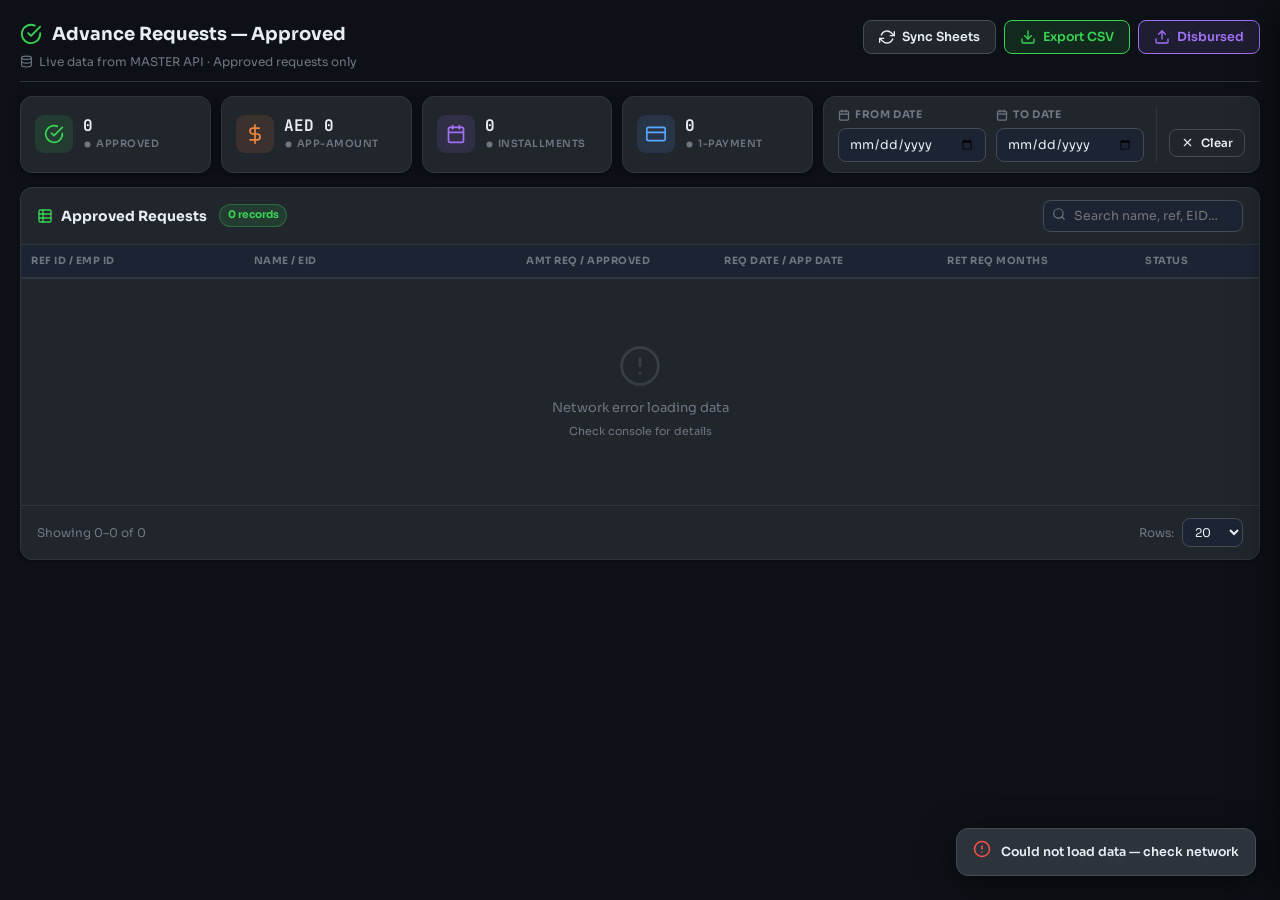
<file: inOut.html>
<!DOCTYPE html>
<html lang="en">
<head>
<meta charset="UTF-8"/>
<meta name="viewport" content="width=device-width,initial-scale=1.0"/>
<title>Advance Requests — Approved</title>
<link rel="preconnect" href="https://fonts.googleapis.com"/>
<link href="https://fonts.googleapis.com/css2?family=Sora:wght@300;400;500;600;700&family=JetBrains+Mono:wght@400;500&display=swap" rel="stylesheet"/>
<script src="https://effimalik.github.io/FleetManagement/shared/auth.js"></script>
<script src="https://effimalik.github.io/FleetManagement/shared/dataLayer.js"></script>


<style>
*,*::before,*::after{box-sizing:border-box;margin:0;padding:0;}
:root,[data-theme="dark"]{
  --bg:#0d1117;--bg2:#161b22;--bg3:#1c2333;
  --surface:#21262d;--surface2:#2d333b;
  --border:#30363d;--border2:#444c56;
  --text:#e6edf3;--text2:#8b949e;--text3:#6e7681;
  --accent:#58a6ff;--accent-dim:rgba(88,166,255,.12);
  --teal:#39d353;--teal-dim:rgba(57,211,83,.12);
  --amber:#e3b341;--amber-dim:rgba(227,179,65,.12);
  --red:#f85149;--red-dim:rgba(248,81,73,.12);
  --purple:#a371f7;--purple-dim:rgba(163,113,247,.12);
  --orange:#f0883e;--orange-dim:rgba(240,136,62,.12);
  --radius:8px;--radius-lg:12px;--radius-xl:16px;
  --font:'Sora',sans-serif;--mono:'JetBrains Mono',monospace;
  --shadow:0 1px 3px rgba(0,0,0,.4);--shadow-md:0 4px 16px rgba(0,0,0,.5);--shadow-lg:0 8px 32px rgba(0,0,0,.6);
  --card-shadow:0 2px 8px rgba(0,0,0,.45);
}
[data-theme="light"]{
  --bg:#f0f2f5;--bg2:#fff;--bg3:#e8ecf0;
  --surface:#fff;--surface2:#e2e7ed;
  --border:#c8d0d9;--border2:#9aa5b1;
  --text:#0d1117;--text2:#3d454f;--text3:#5a6370;
  --accent:#0550ae;--accent-dim:rgba(5,80,174,.12);
  --teal:#116329;--teal-dim:rgba(17,99,41,.13);
  --amber:#7d4e00;--amber-dim:rgba(125,78,0,.13);
  --red:#a8111b;--red-dim:rgba(168,17,27,.11);
  --purple:#6639c8;--purple-dim:rgba(102,57,200,.13);
  --orange:#953800;--orange-dim:rgba(149,56,0,.13);
  --shadow:0 1px 3px rgba(0,0,0,.10);--shadow-md:0 4px 16px rgba(0,0,0,.12);--shadow-lg:0 8px 32px rgba(0,0,0,.15);
  --card-shadow:0 2px 8px rgba(0,0,0,.10);
}
html,body{min-height:100%;font-family:var(--font);background:var(--bg);color:var(--text);font-size:14px;line-height:1.6;-webkit-font-smoothing:antialiased;overflow-x:hidden;max-width:100%;}
.page{min-height:100vh;padding:20px 20px 40px;}
/* ── Fluid font overrides for key elements ── */
.section-title-group h2{font-size:clamp(14px,1.8vw,18px)!important;}
.summary-card-value{font-size:clamp(13px,1.6vw,16px)!important;}
.summary-card-label{font-size:clamp(9px,0.9vw,10px)!important;}
.data-table{font-size:clamp(10px,1.1vw,12.5px);}
.data-table thead th{font-size:clamp(9px,0.9vw,10px);padding:clamp(5px,0.8vw,8px) clamp(6px,0.9vw,10px);}
.data-table td{padding:clamp(6px,0.8vw,9px) clamp(6px,0.9vw,10px);}
.tb-btn{font-size:clamp(10px,1.1vw,12.5px);padding:clamp(5px,0.7vw,8px) clamp(8px,1.2vw,15px);}
.act-btn{font-size:clamp(9px,1vw,10.5px);padding:clamp(4px,0.6vw,5px) clamp(6px,0.9vw,10px);}
.filter-input{font-size:clamp(10px,1.1vw,12.5px);width:clamp(100px,12vw,148px);}
.search-input{font-size:clamp(10px,1.1vw,12.5px);width:clamp(130px,15vw,200px);}
.badge{font-size:clamp(9px,0.9vw,10.5px);}
.status-pill{font-size:clamp(9px,0.95vw,11px);}
.pagination-info,.rpp-label{font-size:clamp(10px,1vw,12px);}
.page-btn{font-size:clamp(10px,1.1vw,12.5px);min-width:clamp(24px,3vw,32px);height:clamp(24px,3vw,32px);}

/* ── Overflow prevention ── */
*{max-width:100%;word-break:break-word;}
img,svg{max-width:100%;height:auto;}
.data-table-wrap{overflow-x:auto;}
.section-header-top{gap:clamp(6px,1vw,12px);}
.section-actions{gap:clamp(4px,0.6vw,8px);}
.summary-card{flex:1 1 clamp(100px,20%,160px);min-width:0;}
.summary-card-body{min-width:0;overflow:hidden;}
.top-bar{gap:clamp(6px,1vw,10px);}
.filter-panel{gap:clamp(6px,1vw,10px);padding:clamp(8px,1vw,10px) clamp(10px,1.2vw,14px);}


/* SECTION HEADER */
.section-header{margin-bottom:8px;}
.section-header-top{display:flex;align-items:flex-start;justify-content:space-between;gap:12px;flex-wrap:wrap;}
.section-title-group h2{font-size:18px;font-weight:700;color:var(--text);display:flex;align-items:center;gap:10px;}
.section-sep{height:1px;background:var(--border);margin:10px 0 14px;}
.section-desc{font-size:12px;color:var(--text3);margin-top:3px;display:flex;align-items:center;gap:6px;}
.section-actions{display:flex;gap:8px;flex-wrap:wrap;align-items:center;}

/* SVG ICON */
.ico{display:inline-flex;align-items:center;justify-content:center;flex-shrink:0;}
.ico svg{display:block;}



/* TOP BAR */
.top-bar{display:flex;align-items:stretch;gap:10px;margin-bottom:14px;flex-wrap:wrap;}
.summary-cards{display:flex;gap:10px;flex:1 1 auto;flex-wrap:wrap;min-width:0;}
.summary-card{background:var(--surface);border:1px solid var(--border);border-radius:var(--radius-lg);padding:11px 14px;display:flex;align-items:center;gap:10px;box-shadow:var(--card-shadow);transition:transform .15s,box-shadow .15s;flex:1 1 130px;min-width:0;}
.summary-card:hover{transform:translateY(-1px);box-shadow:var(--shadow-md);}
.summary-card-icon{width:38px;height:38px;border-radius:9px;display:flex;align-items:center;justify-content:center;flex-shrink:0;}
.summary-card-icon.purple{background:var(--purple-dim);color:var(--purple);}
.summary-card-icon.teal{background:var(--teal-dim);color:var(--teal);}
.summary-card-icon.amber{background:var(--amber-dim);color:var(--amber);}
.summary-card-icon.accent{background:var(--accent-dim);color:var(--accent);}
.summary-card-icon.red{background:var(--red-dim);color:var(--red);}
.summary-card-icon.orange{background:var(--orange-dim);color:var(--orange);}
.summary-card-body{min-width:0;}
.summary-card-value{font-size:16px;font-weight:700;font-family:var(--mono);color:var(--text);line-height:1.2;white-space:nowrap;overflow:hidden;text-overflow:ellipsis;}
.summary-card-label{font-size:10px;color:var(--text3);font-weight:600;text-transform:uppercase;letter-spacing:.05em;margin-top:1px;white-space:nowrap;display:flex;align-items:center;gap:4px;}

/* FILTER PANEL */
.filter-panel{background:var(--surface);border:1px solid var(--border);border-radius:var(--radius-lg);padding:10px 14px;box-shadow:var(--shadow);display:flex;align-items:flex-end;gap:10px;flex-wrap:wrap;flex-shrink:0;}
.filter-field{display:flex;flex-direction:column;gap:4px;}
.filter-label{font-size:10.5px;font-weight:700;color:var(--text3);text-transform:uppercase;letter-spacing:.06em;display:flex;align-items:center;gap:5px;}
.filter-input{padding:7px 10px;border-radius:var(--radius);border:1px solid var(--border2);background:var(--bg3);color:var(--text);font-family:var(--font);font-size:12.5px;outline:none;transition:border-color .15s,box-shadow .15s;width:148px;}
.filter-input:focus{border-color:var(--purple);box-shadow:0 0 0 3px var(--purple-dim);}
.filter-input.err{border-color:var(--red)!important;box-shadow:0 0 0 3px var(--red-dim)!important;}
.filter-err-msg{font-size:10px;color:var(--red);margin-top:2px;display:none;white-space:nowrap;}
.filter-err-msg.show{display:block;}
.filter-divider{width:1px;background:var(--border);align-self:stretch;margin:0 2px;}
.cache-info{font-size:11px;color:var(--text3);display:flex;align-items:center;gap:5px;white-space:nowrap;}
.cache-dot{width:7px;height:7px;border-radius:50%;background:var(--teal);display:inline-block;}
.cache-dot.stale{background:var(--amber);}

/* BUTTONS */
.tb-btn{display:inline-flex;align-items:center;gap:7px;padding:8px 15px;border-radius:var(--radius);border:1px solid var(--border2);background:var(--surface);color:var(--text);cursor:pointer;font-size:12.5px;font-family:var(--font);font-weight:600;transition:all .18s;white-space:nowrap;}
.tb-btn:hover{background:var(--surface2);}
.tb-btn.danger{background:var(--red-dim);border-color:var(--red);color:var(--red);}
.tb-btn.danger:hover{background:var(--red);color:#fff;}
.tb-btn.success{background:var(--teal-dim);border-color:var(--teal);color:var(--teal);}
.tb-btn.success:hover{background:var(--teal);color:#fff;}
.tb-btn.primary{background:var(--accent-dim);border-color:var(--accent);color:var(--accent);}
.tb-btn.primary:hover{background:var(--accent);color:#fff;}
.tb-btn:disabled{opacity:.4;cursor:not-allowed;pointer-events:none;}
.tb-btn.icon-only{padding:8px;}
.tb-btn.sm{padding:6px 11px;font-size:11.5px;}

/* DATA TABLE CARD */
.data-table-card{background:var(--surface);border:1px solid var(--border);border-radius:var(--radius-lg);box-shadow:var(--shadow);overflow:hidden;}
.data-table-header{display:flex;align-items:center;justify-content:space-between;padding:12px 16px;border-bottom:1px solid var(--border);gap:10px;flex-wrap:wrap;}
.data-table-title{font-size:14px;font-weight:700;color:var(--text);display:flex;align-items:center;gap:8px;}
.data-table-toolbar{display:flex;gap:8px;align-items:center;flex-wrap:wrap;}
/* NO overflow-x — table must never cause horizontal scroll */
.data-table-wrap{overflow-x:hidden;width:100%;}

/* TABLE — fixed layout, percentage columns, no min-width */
.data-table{width:100%;border-collapse:collapse;table-layout:fixed;font-size:clamp(9px,1.1vw,12.5px);}
.data-table thead th{
  position:sticky;top:0;z-index:2;
  background:var(--bg3);
  text-align:left;
  font-size:clamp(8px,0.9vw,10px);font-weight:700;color:var(--text3);
  text-transform:uppercase;letter-spacing:.05em;
  padding:clamp(5px,0.8vw,8px) clamp(4px,0.8vw,10px);
  border-bottom:2px solid var(--border);
  border-right:none;border-left:none;
  white-space:nowrap;overflow:hidden;text-overflow:ellipsis;
}
.data-table td{
  padding:clamp(5px,0.8vw,9px) clamp(4px,0.8vw,10px);
  border-bottom:1px solid var(--border);
  border-right:none;border-left:none;
  color:var(--text);
  vertical-align:middle;
  overflow:hidden;
}
.data-table tr:last-child td{border-bottom:none;}
.data-table tbody tr{transition:background .12s;}
.data-table tbody tr:hover td{background:rgba(255,255,255,.03);}
/* Column widths as percentages — totals 100% */
.data-table th:nth-child(1),.data-table td:nth-child(1){width:18%;}
.data-table th:nth-child(2),.data-table td:nth-child(2){width:22%;}
.data-table th:nth-child(3),.data-table td:nth-child(3){width:16%;}
.data-table th:nth-child(4),.data-table td:nth-child(4){width:18%;}
.data-table th:nth-child(5),.data-table td:nth-child(5){width:16%;}
.data-table th:nth-child(6),.data-table td:nth-child(6){width:10%;}
/* All text in cells truncates, never overflows */
.cs-main,.cs-sub,.amt-req,.amt-app,.dc-req,.dc-app{
  white-space:nowrap;overflow:hidden;text-overflow:ellipsis;display:block;max-width:100%;
}
.empty-state{text-align:center;padding:56px 20px;color:var(--text3);}
.empty-state p{font-size:13px;margin-top:10px;}
.empty-state small{font-size:11px;color:var(--text3);display:block;margin-top:4px;}

/* BADGES */
.badge{display:inline-flex;align-items:center;gap:4px;padding:2px 9px;border-radius:20px;font-size:10.5px;font-weight:700;white-space:nowrap;}
.badge.green{background:var(--teal-dim);color:var(--teal);border:1px solid rgba(57,211,83,.3);}
.badge.amber{background:var(--amber-dim);color:var(--amber);border:1px solid rgba(227,179,65,.3);}
.badge.red{background:var(--red-dim);color:var(--red);border:1px solid rgba(248,81,73,.3);}
.badge.blue{background:var(--accent-dim);color:var(--accent);border:1px solid rgba(88,166,255,.3);}
.badge.gray{background:rgba(110,118,129,.18);color:#8b949e;border:1px solid rgba(110,118,129,.3);}

/* ACTION BUTTONS */
.action-pair{display:flex;gap:4px;flex-wrap:wrap;}
.act-btn{display:inline-flex;align-items:center;gap:4px;padding:5px 10px;border-radius:var(--radius);border:1px solid;cursor:pointer;font-size:10.5px;font-family:var(--font);font-weight:700;transition:all .15s;white-space:nowrap;flex-shrink:0;}
.act-btn.accept{background:var(--teal-dim);border-color:var(--teal);color:var(--teal);}
.act-btn.accept:hover{background:var(--teal);color:#fff;}
.act-btn.reject{background:var(--red-dim);border-color:var(--red);color:var(--red);}
.act-btn.reject:hover{background:var(--red);color:#fff;}
@media(max-width:1100px){.act-btn .btn-label{display:none;}.act-btn{padding:5px 7px;gap:0;}}
@media(min-width:1101px){.act-btn .btn-label{display:inline;}}


/* STATUS PILL */
.status-pill{display:inline-flex;align-items:center;gap:5px;padding:3px 10px;border-radius:20px;font-size:11px;font-weight:700;white-space:nowrap;}
.status-pill.pending{background:var(--amber-dim);color:var(--amber);border:1px solid rgba(227,179,65,.35);}
.status-pill.approved{background:var(--teal-dim);color:var(--teal);border:1px solid rgba(57,211,83,.35);}
.status-pill.rejected{background:var(--red-dim);color:var(--red);border:1px solid rgba(248,81,73,.35);}

/* PAGINATION */
.pagination-bar{display:flex;align-items:center;justify-content:space-between;padding:12px 16px;border-top:1px solid var(--border);flex-wrap:wrap;gap:10px;background:var(--surface);}
.pagination-info{font-size:12px;color:var(--text3);}
.pagination-controls{display:flex;align-items:center;gap:5px;}
.page-btn{display:inline-flex;align-items:center;justify-content:center;min-width:32px;height:32px;padding:0 6px;border-radius:var(--radius);border:1px solid var(--border2);background:var(--surface);color:var(--text2);cursor:pointer;font-size:12.5px;font-family:var(--mono);font-weight:600;transition:all .15s;}
.page-btn:hover:not(:disabled):not(.active){background:var(--surface2);}
.page-btn.active{background:var(--teal-dim);border-color:var(--teal);color:var(--teal);}
.page-btn:disabled{opacity:.35;cursor:not-allowed;}
.page-btn.ellipsis{border:none;background:none;cursor:default;color:var(--text3);}
.rpp-select{padding:5px 8px;border-radius:var(--radius);border:1px solid var(--border2);background:var(--bg3);color:var(--text);font-family:var(--font);font-size:12px;outline:none;}
.rpp-label{font-size:12px;color:var(--text3);}
.pagination-right{display:flex;align-items:center;gap:8px;}

/* DETAIL MODAL */
.modal-backdrop{display:none;position:fixed;inset:0;background:rgba(0,0,0,.65);backdrop-filter:blur(4px);z-index:400;align-items:center;justify-content:center;padding:16px;}
.modal-backdrop.open{display:flex;}
.modal{background:var(--bg2);border:1px solid var(--border2);border-radius:var(--radius-xl);box-shadow:var(--shadow-lg);width:100%;max-width:580px;max-height:90vh;display:flex;flex-direction:column;overflow:hidden;}
.modal-header{display:flex;align-items:center;justify-content:space-between;padding:16px 20px;border-bottom:1px solid var(--border);flex-shrink:0;}
.modal-header h2{font-size:15px;font-weight:700;color:var(--text);display:flex;align-items:center;gap:8px;}
.modal-body{padding:18px 20px;overflow-y:auto;flex:1;}
.modal-footer{display:flex;align-items:center;justify-content:flex-end;gap:8px;padding:12px 20px;border-top:1px solid var(--border);flex-shrink:0;}
.detail-grid{display:grid;grid-template-columns:repeat(2,1fr);gap:10px;}
.detail-row{background:var(--bg3);border:1px solid var(--border);border-radius:var(--radius);padding:10px 13px;}
.detail-row.full{grid-column:1/-1;}
.detail-label{font-size:10px;font-weight:700;text-transform:uppercase;letter-spacing:.07em;color:var(--text3);margin-bottom:3px;display:flex;align-items:center;gap:4px;}
.detail-value{font-size:13px;color:var(--text);font-weight:500;}
.detail-value.mono{font-family:var(--mono);font-size:12px;}
.detail-value.purple{color:var(--purple);font-weight:700;}
.detail-value.teal{color:var(--teal);font-weight:700;}
.detail-value.accent{color:var(--accent);font-weight:700;}
.detail-value.amber{color:var(--amber);font-weight:700;}

/* TOAST */
.toast{position:fixed;bottom:24px;right:24px;background:var(--surface2);border:1px solid var(--border2);border-radius:var(--radius-lg);box-shadow:var(--shadow-lg);padding:11px 16px;display:flex;align-items:center;gap:10px;font-size:12.5px;font-weight:600;color:var(--text);transform:translateY(80px);opacity:0;transition:all .3s cubic-bezier(.34,1.56,.64,1);z-index:9999;max-width:340px;pointer-events:none;}
.toast.show{transform:translateY(0);opacity:1;}
.toast-icon-wrap{flex-shrink:0;}
.toast.warn .toast-icon-wrap svg{color:var(--amber);}
.toast.error .toast-icon-wrap svg{color:var(--red);}
.toast .toast-icon-wrap svg{color:var(--teal);}

/* Cell stacks — original masterSheet style, fluid sizes */
.cs{display:flex;flex-direction:column;gap:1px;}
.cs-main{font-size:clamp(9px,1.1vw,11px);font-weight:600;font-family:var(--mono);color:var(--text);}
.cs-sub{font-size:clamp(8px,0.9vw,10px);color:var(--text3);font-family:var(--mono);}
.amt-req{font-size:clamp(9px,1.1vw,11.5px);font-weight:700;font-family:var(--mono);color:var(--text);}
.amt-app{font-size:clamp(8px,0.9vw,10.5px);font-family:var(--mono);color:var(--teal);}
.dc-req{font-size:clamp(9px,1vw,10.5px);color:var(--text2);font-family:var(--mono);}
.dc-app{font-size:clamp(8px,0.9vw,10px);color:var(--accent);font-family:var(--mono);}
/* Badge scales too */
.badge{display:inline-flex;align-items:center;gap:3px;padding:2px clamp(4px,0.6vw,9px);border-radius:20px;font-size:clamp(8px,0.9vw,10.5px);font-weight:700;white-space:nowrap;}
/* Badge SVG icons scale */
.badge svg{width:clamp(7px,0.8vw,9px);height:clamp(7px,0.8vw,9px);flex-shrink:0;}

/* Search */
.search-wrap{position:relative;display:flex;align-items:center;}
.search-wrap .search-ico{position:absolute;left:9px;pointer-events:none;color:var(--text3);}
.search-input{padding:7px 10px 7px 30px;border-radius:var(--radius);border:1px solid var(--border2);background:var(--bg3);color:var(--text);font-family:var(--font);font-size:12.5px;outline:none;transition:border-color .15s,box-shadow .15s;width:200px;}
.search-input:focus{border-color:var(--teal);box-shadow:0 0 0 3px var(--teal-dim);}

/* Scroll top */
#scroll-top{position:fixed;bottom:70px;right:22px;width:36px;height:36px;border-radius:50%;background:var(--surface);border:1px solid var(--border2);color:var(--text2);cursor:pointer;display:flex;align-items:center;justify-content:center;opacity:0;pointer-events:none;transition:opacity .25s;box-shadow:var(--shadow-md);z-index:100;}
#scroll-top.show{opacity:1;pointer-events:auto;}
#scroll-top:hover{background:var(--surface2);}

/* Animations */
@keyframes pulse-spin{from{transform:rotate(0deg)}to{transform:rotate(360deg)}}
.pulse{animation:pulse-spin .7s linear infinite;display:inline-flex;}
@keyframes fadeSlideIn{from{opacity:0;transform:translateY(-4px)}to{opacity:1;transform:translateY(0)}}
.new-row{animation:fadeSlideIn .22s ease-out;}
@keyframes shimmer{0%{background-position:100% 0}100%{background-position:-100% 0}}
.skel-row td{padding:9px 10px;border-bottom:1px solid var(--border);}
.skel-cell{height:12px;border-radius:4px;background:linear-gradient(90deg,var(--surface2) 25%,var(--surface) 50%,var(--surface2) 75%);background-size:400% 100%;animation:shimmer 1.4s ease infinite;}

/* Mobile cards */
@media(max-width:680px){
  .page{padding:10px 10px 32px;}
  .section-header-top{flex-direction:column;gap:8px;}
  .section-actions{width:100%;justify-content:flex-start;}
  .desktop-table{display:none!important;}
  .mobile-cards-list{display:flex!important;}
  .pagination-bar{flex-direction:column;align-items:flex-start;padding:10px 12px;gap:8px;}
  .top-bar{flex-direction:column;}
  .filter-input{width:100%;}
  .filter-field{flex:1 1 120px;}
  .section-title-group h2{font-size:15px;}
  .tb-btn{font-size:11.5px;padding:7px 11px;gap:5px;}
  .tb-btn svg{width:14px;height:14px;}
  .data-table-header{padding:10px 12px;gap:8px;}
  .data-table-title{font-size:12px;}
  .search-input{width:150px;font-size:11.5px;}
  .pagination-info{font-size:11px;}
  .page-btn{min-width:28px;height:28px;font-size:11px;}
  .summary-card{padding:9px 11px;gap:8px;}
  .summary-card-icon{width:32px;height:32px;}
  .summary-card-icon svg{width:16px;height:16px;}
  .summary-card-value{font-size:14px;}
  .summary-card-label{font-size:9px;}
  .filter-panel{padding:8px 12px;gap:8px;}
}
/* Tablet — table stays visible but tighter */
@media(min-width:681px) and (max-width:900px){
  .page{padding:14px 14px 36px;}
  .data-table{font-size:clamp(9px,1.3vw,11.5px);}
}
@media(min-width:681px){.mobile-cards-list{display:none!important;}}
.mobile-cards-list{padding:10px 14px;display:none;flex-direction:column;gap:10px;}
.mob-card{background:var(--bg3);border:1px solid var(--border);border-radius:var(--radius-lg);padding:13px 14px;}
.mob-card-top{display:flex;align-items:flex-start;justify-content:space-between;gap:8px;margin-bottom:8px;}
.mob-card-name{font-size:13.5px;font-weight:700;color:var(--text);}
.mob-card-ref{font-family:var(--mono);font-size:10.5px;color:var(--text3);margin-top:2px;}
.mob-card-amount{font-family:var(--mono);font-size:14px;font-weight:700;color:var(--teal);white-space:nowrap;}
.mob-card-meta{display:flex;flex-wrap:wrap;gap:6px 14px;margin-bottom:10px;}
.mob-card-meta-item{font-size:11px;color:var(--text3);display:flex;align-items:center;gap:4px;}
.mob-card-meta-item strong{color:var(--text2);}
.mob-view-btn{display:flex;align-items:center;gap:5px;padding:6px 14px;border-radius:var(--radius);border:1px solid var(--teal);background:var(--teal-dim);color:var(--teal);font-size:11.5px;font-weight:700;cursor:pointer;font-family:var(--font);flex:1;justify-content:center;}


/* MODAL */
.modal-backdrop{display:none;position:fixed;inset:0;background:rgba(0,0,0,.65);backdrop-filter:blur(4px);z-index:400;align-items:center;justify-content:center;padding:16px;}
.modal-backdrop.open{display:flex;}
.modal{background:var(--bg2);border:1px solid var(--border2);border-radius:var(--radius-xl);box-shadow:var(--shadow-lg);width:100%;max-width:520px;max-height:90vh;display:flex;flex-direction:column;overflow:hidden;}
.modal-header{display:flex;align-items:center;justify-content:space-between;padding:16px 20px;border-bottom:1px solid var(--border);flex-shrink:0;}
.modal-header h2{font-size:15px;font-weight:700;color:var(--text);display:flex;align-items:center;gap:8px;}
.modal-body{padding:18px 20px;overflow-y:auto;flex:1;}
.modal-footer{display:flex;align-items:center;justify-content:flex-end;gap:8px;padding:12px 20px;border-top:1px solid var(--border);flex-shrink:0;flex-wrap:wrap;}
.detail-modal{max-width:580px;}
.detail-grid{display:grid;grid-template-columns:repeat(2,1fr);gap:10px;}
.detail-row{background:var(--bg3);border:1px solid var(--border);border-radius:var(--radius);padding:10px 13px;}
.detail-row.full{grid-column:1/-1;}
.detail-label{font-size:10px;font-weight:700;text-transform:uppercase;letter-spacing:.07em;color:var(--text3);margin-bottom:3px;display:flex;align-items:center;gap:4px;}
.detail-value{font-size:13px;color:var(--text);font-weight:500;}
.detail-value.mono{font-family:var(--mono);font-size:12px;}
.detail-value.purple{color:var(--purple);font-weight:700;}
.detail-value.teal{color:var(--teal);font-weight:700;}
.detail-value.accent{color:var(--accent);font-weight:700;}
.detail-value.amber{color:var(--amber);font-weight:700;}
.emp-strip{display:grid;grid-template-columns:repeat(auto-fill,minmax(160px,1fr));gap:8px;background:var(--bg3);border:1px solid var(--border);border-radius:var(--radius);padding:12px 14px;font-size:12.5px;color:var(--text2);margin-bottom:14px;}
.emp-strip strong{color:var(--text);}
.field{display:flex;flex-direction:column;gap:5px;margin-bottom:14px;}
.field label{font-size:11px;font-weight:700;color:var(--text3);text-transform:uppercase;letter-spacing:.05em;}
.field select{padding:9px 12px;border-radius:var(--radius);border:1px solid var(--border2);background:var(--bg3);color:var(--text);font-family:var(--font);font-size:13px;outline:none;}
.field select:focus{border-color:var(--purple);box-shadow:0 0 0 3px var(--purple-dim);}
.info-box{display:flex;align-items:flex-start;gap:10px;background:var(--accent-dim);border:1px solid rgba(88,166,255,.25);border-radius:var(--radius);padding:10px 14px;font-size:12px;color:var(--text2);margin-bottom:14px;}

/* TOAST */
.toast{position:fixed;bottom:24px;right:24px;background:var(--surface2);border:1px solid var(--border2);border-radius:var(--radius-lg);box-shadow:var(--shadow-lg);padding:11px 16px;display:flex;align-items:center;gap:10px;font-size:12.5px;font-weight:600;color:var(--text);transform:translateY(80px);opacity:0;transition:all .3s cubic-bezier(.34,1.56,.64,1);z-index:9999;max-width:340px;pointer-events:none;}
.toast.show{transform:translateY(0);opacity:1;}
.toast-icon-wrap{flex-shrink:0;}
.toast.warn .toast-icon-wrap svg{color:var(--amber);}
.toast.error .toast-icon-wrap svg{color:var(--red);}
.toast .toast-icon-wrap svg{color:var(--teal);}

@keyframes pulse-spin{from{transform:rotate(0deg)}to{transform:rotate(360deg)}}
.pulse{animation:pulse-spin .7s linear infinite;display:inline-flex;}
@keyframes fadeSlideIn{from{opacity:0;transform:translateY(-4px)}to{opacity:1;transform:translateY(0)}}
.new-row{animation:fadeSlideIn .22s ease-out;}
<!-- 
/* MOBILE */
@media(max-width:680px){
  .page{padding:10px 10px 40px;}
  .section-header-top{flex-direction:column;gap:8px;}
  /* Keep action buttons in ONE line — icon-only on mobile */
  .section-actions{
    width:100%;
    justify-content:flex-start;
    flex-wrap:nowrap;
    overflow-x:auto;
    gap:5px;
    padding-bottom:2px;
  }
  .section-actions .tb-btn .btn-text{display:none;}
  .section-actions .tb-btn{padding:7px 9px;gap:0;min-width:34px;justify-content:center;}
  /* Summary cards: one row, no wrap, compact */
  .summary-cards{flex-wrap:nowrap;overflow-x:auto;gap:6px;padding-bottom:2px;}
  .summary-card{flex:0 0 auto;min-width:72px;max-width:90px;padding:8px 8px;gap:5px;flex-direction:column;align-items:flex-start;}
  .summary-card-icon{width:26px;height:26px;border-radius:6px;flex-shrink:0;}
  .summary-card-icon svg{width:14px!important;height:14px!important;}
  .summary-card-value{font-size:clamp(11px,2.8vw,13px)!important;white-space:nowrap;}
  .summary-card-label{font-size:8px!important;letter-spacing:.02em;}
  .summary-card-label svg{display:none;}
  .desktop-table{display:none!important;}
  .mobile-cards-list{display:flex!important;}
  .pagination-bar{flex-direction:column;align-items:flex-start;}
  .top-bar{flex-direction:column;gap:8px;}
  .filter-input{width:100%;}
  .filter-field{flex:1 1 100px;}
  .filter-panel{flex-wrap:wrap;}
} -->

/* MOBILE */
@media(max-width:680px){
.page{padding:10px 10px 40px;}
.section-header-top{flex-direction:column;gap:8px;}

.section-actions{width:100%;justify-content:flex-start;flex-wrap:nowrap;overflow-x:auto;gap:5px;padding-bottom:2px;}
.section-actions .tb-btn .btn-text{display:none;}
.section-actions .tb-btn{padding:7px 9px;gap:0;min-width:34px;justify-content:center;}

.summary-cards{display:grid;grid-template-columns:repeat(4,1fr);gap:6px;padding-bottom:2px;}

.summary-card{width:100%;min-width:0;max-width:none;padding:8px 8px;gap:5px;flex-direction:column;align-items:flex-start;}

.summary-card-icon{width:26px;height:26px;border-radius:6px;flex-shrink:0;}
.summary-card-icon svg{width:14px!important;height:14px!important;}
.summary-card-value{font-size:clamp(11px,2.8vw,13px)!important;white-space:nowrap;}
.summary-card-label{font-size:8px!important;letter-spacing:.02em;}
.summary-card-label svg{display:none;}

.desktop-table{display:none!important;}
.mobile-cards-list{display:flex!important;}
.pagination-bar{flex-direction:column;align-items:flex-start;}
.top-bar{flex-direction:column;gap:8px;}
.filter-input{width:100%;}
.filter-field{flex:1 1 100px;}
.filter-panel{flex-wrap:wrap;}
}



@media(min-width:681px){.mobile-cards-list{display:none!important;}}

.mobile-cards-list{padding:10px 14px;display:none;flex-direction:column;gap:10px;}
.mob-card{background:var(--bg3);border:1px solid var(--border);border-radius:var(--radius-lg);padding:13px 14px;}
.mob-card-top{display:flex;align-items:flex-start;justify-content:space-between;gap:8px;margin-bottom:8px;}
.mob-card-name{font-size:13.5px;font-weight:700;color:var(--text);}
.mob-card-ref{font-family:var(--mono);font-size:10.5px;color:var(--text3);margin-top:2px;}
.mob-card-amount{font-family:var(--mono);font-size:14px;font-weight:700;color:var(--purple);white-space:nowrap;}
.mob-card-meta{display:flex;flex-wrap:wrap;gap:6px 14px;margin-bottom:10px;}
.mob-card-meta-item{font-size:11px;color:var(--text3);display:flex;align-items:center;gap:4px;}
.mob-card-meta-item strong{color:var(--text2);}
.mob-card-actions{display:flex;gap:6px;flex-wrap:wrap;}
.mob-accept-btn{display:flex;align-items:center;gap:5px;padding:6px 12px;border-radius:var(--radius);border:1px solid var(--teal);background:var(--teal-dim);color:var(--teal);font-size:11.5px;font-weight:700;cursor:pointer;font-family:var(--font);flex:1;justify-content:center;}
.mob-reject-btn{display:flex;align-items:center;gap:5px;padding:6px 12px;border-radius:var(--radius);border:1px solid var(--red);background:var(--red-dim);color:var(--red);font-size:11.5px;font-weight:700;cursor:pointer;font-family:var(--font);}
.mob-view-btn{display:flex;align-items:center;gap:5px;padding:6px 12px;border-radius:var(--radius);border:1px solid var(--accent);background:var(--accent-dim);color:var(--accent);font-size:11.5px;font-weight:700;cursor:pointer;font-family:var(--font);flex:1;justify-content:center;}

#scroll-top{position:fixed;bottom:70px;right:22px;width:36px;height:36px;border-radius:50%;background:var(--surface);border:1px solid var(--border2);color:var(--text2);cursor:pointer;display:flex;align-items:center;justify-content:center;opacity:0;pointer-events:none;transition:opacity .25s;box-shadow:var(--shadow-md);z-index:100;}
#scroll-top.show{opacity:1;pointer-events:auto;}
#scroll-top:hover{background:var(--surface2);}

/* Search */
.search-wrap{position:relative;display:flex;align-items:center;}
.search-wrap .search-ico{position:absolute;left:9px;pointer-events:none;color:var(--text3);}
.search-input{padding:7px 10px 7px 30px;border-radius:var(--radius);border:1px solid var(--border2);background:var(--bg3);color:var(--text);font-family:var(--font);font-size:12.5px;outline:none;transition:border-color .15s,box-shadow .15s;width:200px;}
.search-input:focus{border-color:var(--purple);box-shadow:0 0 0 3px var(--purple-dim);}

/* ═══ BULK UPLOAD CSS ═══ */
.card{background:var(--surface);border:1px solid var(--border);border-radius:var(--radius-lg);box-shadow:var(--shadow);padding:20px;margin-bottom:16px;}
.card-header{display:flex;align-items:center;justify-content:space-between;margin-bottom:16px;padding-bottom:12px;border-bottom:1px solid var(--border);}
.card-title{font-size:14px;font-weight:600;color:var(--text);display:flex;align-items:center;gap:8px;}
.upload-zone{border:2px dashed var(--border2);border-radius:var(--radius-lg);padding:40px 24px;text-align:center;cursor:pointer;transition:all .2s;background:var(--bg3);position:relative;}
.upload-zone:hover,.upload-zone.drag{border-color:var(--purple);background:var(--purple-dim);}
.upload-zone input[type=file]{position:absolute;inset:0;opacity:0;cursor:pointer;width:100%;height:100%;}
.upload-zone .uz-icon{font-size:36px;color:var(--purple);margin-bottom:10px;display:block;}
.upload-zone p{font-size:13px;color:var(--text2);margin-bottom:4px;}
.upload-zone small{font-size:11px;color:var(--text3);}
.upload-step{display:flex;align-items:flex-start;gap:8px;font-size:12px;color:var(--text3);margin-bottom:6px;}
.upload-step .step-num{width:20px;height:20px;border-radius:50%;background:var(--purple-dim);border:1px solid rgba(163,113,247,.3);color:var(--purple);display:inline-flex;align-items:center;justify-content:center;font-size:10px;font-weight:700;flex-shrink:0;margin-top:1px;}
.col-map-grid{display:grid;grid-template-columns:1fr auto 1fr;align-items:center;gap:10px;margin-bottom:10px;}
.col-map-grid select{padding:7px 10px;border-radius:var(--radius);border:1px solid var(--border2);background:var(--bg3);color:var(--text);font-family:var(--font);font-size:12px;outline:none;}
.col-map-grid select:focus{border-color:var(--purple);box-shadow:0 0 0 2px var(--purple-dim);}
.map-arrow{color:var(--text3);text-align:center;}
.map-label{font-size:11px;font-weight:600;color:var(--text3);text-transform:uppercase;letter-spacing:.05em;margin-bottom:6px;}
.preview-summary{display:flex;gap:16px;flex-wrap:wrap;padding:12px 16px;background:var(--bg3);border-bottom:1px solid var(--border);align-items:center;}
.preview-summary .ps-item{display:flex;align-items:center;gap:6px;font-size:13px;}
.ps-val{font-weight:700;font-family:var(--mono);}
.ps-val.green{color:var(--teal);}.ps-val.purple{color:var(--purple);}.ps-val.amber{color:var(--amber);}.ps-val.red{color:var(--red);}
.row-error td{background:rgba(248,81,73,.07)!important;}
.row-warn td{background:rgba(227,179,65,.07)!important;}
.ref-badge{display:inline-flex;align-items:center;gap:4px;background:var(--purple-dim);border:1px solid rgba(163,113,247,.25);border-radius:20px;padding:2px 9px;font-size:10.5px;font-family:var(--mono);color:var(--purple);font-weight:700;max-width:100%;word-break:break-all;}
.btn-group{display:flex;gap:6px;flex-wrap:wrap;align-items:center;}
.info-box.success{background:var(--teal-dim);border-color:rgba(57,211,83,.2);}
.info-box.success svg{color:var(--teal);}
/* Bulk panel toggle — now handled via drawer JS */

/* ═══ DRAWER — Disbursed Panel ═══ */
.drawer-backdrop{
  display:none;position:fixed;inset:0;background:rgba(0,0,0,.55);
  backdrop-filter:blur(3px);z-index:500;
  opacity:0;transition:opacity .3s ease;
}
.drawer-backdrop.open{display:block;}
.drawer-backdrop.visible{opacity:1;}

#bulk-drawer{
  position:fixed;top:0;right:0;bottom:0;
  width:min(600px,100vw);
  background:var(--bg2);
  border-left:1px solid var(--border2);
  box-shadow:-8px 0 32px rgba(0,0,0,.5);
  z-index:501;
  display:flex;flex-direction:column;
  transform:translateX(100%);
  transition:transform .35s cubic-bezier(.4,0,.2,1);
  overflow:hidden;
}
#bulk-drawer.open{transform:translateX(0);}

.drawer-header{
  display:flex;align-items:center;justify-content:space-between;
  padding:15px 20px;
  border-bottom:1px solid var(--border);
  flex-shrink:0;
  background:var(--bg3);
}
.drawer-header-left{display:flex;align-items:center;gap:10px;}
.drawer-title{font-size:15px;font-weight:700;color:var(--text);display:flex;align-items:center;gap:8px;}
.drawer-subtitle{font-size:11px;color:var(--text3);font-weight:400;}
.drawer-body{flex:1;overflow-y:auto;padding:20px;-webkit-overflow-scrolling:touch;}
.drawer-body .card{margin-bottom:0;box-shadow:none;border:none;padding:0;}
.drawer-body .card-header{padding:0 0 12px 0;border-bottom:1px solid var(--border);}

/* Stacked name+eid cell */
.cell-name-eid{display:flex;flex-direction:column;gap:1px;}
.cell-name{font-weight:700;color:var(--text);font-size:12.5px;display:flex;align-items:center;gap:5px;}
.cell-eid{font-family:var(--mono);font-size:10.5px;color:var(--text3);display:flex;align-items:center;gap:4px;margin-top:1px;}



</style>

</head>
<body>
<div class="page" id="main-page">

  <!-- SECTION HEADER -->
  <div class="section-header">
    <div class="section-header-top">
      <div class="section-title-group">
        <h2>
          <svg xmlns="http://www.w3.org/2000/svg" width="22" height="22" viewBox="0 0 24 24" fill="none" stroke="var(--teal)" stroke-width="2" stroke-linecap="round" stroke-linejoin="round"><path d="M22 11.08V12a10 10 0 1 1-5.93-9.14"/><polyline points="22 4 12 14.01 9 11.01"/></svg>
          Advance Requests — Approved
        </h2>
        <div class="section-desc">
          <svg xmlns="http://www.w3.org/2000/svg" width="13" height="13" viewBox="0 0 24 24" fill="none" stroke="currentColor" stroke-width="2" stroke-linecap="round" stroke-linejoin="round"><ellipse cx="12" cy="5" rx="9" ry="3"/><path d="M21 12c0 1.66-4 3-9 3s-9-1.34-9-3"/><path d="M3 5v14c0 1.66 4 3 9 3s9-1.34 9-3V5"/></svg>
          Live data from MASTER API · Approved requests only
        </div>
      </div>
      <div class="section-actions">
        <button class="tb-btn" id="btn-sync" onclick="syncSheets()">
          <span id="sync-icon-wrap" class="ico">
            <svg id="sync-svg" xmlns="http://www.w3.org/2000/svg" width="16" height="16" viewBox="0 0 24 24" fill="none" stroke="currentColor" stroke-width="2" stroke-linecap="round" stroke-linejoin="round"><polyline points="23 4 23 10 17 10"/><polyline points="1 20 1 14 7 14"/><path d="M3.51 9a9 9 0 0 1 14.85-3.36L23 10M1 14l4.64 4.36A9 9 0 0 0 20.49 15"/></svg>
          </span>
          <span id="sync-label">Sync Sheets</span>
        </button>
        <button class="tb-btn success" onclick="exportCSV()">
          <svg xmlns="http://www.w3.org/2000/svg" width="16" height="16" viewBox="0 0 24 24" fill="none" stroke="currentColor" stroke-width="2" stroke-linecap="round" stroke-linejoin="round"><path d="M21 15v4a2 2 0 0 1-2 2H5a2 2 0 0 1-2-2v-4"/><polyline points="7 10 12 15 17 10"/><line x1="12" y1="15" x2="12" y2="3"/></svg>
          Export CSV
        </button>
		
		
		<button class="tb-btn" id="btn-bulk-toggle" onclick="toggleBulkPanel()" style="background: var(--purple-dim); border-color: var(--purple); color: var(--purple);">
          <svg xmlns="http://www.w3.org/2000/svg" width="16" height="16" viewBox="0 0 24 24" fill="none" stroke="currentColor" stroke-width="2" stroke-linecap="round" stroke-linejoin="round"><path d="M21 15v4a2 2 0 0 1-2 2H5a2 2 0 0 1-2-2v-4"></path><polyline points="17 8 12 3 7 8"></polyline><line x1="12" y1="3" x2="12" y2="15"></line></svg>
          <span class="btn-text">Disbursed</span>
        </button>
		

      </div>
    </div>
    <div class="section-sep"></div>
  </div>

  <!-- TOP BAR: SUMMARY CARDS + FILTER -->
  <div class="top-bar">
    <div class="summary-cards">
      <!-- Approved Count -->
      <div class="summary-card">
        <div class="summary-card-icon teal">
          <svg xmlns="http://www.w3.org/2000/svg" width="20" height="20" viewBox="0 0 24 24" fill="none" stroke="currentColor" stroke-width="2" stroke-linecap="round" stroke-linejoin="round"><path d="M22 11.08V12a10 10 0 1 1-5.93-9.14"/><polyline points="22 4 12 14.01 9 11.01"/></svg>
        </div>
        <div class="summary-card-body">
          <div class="summary-card-value" id="card-approved">0</div>
          <div class="summary-card-label">
            <svg xmlns="http://www.w3.org/2000/svg" width="9" height="9" viewBox="0 0 24 24" fill="currentColor"><circle cx="12" cy="12" r="8"/></svg>
            Approved
          </div>
        </div>
      </div>
      <!-- Approved Amount -->
      <div class="summary-card">
        <div class="summary-card-icon orange">
          <svg xmlns="http://www.w3.org/2000/svg" width="20" height="20" viewBox="0 0 24 24" fill="none" stroke="currentColor" stroke-width="2" stroke-linecap="round" stroke-linejoin="round"><line x1="12" y1="1" x2="12" y2="23"/><path d="M17 5H9.5a3.5 3.5 0 0 0 0 7h5a3.5 3.5 0 0 1 0 7H6"/></svg>
        </div>
        <div class="summary-card-body">
          <div class="summary-card-value" id="card-app-amount">AED 0</div>
          <div class="summary-card-label">
            <svg xmlns="http://www.w3.org/2000/svg" width="9" height="9" viewBox="0 0 24 24" fill="currentColor"><circle cx="12" cy="12" r="8"/></svg>
            App-Amount
          </div>
        </div>
      </div>
      <!-- Installments -->
      <div class="summary-card">
        <div class="summary-card-icon purple">
          <svg xmlns="http://www.w3.org/2000/svg" width="20" height="20" viewBox="0 0 24 24" fill="none" stroke="currentColor" stroke-width="2" stroke-linecap="round" stroke-linejoin="round"><rect x="3" y="4" width="18" height="18" rx="2"/><line x1="16" y1="2" x2="16" y2="6"/><line x1="8" y1="2" x2="8" y2="6"/><line x1="3" y1="10" x2="21" y2="10"/></svg>
        </div>
        <div class="summary-card-body">
          <div class="summary-card-value" id="card-installments">0</div>
          <div class="summary-card-label">
            <svg xmlns="http://www.w3.org/2000/svg" width="9" height="9" viewBox="0 0 24 24" fill="currentColor"><circle cx="12" cy="12" r="8"/></svg>
            Installments
          </div>
        </div>
      </div>
      <!-- Lump-sum -->
      <div class="summary-card">
        <div class="summary-card-icon accent">
          <svg xmlns="http://www.w3.org/2000/svg" width="20" height="20" viewBox="0 0 24 24" fill="none" stroke="currentColor" stroke-width="2" stroke-linecap="round" stroke-linejoin="round"><rect x="1" y="4" width="22" height="16" rx="2" ry="2"/><line x1="1" y1="10" x2="23" y2="10"/></svg>
        </div>
        <div class="summary-card-body">
          <div class="summary-card-value" id="card-lumpsum">0</div>
          <div class="summary-card-label">
            <svg xmlns="http://www.w3.org/2000/svg" width="9" height="9" viewBox="0 0 24 24" fill="currentColor"><circle cx="12" cy="12" r="8"/></svg>
            1-Payment
          </div>
        </div>
      </div>
    </div>

    <!-- FILTER PANEL -->
    <div class="filter-panel">
      <div class="filter-field">
        <div class="filter-label">
          <svg xmlns="http://www.w3.org/2000/svg" width="12" height="12" viewBox="0 0 24 24" fill="none" stroke="currentColor" stroke-width="2.5" stroke-linecap="round" stroke-linejoin="round"><rect x="3" y="4" width="18" height="18" rx="2" ry="2"/><line x1="16" y1="2" x2="16" y2="6"/><line x1="8" y1="2" x2="8" y2="6"/><line x1="3" y1="10" x2="21" y2="10"/></svg>
          From Date
        </div>
        <input type="date" class="filter-input" id="f-from" onchange="validateDateRange(); applyFilters();"/>
        <span class="filter-err-msg" id="f-from-err">After To date.</span>
      </div>
      <div class="filter-field">
        <div class="filter-label">
          <svg xmlns="http://www.w3.org/2000/svg" width="12" height="12" viewBox="0 0 24 24" fill="none" stroke="currentColor" stroke-width="2.5" stroke-linecap="round" stroke-linejoin="round"><rect x="3" y="4" width="18" height="18" rx="2" ry="2"/><line x1="16" y1="2" x2="16" y2="6"/><line x1="8" y1="2" x2="8" y2="6"/><line x1="3" y1="10" x2="21" y2="10"/></svg>
          To Date
        </div>
        <input type="date" class="filter-input" id="f-to" onchange="validateDateRange(); applyFilters();"/>
        <span class="filter-err-msg" id="f-to-err">Before From date.</span>
      </div>
      <div class="filter-divider"></div>
      <div style="display:flex;flex-direction:column;gap:5px;justify-content:flex-end;">
        <button class="tb-btn sm" onclick="clearFilters()">
          <svg xmlns="http://www.w3.org/2000/svg" width="13" height="13" viewBox="0 0 24 24" fill="none" stroke="currentColor" stroke-width="2" stroke-linecap="round" stroke-linejoin="round"><line x1="18" y1="6" x2="6" y2="18"/><line x1="6" y1="6" x2="18" y2="18"/></svg>
          Clear
        </button>
        <span class="cache-info" id="cache-info"></span>
      </div>
    </div>
  </div>

  <!-- DATA TABLE CARD -->
  <div class="data-table-card">
    <div class="data-table-header">
      <div class="data-table-title">
        <svg xmlns="http://www.w3.org/2000/svg" width="16" height="16" viewBox="0 0 24 24" fill="none" stroke="var(--teal)" stroke-width="2" stroke-linecap="round" stroke-linejoin="round"><rect x="3" y="3" width="18" height="18" rx="2"/><line x1="3" y1="9" x2="21" y2="9"/><line x1="3" y1="15" x2="21" y2="15"/><line x1="9" y1="3" x2="9" y2="21"/></svg>
        Approved Requests
        <span class="badge green" id="approved-badge" style="margin-left:4px;">0 records</span>
      </div>
      <div class="data-table-toolbar">
        <div class="search-wrap">
          <span class="search-ico">
            <svg xmlns="http://www.w3.org/2000/svg" width="14" height="14" viewBox="0 0 24 24" fill="none" stroke="currentColor" stroke-width="2" stroke-linecap="round" stroke-linejoin="round"><circle cx="11" cy="11" r="8"/><line x1="21" y1="21" x2="16.65" y2="16.65"/></svg>
          </span>
          <input type="text" class="search-input" id="f-search" placeholder="Search name, ref, EID…" oninput="applyFilters()"/>
        </div>
      </div>
    </div>

    <!-- Desktop table -->
    <div class="data-table-wrap desktop-table">
      <table class="data-table">
        <thead>
          <tr>
            <th>REF ID / EMP ID</th>
            <th>NAME / EID</th>
            <th>AMT REQ / APPROVED</th>
            <th>REQ DATE / APP DATE</th>
            <th>RET REQ MONTHS</th>
            <th>STATUS</th>
          </tr>
        </thead>
        <tbody id="approved-tbody"></tbody>
      </table>
    </div>

    <!-- Mobile cards -->
    <div class="mobile-cards-list" id="mobile-cards-list"></div>

    <!-- Pagination -->
    <div class="pagination-bar" id="pagination-bar">
      <div class="pagination-info" id="pagination-info">Showing 0–0 of 0</div>
      <div class="pagination-controls" id="pagination-controls"></div>
      <div class="pagination-right">
        <span class="rpp-label">Rows:</span>
        <select class="rpp-select" id="rpp-select" onchange="onRppChange()">
          <option value="10">10</option>
          <option value="20" selected>20</option>
          <option value="50">50</option>
          <option value="100">100</option>
        </select>
      </div>
    </div>
  </div>
</div>


<!-- ═══ DISBURSED DRAWER ═══ -->
<div class="drawer-backdrop" id="drawer-backdrop" onclick="toggleBulkPanel()"></div>
<div id="bulk-drawer">
  <div class="drawer-header">
    <div class="drawer-header-left">
      <svg xmlns="http://www.w3.org/2000/svg" width="18" height="18" viewBox="0 0 24 24" fill="none" stroke="var(--purple)" stroke-width="2" stroke-linecap="round" stroke-linejoin="round"><path d="M21 15v4a2 2 0 0 1-2 2H5a2 2 0 0 1-2-2v-4"/><polyline points="17 8 12 3 7 8"/><line x1="12" y1="3" x2="12" y2="15"/></svg>
      <div>
        <div class="drawer-title">Disbursed</div>
        <div class="drawer-subtitle">Bulk upload · CSV → Disbursed Sheet</div>
      </div>
    </div>
    <div style="display:flex;gap:8px;align-items:center;">
      <button class="tb-btn sm" onclick="downloadBulkTemplate()">
        <svg xmlns="http://www.w3.org/2000/svg" width="13" height="13" viewBox="0 0 24 24" fill="none" stroke="currentColor" stroke-width="2" stroke-linecap="round" stroke-linejoin="round"><path d="M21 15v4a2 2 0 0 1-2 2H5a2 2 0 0 1-2-2v-4"/><polyline points="7 10 12 15 17 10"/><line x1="12" y1="15" x2="12" y2="3"/></svg>
        <span class="btn-text">Template</span>
      </button>
      <button class="tb-btn sm icon-only" onclick="toggleBulkPanel()" title="Close">
        <svg xmlns="http://www.w3.org/2000/svg" width="14" height="14" viewBox="0 0 24 24" fill="none" stroke="currentColor" stroke-width="2.5" stroke-linecap="round" stroke-linejoin="round"><line x1="18" y1="6" x2="6" y2="18"/><line x1="6" y1="6" x2="18" y2="18"/></svg>
      </button>
    </div>
  </div>
  <div class="drawer-body">
    <div class="card" style="margin-bottom:0;">

    <!-- STEP 1 — Upload -->
    <div id="bulk-step1">
      <div style="display:flex;flex-direction:column;gap:7px;margin-bottom:16px;">
        <div class="upload-step"><span class="step-num">1</span>Download template or use your own CSV with columns: REF ID, Emp ID, Amount, DisbDate, tb-uname</div>
        <div class="upload-step"><span class="step-num">2</span>First row with text is treated as header; first row all-numeric = data row (no header)</div>
        <div class="upload-step"><span class="step-num">3</span>Upload → map columns → preview → Save All to Disbursed Sheet</div>
      </div>
      <div class="upload-zone" id="bulk-drop-zone" ondragover="bulkDragOver(event)" ondragleave="bulkDragLeave(event)" ondrop="bulkDrop(event)">
        <input type="file" accept=".csv,.txt" onchange="handleBulkFile(this.files[0])" id="bulk-file-input"/>
        <svg class="uz-icon" xmlns="http://www.w3.org/2000/svg" width="40" height="40" viewBox="0 0 24 24" fill="none" stroke="currentColor" stroke-width="1.5" stroke-linecap="round" stroke-linejoin="round"><path d="M14 2H6a2 2 0 0 0-2 2v16a2 2 0 0 0 2 2h12a2 2 0 0 0 2-2V8z"/><polyline points="14 2 14 8 20 8"/><line x1="12" y1="18" x2="12" y2="12"/><line x1="9" y1="15" x2="12" y2="12"/><line x1="15" y1="15" x2="12" y2="12"/></svg>
        <p><strong>Click to upload</strong> or drag &amp; drop</p>
        <small>CSV or TXT · REF ID, Emp ID, Amount, DisbDate, tb-uname</small>
      </div>
    </div>

    <!-- STEP 2 — Map Columns -->
    <div id="bulk-step2" style="display:none;">
      <div style="display:flex;align-items:center;justify-content:space-between;margin-bottom:12px;flex-wrap:wrap;gap:8px;">
        <div style="font-size:13px;font-weight:600;color:var(--text);display:flex;align-items:center;gap:6px;">
          <svg xmlns="http://www.w3.org/2000/svg" width="14" height="14" viewBox="0 0 24 24" fill="none" stroke="var(--purple)" stroke-width="2" stroke-linecap="round" stroke-linejoin="round"><line x1="8" y1="6" x2="21" y2="6"/><line x1="8" y1="12" x2="21" y2="12"/><line x1="8" y1="18" x2="21" y2="18"/><line x1="3" y1="6" x2="3.01" y2="6"/><line x1="3" y1="12" x2="3.01" y2="12"/><line x1="3" y1="18" x2="3.01" y2="18"/></svg>
          Step 2 — Map Columns
        </div>
        <span class="badge purple" id="bulk-col-count">0 columns detected</span>
      </div>
      <div class="info-box" style="margin-bottom:12px;">
        <svg xmlns="http://www.w3.org/2000/svg" width="15" height="15" viewBox="0 0 24 24" fill="none" stroke="var(--accent)" stroke-width="2" stroke-linecap="round" stroke-linejoin="round"><circle cx="12" cy="12" r="10"/><line x1="12" y1="8" x2="12" y2="12"/><line x1="12" y1="16" x2="12.01" y2="16"/></svg>
        Map each required field to the corresponding column detected in your file.
      </div>
      <div id="bulk-map-area"></div>
      <div style="margin-top:14px;display:flex;gap:8px;justify-content:flex-end;">
        <button class="tb-btn sm" onclick="resetBulkUpload()">Cancel</button>
        <button class="tb-btn sm primary" onclick="applyBulkMapping()">
          <svg xmlns="http://www.w3.org/2000/svg" width="13" height="13" viewBox="0 0 24 24" fill="none" stroke="currentColor" stroke-width="2" stroke-linecap="round" stroke-linejoin="round"><polyline points="9 18 15 12 9 6"/></svg>
          Apply &amp; Preview
        </button>
      </div>
    </div>

    <!-- STEP 3 — Preview & Confirm -->
    <div id="bulk-step3" style="display:none;">
      <div style="display:flex;align-items:center;justify-content:space-between;flex-wrap:wrap;gap:8px;margin-bottom:10px;">
        <div style="font-size:13px;font-weight:600;color:var(--text);display:flex;align-items:center;gap:6px;">
          <svg xmlns="http://www.w3.org/2000/svg" width="14" height="14" viewBox="0 0 24 24" fill="none" stroke="var(--purple)" stroke-width="2" stroke-linecap="round" stroke-linejoin="round"><rect x="3" y="3" width="18" height="18" rx="2"/><line x1="3" y1="9" x2="21" y2="9"/><line x1="3" y1="15" x2="21" y2="15"/><line x1="9" y1="3" x2="9" y2="21"/></svg>
          Step 3 — Preview &amp; Confirm
        </div>
        <div class="btn-group">
          <span style="font-size:11px;color:var(--text3);">Entries: <strong style="font-family:var(--mono);color:var(--purple);" id="bulk-count">0</strong></span>
          <span style="font-size:11px;color:var(--text3);">Total: <strong style="font-family:var(--mono);color:var(--teal);" id="bulk-total">AED 0.00</strong></span>
          <span style="font-size:11px;color:var(--text3);">Errors: <strong style="font-family:var(--mono);color:var(--red);" id="bulk-errors">0</strong></span>
          <span style="font-size:11px;color:var(--text3);">Warns: <strong style="font-family:var(--mono);color:var(--amber);" id="bulk-warns">0</strong></span>
        </div>
      </div>
      <div class="preview-summary">
        <div class="ps-item"><span style="font-size:11px;color:var(--text3);">File:</span><span style="font-size:12px;font-weight:600;" id="bulk-filename">—</span></div>
        <div class="ps-item"><span style="font-size:11px;color:var(--text3);">Disb Date:</span><span class="ps-val purple" id="bulk-disp-date">—</span></div>
        <div class="ps-item"><span style="font-size:11px;color:var(--text3);">tb-uname:</span><span class="ps-val" id="bulk-disp-acc">—</span></div>
      </div>
      <div style="overflow-x:auto;border:1px solid var(--border);border-top:none;border-radius:0 0 var(--radius-lg) var(--radius-lg);">
        <table class="data-table" style="min-width:520px;">
          <thead><tr><th>#</th><th>REF ID</th><th>Emp ID</th><th>Amount (AED)</th><th>Disb Date</th><th>tb-uname</th><th>Status</th></tr></thead>
          <tbody id="bulk-preview-tbody"></tbody>
        </table>
      </div>
      <div style="margin-top:12px;display:flex;justify-content:flex-end;gap:8px;flex-wrap:wrap;">
        <button class="tb-btn sm" onclick="resetBulkUpload()">
          <svg xmlns="http://www.w3.org/2000/svg" width="13" height="13" viewBox="0 0 24 24" fill="none" stroke="currentColor" stroke-width="2" stroke-linecap="round" stroke-linejoin="round"><polyline points="1 4 1 10 7 10"/><path d="M3.51 15a9 9 0 1 0 .49-3.51"/></svg>
          Start Over
        </button>
        <button class="tb-btn sm success" id="bulk-save-btn2" onclick="saveBulkDisbursement()">
          <svg xmlns="http://www.w3.org/2000/svg" width="13" height="13" viewBox="0 0 24 24" fill="none" stroke="currentColor" stroke-width="2" stroke-linecap="round" stroke-linejoin="round"><path d="M19 21H5a2 2 0 0 1-2-2V5a2 2 0 0 1 2-2h11l5 5v11a2 2 0 0 1-2 2z"/><polyline points="17 21 17 13 7 13 7 21"/><polyline points="7 3 7 8 15 8"/></svg>
          Save All to Disbursed Sheet
        </button>
      </div>
    </div>

    <!-- STEP 4 — Results -->
    <div id="bulk-step4" style="display:none;">
      <div style="font-size:13px;font-weight:600;color:var(--text);display:flex;align-items:center;gap:6px;margin-bottom:12px;">
        <svg xmlns="http://www.w3.org/2000/svg" width="15" height="15" viewBox="0 0 24 24" fill="none" stroke="var(--teal)" stroke-width="2" stroke-linecap="round" stroke-linejoin="round"><path d="M22 11.08V12a10 10 0 1 1-5.93-9.14"/><polyline points="22 4 12 14.01 9 11.01"/></svg>
        Submission Complete
      </div>
      <div id="bulk-results-body"></div>
      <div style="margin-top:12px;display:flex;gap:8px;flex-wrap:wrap;">
        <button class="tb-btn sm" onclick="resetBulkUpload()">
          <svg xmlns="http://www.w3.org/2000/svg" width="13" height="13" viewBox="0 0 24 24" fill="none" stroke="currentColor" stroke-width="2" stroke-linecap="round" stroke-linejoin="round"><path d="M21 15v4a2 2 0 0 1-2 2H5a2 2 0 0 1-2-2v-4"/><polyline points="17 8 12 3 7 8"/><line x1="12" y1="3" x2="12" y2="15"/></svg>
          Upload Another File
        </button>
        <button class="tb-btn sm success" onclick="downloadBulkResultCSV()">
          <svg xmlns="http://www.w3.org/2000/svg" width="13" height="13" viewBox="0 0 24 24" fill="none" stroke="currentColor" stroke-width="2" stroke-linecap="round" stroke-linejoin="round"><path d="M21 15v4a2 2 0 0 1-2 2H5a2 2 0 0 1-2-2v-4"/><polyline points="7 10 12 15 17 10"/><line x1="12" y1="15" x2="12" y2="3"/></svg>
          Download Results CSV
        </button>
      </div>
    </div>

    </div><!-- /card -->
  </div><!-- /drawer-body -->
</div><!-- /bulk-drawer -->




<!-- DETAIL MODAL -->
<div class="modal-backdrop" id="modal-detail">
  <div class="modal">
    <div class="modal-header">
      <h2>
        <svg xmlns="http://www.w3.org/2000/svg" width="18" height="18" viewBox="0 0 24 24" fill="none" stroke="var(--teal)" stroke-width="2" stroke-linecap="round" stroke-linejoin="round"><circle cx="12" cy="12" r="10"/><line x1="12" y1="16" x2="12" y2="12"/><line x1="12" y1="8" x2="12.01" y2="8"/></svg>
        Request Detail
      </h2>
      <button class="tb-btn icon-only" onclick="closeModal('modal-detail')">
        <svg xmlns="http://www.w3.org/2000/svg" width="16" height="16" viewBox="0 0 24 24" fill="none" stroke="currentColor" stroke-width="2.5" stroke-linecap="round" stroke-linejoin="round"><line x1="18" y1="6" x2="6" y2="18"/><line x1="6" y1="6" x2="18" y2="18"/></svg>
      </button>
    </div>
    <div class="modal-body" id="modal-detail-body"></div>
    <div class="modal-footer">
      <button class="tb-btn" onclick="closeModal('modal-detail')">Close</button>
    </div>
  </div>
</div>

<!-- Scroll top -->
<button id="scroll-top" onclick="scrollToTop()" title="Back to top">
  <svg xmlns="http://www.w3.org/2000/svg" width="16" height="16" viewBox="0 0 24 24" fill="none" stroke="currentColor" stroke-width="2.5" stroke-linecap="round" stroke-linejoin="round"><polyline points="18 15 12 9 6 15"/></svg>
</button>

<!-- Toast -->
<div class="toast" id="toast">
  <div class="toast-icon-wrap" id="toast-icon-wrap"></div>
  <span id="toast-msg"></span>
</div>

<script>
// ── CONFIG ──────────────────────────────────────────────────

const _AP2_CACHE_KEY = 'ap2_finQue';
const CACHE_TTL    = 3 * 60 * 1000;

// ── IndexedDB helpers ────────────────────────────────────────
function _getDB(){
  return new Promise((res,rej)=>{
    const req=indexedDB.open('ap2_fleet_cache',1);
    req.onupgradeneeded=e=>{const db=e.target.result;if(!db.objectStoreNames.contains('datasets'))db.createObjectStore('datasets');};
    req.onsuccess=e=>res(e.target.result);
    req.onerror=e=>rej(e.target.error);
  });
}
async function _idbGet(key){
  const db=await _getDB();
  return new Promise((res,rej)=>{
    const tx=db.transaction('datasets','readonly');
    const req=tx.objectStore('datasets').get(key);
    req.onsuccess=e=>res(e.target.result??null);
    req.onerror=e=>rej(e.target.error);
  });
}
async function _idbSet(key,value){
  const db=await _getDB();
  return new Promise((res,rej)=>{
    const tx=db.transaction('datasets','readwrite');
    const req=tx.objectStore('datasets').put(value,key);
    req.onsuccess=()=>res();
    req.onerror=e=>rej(e.target.error);
  });
}
async function _idbDel(key){
  const db=await _getDB();
  return new Promise((res,rej)=>{
    const tx=db.transaction('datasets','readwrite');
    const req=tx.objectStore('datasets').delete(key);
    req.onsuccess=()=>res();
    req.onerror=e=>rej(e.target.error);
  });
}

// ── COLUMN MAP ───────────────────────────────────────────────
// [0]REF ID [1]EmpID [2]EID No [3]EmpName [4]ReqAmount [5]ReqInstallments
// [6]RetReqMonths [7]ReqForMonth [8]ReqReason [9]Timestamp [10]AppAmount
// [11]AppInstallments [12]RetAppMonths [13]ReqStatus [14]Amount [15]DissDate
const COL = {
  REF_ID:0,EMP_ID:1,EID_NO:2,EMP_NAME:3,
  REQ_AMOUNT:4,REQ_INSTALLMENTS:5,RET_REQ_MONTHS:6,
  REQ_FOR_MONTH:7,REQ_REASON:8,TIMESTAMP:9,
  APP_AMOUNT:10,APP_INSTALLMENTS:11,RET_APP_MONTHS:12,
  REQ_STATUS:13,AMOUNT:14,DISS_DATE:15
};

let allRows=[], filteredRows=[], currentPage=1, rowsPerPage=20;

// ── HELPERS ──────────────────────────────────────────────────
function fmt(n,dec=2){return Number(n||0).toLocaleString('en-AE',{minimumFractionDigits:dec,maximumFractionDigits:dec});}
function fmtShort(n){return Number(n||0).toLocaleString('en-AE',{minimumFractionDigits:0,maximumFractionDigits:0});}
function esc(v){if(v==null)return'';return String(v).replace(/&/g,'&amp;').replace(/</g,'&lt;').replace(/>/g,'&gt;').replace(/"/g,'&quot;');}

function fmtDate(val){
  if(!val)return'—';
  try{const d=new Date(val);if(isNaN(d))return esc(val);return d.toLocaleDateString('en-GB',{day:'2-digit',month:'short',year:'numeric'});}
  catch(e){return esc(val);}
}

function fmtMonth(val){
  if(!val)return'—';
  try{const d=new Date(val);if(isNaN(d))return esc(val);return d.toLocaleDateString('en-GB',{month:'short',year:'numeric'});}
  catch(e){return esc(val);}
}

// Full millisecond-precision timestamp parse & display
function parseTimestamp(ts){
  if(!ts) return null;
  ts=String(ts).trim();
  // Format: DDMMYYYYHHmmssSSS (14+ digits)
  if(/^\d{14,17}$/.test(ts)){
    const d=ts.slice(0,2),m=ts.slice(2,4),y=ts.slice(4,8);
    const hh=ts.slice(8,10)||'00',mm=ts.slice(10,12)||'00',ss=ts.slice(12,14)||'00';
    const ms=ts.slice(14,17)||'000';
    const date=new Date(`${y}-${m}-${d}T${hh}:${mm}:${ss}.${ms}`);
    return isNaN(date)?null:date;
  }
  const d=new Date(ts);
  return isNaN(d)?null:d;
}

function fmtTimestamp(ts){
  const d=parseTimestamp(ts);
  if(!d) return {date:'—',time:'—',ms:'',age:''};
  const date=d.toLocaleDateString('en-GB',{day:'2-digit',month:'short',year:'numeric'});
  const time=d.toLocaleTimeString('en-GB',{hour:'2-digit',minute:'2-digit',second:'2-digit'});
  const ms=String(d.getMilliseconds()).padStart(3,'0');
  const now=Date.now();
  const diff=now-d.getTime();
  let age='',ageClass='old';
  if(diff<60*60*1000){age=Math.floor(diff/60000)+'m ago';ageClass='fresh';}
  else if(diff<24*60*60*1000){age=Math.floor(diff/3600000)+'h ago';ageClass='recent';}
  else if(diff<7*24*60*60*1000){age=Math.floor(diff/86400000)+'d ago';ageClass='old';}
  else{age=date;ageClass='old';}
  return{date,time,ms,age,ageClass};
}

function fmtRetReqMonths(val){
  if(!val)return'—';
  return val.split(/[,;]/).map(s=>{
    s=s.trim();if(!s)return'';
    const d=new Date(s);
    if(!isNaN(d)&&s.includes('T')){return d.toLocaleDateString('en-GB',{month:'short',year:'numeric'});}
    return s;
  }).filter(Boolean).join(' · ');
}

function refToDate(ref){
  const m=String(ref).match(/ADV-(\d{4})(\d{2})(\d{2})-/);
  if(!m)return null;
  return`${m[1]}-${m[2]}-${m[3]}`;
}

// ── CACHE ────────────────────────────────────────────────────
async function saveCache(data){try{await _idbSet(_AP2_CACHE_KEY,{ts:Date.now(),data});}catch(e){}}
async function loadCacheData(){
  try{
    const entry=await _idbGet(_AP2_CACHE_KEY);
    if(!entry||!entry.ts)return null;
    if(Date.now()-entry.ts>CACHE_TTL)return null;
    return{data:entry.data,age:Math.round((Date.now()-entry.ts)/1000)};
  }catch(e){return null;}
}
async function clearCache(){try{await _idbDel(_AP2_CACHE_KEY);}catch(e){}}

function updateCacheInfo(age,fresh){
  const el=document.getElementById('cache-info');if(!el)return;
  el.innerHTML=`<span class="cache-dot${fresh?'':' stale'}"></span>${fresh?'Live data':`Cached ${age}s ago`}`;
}

// ── SVG ICONS ────────────────────────────────────────────────
const SVG={
  hash:`<svg xmlns="http://www.w3.org/2000/svg" width="11" height="11" viewBox="0 0 24 24" fill="none" stroke="currentColor" stroke-width="2.5" stroke-linecap="round" stroke-linejoin="round"><line x1="4" y1="9" x2="20" y2="9"/><line x1="4" y1="15" x2="20" y2="15"/><line x1="10" y1="3" x2="8" y2="21"/><line x1="16" y1="3" x2="14" y2="21"/></svg>`,
  user:`<svg xmlns="http://www.w3.org/2000/svg" width="11" height="11" viewBox="0 0 24 24" fill="none" stroke="currentColor" stroke-width="2.5" stroke-linecap="round" stroke-linejoin="round"><path d="M20 21v-2a4 4 0 0 0-4-4H8a4 4 0 0 0-4 4v2"/><circle cx="12" cy="7" r="4"/></svg>`,
  id:`<svg xmlns="http://www.w3.org/2000/svg" width="10" height="10" viewBox="0 0 24 24" fill="none" stroke="currentColor" stroke-width="2.5" stroke-linecap="round" stroke-linejoin="round"><rect x="2" y="7" width="20" height="14" rx="2" ry="2"/><path d="M16 21V5a2 2 0 0 0-2-2h-4a2 2 0 0 0-2 2v16"/></svg>`,
  fingerprint:`<svg xmlns="http://www.w3.org/2000/svg" width="10" height="10" viewBox="0 0 24 24" fill="none" stroke="currentColor" stroke-width="2" stroke-linecap="round" stroke-linejoin="round"><path d="M2 12C2 6.48 6.48 2 12 2s10 4.48 10 10"/><path d="M12 8c-2.21 0-4 1.79-4 4"/><path d="M12 16c0 2.21-1.79 4-4 4"/><path d="M12 12a2 2 0 1 0 4 0 2 2 0 0 0-4 0"/></svg>`,
  dollar:`<svg xmlns="http://www.w3.org/2000/svg" width="11" height="11" viewBox="0 0 24 24" fill="none" stroke="currentColor" stroke-width="2.5" stroke-linecap="round" stroke-linejoin="round"><line x1="12" y1="1" x2="12" y2="23"/><path d="M17 5H9.5a3.5 3.5 0 0 0 0 7h5a3.5 3.5 0 0 1 0 7H6"/></svg>`,
  check:`<svg xmlns="http://www.w3.org/2000/svg" width="11" height="11" viewBox="0 0 24 24" fill="none" stroke="currentColor" stroke-width="2.5" stroke-linecap="round" stroke-linejoin="round"><polyline points="20 6 9 17 4 12"/></svg>`,
  clock:`<svg xmlns="http://www.w3.org/2000/svg" width="11" height="11" viewBox="0 0 24 24" fill="none" stroke="currentColor" stroke-width="2.5" stroke-linecap="round" stroke-linejoin="round"><circle cx="12" cy="12" r="10"/><polyline points="12 6 12 12 16 14"/></svg>`,
  cal:`<svg xmlns="http://www.w3.org/2000/svg" width="11" height="11" viewBox="0 0 24 24" fill="none" stroke="currentColor" stroke-width="2.5" stroke-linecap="round" stroke-linejoin="round"><rect x="3" y="4" width="18" height="18" rx="2"/><line x1="16" y1="2" x2="16" y2="6"/><line x1="8" y1="2" x2="8" y2="6"/><line x1="3" y1="10" x2="21" y2="10"/></svg>`,
  calcheck:`<svg xmlns="http://www.w3.org/2000/svg" width="11" height="11" viewBox="0 0 24 24" fill="none" stroke="currentColor" stroke-width="2.5" stroke-linecap="round" stroke-linejoin="round"><rect x="3" y="4" width="18" height="18" rx="2"/><line x1="16" y1="2" x2="16" y2="6"/><line x1="8" y1="2" x2="8" y2="6"/><line x1="3" y1="10" x2="21" y2="10"/><path d="m9 16 2 2 4-4"/></svg>`,
  shield:`<svg xmlns="http://www.w3.org/2000/svg" width="11" height="11" viewBox="0 0 24 24" fill="none" stroke="currentColor" stroke-width="2.5" stroke-linecap="round" stroke-linejoin="round"><path d="M12 22s8-4 8-10V5l-8-3-8 3v7c0 6 8 10 8 10z"/></svg>`,
  msg:`<svg xmlns="http://www.w3.org/2000/svg" width="11" height="11" viewBox="0 0 24 24" fill="none" stroke="currentColor" stroke-width="2.5" stroke-linecap="round" stroke-linejoin="round"><path d="M21 15a2 2 0 0 1-2 2H7l-4 4V5a2 2 0 0 1 2-2h14a2 2 0 0 1 2 2z"/></svg>`,
  wallet:`<svg xmlns="http://www.w3.org/2000/svg" width="11" height="11" viewBox="0 0 24 24" fill="none" stroke="currentColor" stroke-width="2.5" stroke-linecap="round" stroke-linejoin="round"><rect x="1" y="4" width="22" height="16" rx="2" ry="2"/><line x1="1" y1="10" x2="23" y2="10"/></svg>`,
  eye:`<svg xmlns="http://www.w3.org/2000/svg" width="13" height="13" viewBox="0 0 24 24" fill="none" stroke="currentColor" stroke-width="2" stroke-linecap="round" stroke-linejoin="round"><path d="M1 12s4-8 11-8 11 8 11 8-4 8-11 8-11-8-11-8z"/><circle cx="12" cy="12" r="3"/></svg>`,
};

// ── LOAD DATA ────────────────────────────────────────────────
async function loadData(forceRefresh=false){
  setSyncLoading(true);

  if(!forceRefresh){
    const cached = await loadCacheData();
    if(cached){
      processFetchedData(cached.data);
      setSyncLoading(false);
      updateCacheInfo(cached.age,false);
      return;
    }
  } else {
    await clearCache();
  }

  showSkeletons(5);

  try{
	const res = await fetch(`${API_BASE}?type=employee&t=${Date.now()}`,{ cache: 'no-store' });
    const data = await res.json();

    const rows = Array.isArray(data) ? data : (data.data || []);

    await saveCache(rows);

    processFetchedData(rows);

    updateCacheInfo(0,true);

    showToast(
      'Loaded ' +
      rows.filter(r =>
        String(r[COL.REQ_STATUS] || '').toLowerCase() === 'approved'
      ).length +
      ' approved records',
      'ok'
    );

  }catch(err){
    console.error('[loadData]',err);

    showToast('Could not load data — check network','error');

    document.getElementById('approved-tbody').innerHTML=`<tr><td colspan="7"><div class="empty-state">
      <svg xmlns="http://www.w3.org/2000/svg" width="44" height="44" viewBox="0 0 24 24" fill="none" stroke="currentColor" stroke-width="1.5" stroke-linecap="round" stroke-linejoin="round" style="margin:0 auto 10px;display:block;opacity:.3;"><circle cx="12" cy="12" r="10"/><line x1="12" y1="8" x2="12" y2="12"/><line x1="12" y1="16" x2="12.01" y2="16"/></svg>
      <p>Network error loading data</p><small>Check console for details</small></div></td></tr>`;
  }

  setSyncLoading(false);
}


// ── PROCESS DATA ─────────────────────────────────────────────
function processFetchedData(rows){

  allRows = rows.filter(r => {
    const status = String(r[COL.REQ_STATUS] || '').trim().toLowerCase();
    const colO = String(r[14] || '').trim(); // Column O (Amount)

    return status === 'approved' && colO === '';
  });

  applyFilters();
  updateSummaryCards();
}



// ── FILTERS ──────────────────────────────────────────────────
function validateDateRange(){
  const fe=document.getElementById('f-from'),te=document.getElementById('f-to');
  const fee=document.getElementById('f-from-err'),tee=document.getElementById('f-to-err');
  fe.classList.remove('err');te.classList.remove('err');fee.classList.remove('show');tee.classList.remove('show');
  if(fe.value&&te.value&&fe.value>te.value){
    fe.classList.add('err');te.classList.add('err');fee.classList.add('show');tee.classList.add('show');return false;
  }
  return true;
}

function applyFilters(){
  if(!validateDateRange())return;
  const from=document.getElementById('f-from').value;
  const to=document.getElementById('f-to').value;
  const search=document.getElementById('f-search').value.toLowerCase().trim();
  filteredRows=allRows.filter(r=>{
    // Date filter uses Timestamp column (full millisecond precision)
    const ts=parseTimestamp(r[COL.TIMESTAMP]);
    if(from&&ts){
      const fromD=new Date(from+'T00:00:00');
      if(ts<fromD)return false;
    }
    if(to&&ts){
      const toD=new Date(to+'T23:59:59.999');
      if(ts>toD)return false;
    }
    if(search){
      const hay=(
        String(r[COL.REF_ID]||'')+
        String(r[COL.EMP_NAME]||'')+
        String(r[COL.EID_NO]||'')+
        String(r[COL.EMP_ID]||'')+
        String(r[COL.REQ_REASON]||'')
      ).toLowerCase();
      if(!hay.includes(search))return false;
    }
    return true;
  });
  currentPage=1;
  renderTable();
}

function clearFilters(){
  ['f-from','f-to'].forEach(id=>{
    document.getElementById(id).value='';
    document.getElementById(id).classList.remove('err');
  });
  document.getElementById('f-from-err').classList.remove('show');
  document.getElementById('f-to-err').classList.remove('show');
  document.getElementById('f-search').value='';
  applyFilters();
}

// ── SUMMARY CARDS ────────────────────────────────────────────
function updateSummaryCards(){
  const installments=allRows.filter(r=>{const inst=parseInt(r[COL.REQ_INSTALLMENTS]);return !isNaN(inst)&&inst>1;});
  const lumpsum=allRows.filter(r=>{const inst=parseInt(r[COL.REQ_INSTALLMENTS]);return isNaN(inst)||inst<=1;});
  const totalAppAmt=allRows.reduce((s,r)=>s+(parseFloat(r[COL.APP_AMOUNT])||parseFloat(r[COL.REQ_AMOUNT])||0),0);
  document.getElementById('card-approved').textContent=allRows.length;
  document.getElementById('card-app-amount').textContent='AED '+fmtShort(totalAppAmt);
  document.getElementById('card-installments').textContent=installments.length;
  document.getElementById('card-lumpsum').textContent=lumpsum.length;
  document.getElementById('approved-badge').textContent=filteredRows.length+' records';
}

// ── RENDER TABLE ─────────────────────────────────────────────
function renderTable(){
  updateSummaryCards();
  const start=(currentPage-1)*rowsPerPage;
  const end=Math.min(start+rowsPerPage,filteredRows.length);
  renderDesktopTable(filteredRows.slice(start,end),start,end);
  renderMobileCards(filteredRows.slice(start,end));
  renderPagination();
}

function showSkeletons(n){
  const w=[['100px'],['60px'],['120px','80px'],['80px','65px'],['90px'],['80px','50px'],['80px']];
  document.getElementById('approved-tbody').innerHTML=Array.from({length:n},()=>`<tr class="skel-row">${w.map(ws=>`<td>${ws.map((x,i)=>`<div class="skel-cell" style="width:${x};${i>0?'margin-top:5px;':''}"></div>`).join('')}</td>`).join('')}</tr>`).join('');
}

function renderDesktopTable(page,start,end){
  const tbody=document.getElementById('approved-tbody');
  if(!filteredRows.length){
    tbody.innerHTML=`<tr><td colspan="6"><div class="empty-state">
      <svg xmlns="http://www.w3.org/2000/svg" width="44" height="44" viewBox="0 0 24 24" fill="none" stroke="currentColor" stroke-width="1.5" stroke-linecap="round" stroke-linejoin="round" style="margin:0 auto;display:block;opacity:.3;"><circle cx="11" cy="11" r="8"/><line x1="21" y1="21" x2="16.65" y2="16.65"/></svg>
      <p>No approved records found</p>
      <small>${allRows.length?'Try adjusting filters.':'No approved data returned from API.'}</small>
    </div></td></tr>`;
    return;
  }

  tbody.innerHTML=page.map(r=>{
    const refId   = r[COL.REF_ID]||'—';
    const empId   = r[COL.EMP_ID]||'—';
    const eidNo   = r[COL.EID_NO]||'—';
    const empName = r[COL.EMP_NAME]||'—';
    const reqAmt  = parseFloat(r[COL.REQ_AMOUNT])||0;
    const appAmt  = (r[COL.APP_AMOUNT]!=null&&r[COL.APP_AMOUNT]!=='')?parseFloat(r[COL.APP_AMOUNT]):null;
    const retMonths = r[COL.RET_REQ_MONTHS]||r[COL.RET_APP_MONTHS]||'—';
    const ts      = r[COL.TIMESTAMP];
    const dissDate= r[COL.DISS_DATE];
    const status  = String(r[COL.REQ_STATUS]||'').trim();

    const appAmtHtml = appAmt!=null
      ?`<span class="amt-app">AED ${fmt(appAmt)}</span>`
      :`<span style="font-size:10px;color:var(--text3);">—</span>`;

    // REQ DATE — extract YYYYMMDD from REF ID: ADV-YYYYMMDD-...
    const refMatch = String(refId).match(/ADV-(\d{4})(\d{2})(\d{2})-/);
    const reqDateHtml = refMatch
      ? `<div class="dc-req">${refMatch[3]}-${refMatch[2]}-${refMatch[1]}</div>`
      : `<div class="dc-req">—</div>`;

    // APP DATE — from Timestamp col [9], format DDMMYYYYHHmmss (14 digits)
    const tsStr = String(ts||'').trim();
    let appDateStr = '—';
    if(/^\d{14}$/.test(tsStr)){
      appDateStr = `${tsStr.slice(0,2)}-${tsStr.slice(2,4)}-${tsStr.slice(4,8)}`;
    }
    const appDateHtml = `<div class="dc-app">${appDateStr}</div>`;

    // Status badge — always Approved here, but keep full badge logic
    const statusLc=status.toLowerCase();
    let bc='gray', icon='';
    if(statusLc==='approved'){bc='green';icon='<svg width="9" height="9" viewBox="0 0 24 24" fill="none" stroke="currentColor" stroke-width="3" stroke-linecap="round" stroke-linejoin="round"><polyline points="20 6 9 17 4 12"/></svg>';}
    else if(statusLc==='disbursed'||statusLc==='deposited'){bc='blue';icon='<svg width="9" height="9" viewBox="0 0 24 24" fill="none" stroke="currentColor" stroke-width="2.5" stroke-linecap="round" stroke-linejoin="round"><rect x="1" y="4" width="22" height="16" rx="2"/><line x1="1" y1="10" x2="23" y2="10"/></svg>';}

    return`<tr class="new-row">
      <td><div class="cs"><span class="cs-main">${esc(refId)}</span><span class="cs-sub"># ${esc(empId)}</span></div></td>
      <td><div class="cs"><span class="cs-main" style="font-family:var(--font);font-size:11.5px;">${esc(empName)}</span><span class="cs-sub">${esc(eidNo)}</span></div></td>
      <td><div class="cs"><span class="amt-req">AED ${fmt(reqAmt)}</span>${appAmtHtml}</div></td>
      <td><div class="cs">${reqDateHtml}${appDateHtml}</div></td>
      <td><span style="font-size:11px;color:var(--purple);font-weight:600;">${esc(retMonths)}</span></td>
      <td><span class="badge ${bc}">${icon}${esc(status||'—')}</span></td>
    </tr>`;
  }).join('');

  document.getElementById('pagination-info').textContent=`Showing ${start+1}–${end} of ${filteredRows.length}`;
}

// ── MOBILE CARDS ─────────────────────────────────────────────
function renderMobileCards(page){
  const c=document.getElementById('mobile-cards-list');
  if(!filteredRows.length){c.innerHTML=`<div class="empty-state"><p>No approved records</p></div>`;return;}
  c.innerHTML=page.map(r=>{
    const refId   =String(r[COL.REF_ID]||'').trim();
    const empId   =String(r[COL.EMP_ID]||'').trim();
    const eidNo   =String(r[COL.EID_NO]||'').trim();
    const empName =String(r[COL.EMP_NAME]||'').trim();
    const reqAmt  =parseFloat(r[COL.REQ_AMOUNT])||0;
    const appAmt  =(r[COL.APP_AMOUNT]!=null&&r[COL.APP_AMOUNT]!=='')?parseFloat(r[COL.APP_AMOUNT]):null;
    const tsRaw   =String(r[COL.TIMESTAMP]||'').trim();
    const dissDate=String(r[COL.DISS_DATE]||'').trim();
    const reqReason=String(r[COL.REQ_REASON]||'').trim();
    const ts=fmtTimestamp(tsRaw);
    return`<div class="mob-card">
      <div class="mob-card-top">
        <div>
          <div class="mob-card-name">${SVG.user} ${esc(empName)||'—'}</div>
          <div class="mob-card-ref">${SVG.hash} ${esc(refId)}</div>
        </div>
        <div style="text-align:right;">
          <div class="mob-card-amount">${SVG.dollar} AED ${fmt(appAmt??reqAmt)}</div>
          <div style="margin-top:4px;"><span class="status-pill approved">${SVG.check} Approved</span></div>
        </div>
      </div>
      <div class="mob-card-meta">
        <div class="mob-card-meta-item">${SVG.id}<strong>ID:</strong> ${esc(empId)}</div>
        <div class="mob-card-meta-item">${SVG.fingerprint}<strong>EID:</strong> ${esc(eidNo)||'—'}</div>
        ${reqReason?`<div class="mob-card-meta-item">${SVG.msg}<strong>Reason:</strong> ${esc(reqReason)}</div>`:''}
        ${tsRaw?`<div class="mob-card-meta-item">${SVG.clock}<strong>Submitted:</strong> ${ts.date} <span class="ts-age ${ts.ageClass}" style="margin-left:4px;">${ts.age}</span></div>`:''}
        ${dissDate?`<div class="mob-card-meta-item">${SVG.calcheck}<strong>Diss:</strong> ${esc(fmtDate(dissDate))}</div>`:''}
      </div>
      <div style="display:flex;gap:6px;">
        <button class="mob-view-btn" onclick="openDetailModal('${esc(refId)}')">${SVG.eye} View Detail</button>
      </div>
    </div>`;
  }).join('');
}

// ── PAGINATION ───────────────────────────────────────────────
function renderPagination(){
  const total=filteredRows.length;
  const pages=Math.max(1,Math.ceil(total/rowsPerPage));
  const ctrl=document.getElementById('pagination-controls');
  if(pages<=1){ctrl.innerHTML='';return;}
  const btns=[];
  const add=(label,p,active,disabled,ellipsis)=>{
    if(ellipsis){btns.push(`<span class="page-btn ellipsis">…</span>`);return;}
    btns.push(`<button class="page-btn${active?' active':''}${disabled?' disabled':''}" onclick="goToPage(${p})"${disabled?' disabled':''}>${label}</button>`);
  };
  const chevL=`<svg xmlns="http://www.w3.org/2000/svg" width="13" height="13" viewBox="0 0 24 24" fill="none" stroke="currentColor" stroke-width="2.5" stroke-linecap="round" stroke-linejoin="round"><polyline points="15 18 9 12 15 6"/></svg>`;
  const chevR=`<svg xmlns="http://www.w3.org/2000/svg" width="13" height="13" viewBox="0 0 24 24" fill="none" stroke="currentColor" stroke-width="2.5" stroke-linecap="round" stroke-linejoin="round"><polyline points="9 18 15 12 9 6"/></svg>`;
  add(chevL,currentPage-1,false,currentPage===1);
  add('1',1,currentPage===1,false);
  if(currentPage>4)add('…',0,false,false,true);
  for(let p=Math.max(2,currentPage-2);p<=Math.min(pages-1,currentPage+2);p++)add(p,p,p===currentPage,false);
  if(currentPage<pages-3)add('…',0,false,false,true);
  if(pages>1)add(pages,pages,currentPage===pages,false);
  add(chevR,currentPage+1,false,currentPage===pages);
  ctrl.innerHTML=btns.join('');
}
function goToPage(p){
  const pages=Math.ceil(filteredRows.length/rowsPerPage);
  if(p<1||p>pages)return;
  currentPage=p;renderTable();
  document.getElementById('main-page').scrollIntoView({behavior:'smooth',block:'start'});
}
function onRppChange(){rowsPerPage=parseInt(document.getElementById('rpp-select').value);currentPage=1;renderTable();}

// ── DETAIL MODAL ─────────────────────────────────────────────
function openDetailModal(refId){
  const r=allRows.find(row=>String(row[COL.REF_ID]||'').trim()===refId);
  if(!r)return;
  const ts=fmtTimestamp(String(r[COL.TIMESTAMP]||'').trim());
  const appAmt=(r[COL.APP_AMOUNT]!=null&&r[COL.APP_AMOUNT]!=='')?parseFloat(r[COL.APP_AMOUNT]):null;
  const reqAmt=parseFloat(r[COL.REQ_AMOUNT])||0;
  const reqInst=parseInt(r[COL.REQ_INSTALLMENTS])||0;
  const isLump=reqInst<=1;
  const repayLabel=isLump?'Lump-Sum':reqInst===1?'Next Month':reqInst+' Installments';
  document.getElementById('modal-detail-body').innerHTML=`
    <div class="detail-grid">
      <div class="detail-row full"><div class="detail-label">${SVG.hash} REF ID</div><div class="detail-value mono accent">${esc(String(r[COL.REF_ID]||''))}</div></div>
      <div class="detail-row"><div class="detail-label">${SVG.user} Employee Name</div><div class="detail-value">${esc(String(r[COL.EMP_NAME]||''))}</div></div>
      <div class="detail-row"><div class="detail-label">${SVG.id} Emp ID</div><div class="detail-value mono">${esc(String(r[COL.EMP_ID]||''))}</div></div>
      <div class="detail-row full"><div class="detail-label">${SVG.fingerprint} EID Number</div><div class="detail-value mono">${esc(String(r[COL.EID_NO]||''))||'—'}</div></div>
      <div class="detail-row"><div class="detail-label">${SVG.dollar} Req Amount</div><div class="detail-value purple">AED ${fmt(reqAmt)}</div></div>
      <div class="detail-row"><div class="detail-label">${SVG.shield} App Amount</div><div class="detail-value teal">${appAmt!=null?'AED '+fmt(appAmt):'—'}</div></div>
      <div class="detail-row"><div class="detail-label">${SVG.cal} Repayment Plan</div><div class="detail-value" style="color:var(--accent);">${esc(repayLabel)}</div></div>
      <div class="detail-row"><div class="detail-label">${SVG.cal} For Month</div><div class="detail-value">${esc(fmtMonth(String(r[COL.REQ_FOR_MONTH]||'')))}</div></div>
      ${r[COL.REQ_REASON]?`<div class="detail-row full"><div class="detail-label">${SVG.msg} Reason</div><div class="detail-value">${esc(String(r[COL.REQ_REASON]||''))}</div></div>`:''}
      <div class="detail-row full"><div class="detail-label">${SVG.cal} Ret Req Months</div><div class="detail-value" style="font-size:12px;">${esc(String(r[COL.RET_REQ_MONTHS]||''))||'—'}</div></div>
      <div class="detail-row full">
        <div class="detail-label">${SVG.clock} Timestamp (Full Precision)</div>
        <div class="detail-value mono" style="color:var(--text2);">
          ${ts.date} ${ts.time}${ts.ms?`<span style="color:var(--text3);">.${ts.ms}</span>`:''}
          ${ts.age?`<span class="ts-age ${ts.ageClass}" style="margin-left:6px;">${ts.age}</span>`:''}
        </div>
      </div>
      <div class="detail-row"><div class="detail-label">${SVG.calcheck} Diss Date</div><div class="detail-value amber">${esc(fmtDate(String(r[COL.DISS_DATE]||'')))}</div></div>
      <div class="detail-row"><div class="detail-label">${SVG.wallet} Amount (Disbursed)</div><div class="detail-value purple">${r[COL.AMOUNT]?'AED '+fmt(parseFloat(r[COL.AMOUNT])):'—'}</div></div>
    </div>`;
  document.getElementById('modal-detail').classList.add('open');
}

function closeModal(id){document.getElementById(id).classList.remove('open');}
document.getElementById('modal-detail').addEventListener('click',e=>{
  if(e.target===document.getElementById('modal-detail'))closeModal('modal-detail');
});

// ── SYNC / EXPORT ────────────────────────────────────────────
function setSyncLoading(on){
  const btn=document.getElementById('btn-sync'),lbl=document.getElementById('sync-label');
  const ico=document.getElementById('sync-icon-wrap');
  btn.disabled=on;
  lbl.textContent=on?'Syncing…':'Sync Sheets';
  ico.style.animation=on?'pulse-spin .7s linear infinite':'none';
}

async function syncSheets(){await clearCache();await loadData(true);}

function exportCSV(){
  if(!filteredRows.length){showToast('No data to export','warn');return;}
  const H=['REF ID','EMP ID','EID No','EMP Name','Req Amount','Req Installments','Ret Req Months','Req For Month','Req Reason','Timestamp','App Amount','App Installments','Ret App Months','Req Status','Amount','Diss Date'];
  const csv=[H,...filteredRows.map(r=>r.map(v=>'"'+(String(v||'').replace(/"/g,'""'))+'"'))].map(r=>r.join(',')).join('\n');
  const a=document.createElement('a');
  a.href=URL.createObjectURL(new Blob([csv],{type:'text/csv'}));
  a.download='approved-requests.csv';a.click();
  showToast('Exported '+filteredRows.length+' approved records','ok');
}

// ── TOAST ────────────────────────────────────────────────────
const TOAST_SVGS={
  ok:`<svg xmlns="http://www.w3.org/2000/svg" width="18" height="18" viewBox="0 0 24 24" fill="none" stroke="var(--teal)" stroke-width="2" stroke-linecap="round" stroke-linejoin="round"><path d="M22 11.08V12a10 10 0 1 1-5.93-9.14"/><polyline points="22 4 12 14.01 9 11.01"/></svg>`,
  warn:`<svg xmlns="http://www.w3.org/2000/svg" width="18" height="18" viewBox="0 0 24 24" fill="none" stroke="var(--amber)" stroke-width="2" stroke-linecap="round" stroke-linejoin="round"><path d="M10.29 3.86L1.82 18a2 2 0 0 0 1.71 3h16.94a2 2 0 0 0 1.71-3L13.71 3.86a2 2 0 0 0-3.42 0z"/><line x1="12" y1="9" x2="12" y2="13"/><line x1="12" y1="17" x2="12.01" y2="17"/></svg>`,
  error:`<svg xmlns="http://www.w3.org/2000/svg" width="18" height="18" viewBox="0 0 24 24" fill="none" stroke="var(--red)" stroke-width="2" stroke-linecap="round" stroke-linejoin="round"><circle cx="12" cy="12" r="10"/><line x1="12" y1="8" x2="12" y2="12"/><line x1="12" y1="16" x2="12.01" y2="16"/></svg>`,
};
let toastTimer;
function showToast(msg,type='ok'){
  const t=document.getElementById('toast');
  document.getElementById('toast-icon-wrap').innerHTML=TOAST_SVGS[type]||TOAST_SVGS.ok;
  document.getElementById('toast-msg').textContent=msg;
  t.className='toast'+(type!=='ok'?' '+type:'');
  requestAnimationFrame(()=>t.classList.add('show'));
  clearTimeout(toastTimer);
  toastTimer=setTimeout(()=>t.classList.remove('show'),3500);
}

// ── SCROLL TOP ───────────────────────────────────────────────
window.addEventListener('scroll',()=>{document.getElementById('scroll-top').classList.toggle('show',window.scrollY>300);});
function scrollToTop(){window.scrollTo({top:0,behavior:'smooth'});}

// ── THEME SYNC ───────────────────────────────────────────────
function applyTheme(t){document.documentElement.setAttribute('data-theme',t||'dark');}
function syncTheme(){const p=window.parent?.document?.documentElement;if(p){applyTheme(p.getAttribute('data-theme'));}}
syncTheme();
try{
  const p=window.parent?.document?.documentElement;
  if(p){new MutationObserver(()=>applyTheme(p.getAttribute('data-theme'))).observe(p,{attributes:true,attributeFilter:['data-theme']});}
}catch(e){}

// ── BACKGROUND WATCHER — IDB poll + ap-cache-updated event ───
(function _bgWatcher(){
  let _debounce=null;
  async function _applyFromIDB(){
    const entry=await _idbGet(_AP2_CACHE_KEY).catch(()=>null);
    if(!entry||!entry.ts||!entry.data)return;
    processFetchedData(entry.data);
    updateCacheInfo(Math.round((Date.now()-entry.ts)/1000),false);
  }
  setInterval(_applyFromIDB,30000);
  window.addEventListener('message',e=>{
    if(!e.data)return;
    if(e.data.type==='ap-cache-preload'){
      const rows=e.data.datasets&&e.data.datasets.finQue;
      if(rows){processFetchedData(rows);updateCacheInfo(0,true);}
      return;
    }
    if(e.data.type==='ap-cache-updated'&&e.data.key===_AP2_CACHE_KEY){
      clearTimeout(_debounce);
      _debounce=setTimeout(_applyFromIDB,200);
    }
  });
})();

// ── INIT ─────────────────────────────────────────────────────
(async()=>{await loadData();})();



// ══════════════════════════════════════
//  BULK UPLOAD
// ══════════════════════════════════════
const BULK_FORM_ACTION='https://docs.google.com/forms/d/e/1FAIpQLSdORhdY950sTH0FavO64cJsEy-4Ouxjovff6Rn0dcey5QU7WQ/formResponse';
const BULK_FORM_FIELDS={disRef:'entry.629206624',sheetRef:'entry.259978321',empId:'entry.1291463236',amount:'entry.2077992815',disbDate:'entry.1615956699',name:'entry.1549410189'};
const BULK_FIELDS=[{key:'ref',label:'REF ID',required:true},{key:'empId',label:'Emp ID',required:true},{key:'amount',label:'Amount',required:true},{key:'disbDate',label:'Disbursement Date',required:true},{key:'tbUname',label:'tb-uname',required:false}];
const BULK_FIELD_HINTS={ref:['ref','ref id','refid','reference','adv-'],empId:['emp','empid','employee','emp id','id'],amount:['amount','amt','salary','advance','value'],disbDate:['date','disbdate','disbursedate','diss','dissdate'],tbUname:['tb-uname','tbuname','uname','username','user']};

let bulkRawRows=[],bulkHeaders=[],bulkHasHeader=false,bulkMapped=[],bulkFileName='',bulkResultsData=[];

function nowStr(){const n=new Date();const pad=x=>String(x).padStart(2,'0');const ms=String(n.getMilliseconds()).padStart(3,'0');return`${pad(n.getDate())}${pad(n.getMonth()+1)}${n.getFullYear()}${pad(n.getHours())}${pad(n.getMinutes())}${pad(n.getSeconds())}${ms}`;}
function todayVal(){return new Date().toISOString().slice(0,10);}
function exportCSV(name,headers,rows){const csv=[headers.map(h=>`"${h}"`), ...rows.map(r=>r.map(v=>`"${String(v||'').replace(/"/g,'""')}"`))].map(r=>r.join(',')).join('\r\n');const blob=new Blob([csv],{type:'text/csv;charset=utf-8;'});const url=URL.createObjectURL(blob);const a=document.createElement('a');a.href=url;a.download=name+'-'+todayVal()+'.csv';a.click();URL.revokeObjectURL(url);}

function toggleBulkPanel(){
  const drawer=document.getElementById('bulk-drawer');
  const backdrop=document.getElementById('drawer-backdrop');
  const btn=document.getElementById('btn-bulk-toggle');
  const isOpen=drawer.classList.toggle('open');
  if(isOpen){
    backdrop.style.display='block';
    requestAnimationFrame(()=>backdrop.classList.add('visible'));
    document.body.style.overflow='hidden';
    btn.style.background='var(--purple)';btn.style.color='#fff';
  } else {
    backdrop.classList.remove('visible');
    setTimeout(()=>{backdrop.style.display='none';},300);
    document.body.style.overflow='';
    btn.style.background='var(--purple-dim)';btn.style.color='var(--purple)';
    resetBulkUpload();
  }
}

function bulkDragOver(e){e.preventDefault();document.getElementById('bulk-drop-zone').classList.add('drag');}
function bulkDragLeave(){document.getElementById('bulk-drop-zone').classList.remove('drag');}
function bulkDrop(e){e.preventDefault();bulkDragLeave();if(e.dataTransfer.files[0])handleBulkFile(e.dataTransfer.files[0]);}

function handleBulkFile(file){
  if(!file)return;
  bulkFileName=file.name;
  const ext=file.name.split('.').pop().toLowerCase();
  if(ext==='csv'||ext==='txt'){const reader=new FileReader();reader.onload=e=>parseBulkCSV(e.target.result);reader.readAsText(file);}
  else{showToast('Please upload a CSV or TXT file','warn');}
}

function parseBulkCSV(text){
  const lines=text.split(/\r?\n/).filter(l=>l.trim());
  if(!lines.length){showToast('Empty file','error');return;}
  const parseRow=line=>{const result=[];let cur='';let inQ=false;for(let c of line){if(c==='"'){inQ=!inQ;}else if(c===','&&!inQ){result.push(cur.trim());cur='';}else cur+=c;}result.push(cur.trim());return result;};
  const firstRow=parseRow(lines[0]);
  const isHeader=firstRow.some(v=>isNaN(parseFloat(v))&&v.length>0);
  bulkHasHeader=isHeader;
  bulkHeaders=isHeader?firstRow:firstRow.map((_,i)=>'Column '+(i+1));
  bulkRawRows=lines.slice(isHeader?1:0).map(parseRow).filter(r=>r.some(v=>v));
  document.getElementById('bulk-col-count').textContent=bulkHeaders.length+' columns detected';
  const mapArea=document.getElementById('bulk-map-area');
  mapArea.innerHTML=BULK_FIELDS.map(f=>{
    const best=autoDetectCol(f.key,bulkHeaders);
    return`<div style="margin-bottom:10px;">
      <div class="map-label">${f.label}${f.required?' <span style="color:var(--red);">*</span>':''}</div>
      <div class="col-map-grid">
        <div style="font-size:12px;color:var(--text3);">→ Maps to your column:</div>
        <div class="map-arrow">→</div>
        <select id="col-map-${f.key}">
          ${!f.required?'<option value="">— Not mapped —</option>':''}
          ${bulkHeaders.map((h,i)=>`<option value="${i}"${best===i?' selected':''}>${h}</option>`).join('')}
        </select>
      </div>
    </div>`;
  }).join('');
  document.getElementById('bulk-step1').style.display='none';
  document.getElementById('bulk-step2').style.display='block';
}

function autoDetectCol(key,headers){const hints=BULK_FIELD_HINTS[key]||[];for(let i=0;i<headers.length;i++){const h=headers[i].toLowerCase();if(hints.some(hint=>h.includes(hint)))return i;}return 0;}

function applyBulkMapping(){
  const colMap={};
  BULK_FIELDS.forEach(f=>{const sel=document.getElementById('col-map-'+f.key);colMap[f.key]=sel&&sel.value!==''?parseInt(sel.value):null;});
  bulkMapped=bulkRawRows.map((row,i)=>{
    const get=k=>colMap[k]!=null?row[colMap[k]]||'':'';
    const sheetRef=get('ref').trim();const empId=get('empId').trim();
    const amtRaw=get('amount').replace(/[^0-9.]/g,'');const amount=parseFloat(amtRaw)||0;
    const disbDate=get('disbDate').trim();const tbUname=get('tbUname').trim();
    const errors=[];const warns=[];
    if(!sheetRef)errors.push('Missing REF');if(!empId)errors.push('Missing Emp ID');
    if(!amount)errors.push('Invalid amount');if(!disbDate)warns.push('No disb date');
    return{sheetRef,empId,amount,disbDate,tbUname,rowIdx:i+1,errors,warns};
  });
  renderBulkPreview();
}

function renderBulkPreview(){
  const totalAmt=bulkMapped.reduce((s,r)=>s+(isNaN(r.amount)?0:r.amount),0);
  const errCount=bulkMapped.filter(r=>r.errors.length).length;
  const warnCount=bulkMapped.filter(r=>r.warns.length).length;
  document.getElementById('bulk-count').textContent=bulkMapped.length;
  document.getElementById('bulk-total').textContent='AED '+fmt(totalAmt);
  document.getElementById('bulk-errors').textContent=errCount;
  document.getElementById('bulk-warns').textContent=warnCount;
  document.getElementById('bulk-filename').textContent=bulkFileName;
  const dates=[...new Set(bulkMapped.map(r=>r.disbDate).filter(Boolean))];
  const users=[...new Set(bulkMapped.map(r=>r.tbUname).filter(Boolean))];
  document.getElementById('bulk-disp-date').textContent=dates.join(', ')||'—';
  document.getElementById('bulk-disp-acc').textContent=users.join(', ')||'—';
  const tbody=document.getElementById('bulk-preview-tbody');
  tbody.innerHTML=bulkMapped.map(r=>{
    const hasErr=r.errors.length>0;const hasWarn=!hasErr&&r.warns.length>0;
    const cls=hasErr?'row-error':hasWarn?'row-warn':'';
    const statusHtml=hasErr
      ?r.errors.map(e=>`<span class="badge red">${esc(e)}</span>`).join(' ')
      :hasWarn?r.warns.map(w=>`<span class="badge amber">${esc(w)}</span>`).join(' ')
      :`<span class="badge green">Ready</span>`;
    return`<tr class="${cls}">
      <td style="font-size:11px;color:var(--text3);">${r.rowIdx}</td>
      <td><span class="ref-badge">${esc(r.sheetRef)}</span></td>
      <td style="font-family:var(--mono);font-size:12px;">${esc(r.empId)}</td>
      <td style="font-family:var(--mono);font-weight:700;color:var(--teal);">${isNaN(r.amount)?'—':'AED '+fmt(r.amount)}</td>
      <td style="font-family:var(--mono);font-size:12px;">${esc(r.disbDate)}</td>
      <td style="font-size:12px;">${esc(r.tbUname||'—')}</td>
      <td>${statusHtml}</td>
    </tr>`;
  }).join('');
  document.getElementById('bulk-step2').style.display='none';
  document.getElementById('bulk-step3').style.display='block';
  document.getElementById('bulk-save-btn2').disabled=errCount===bulkMapped.length;
}

async function saveBulkDisbursement(){
  const validRows=bulkMapped.filter(r=>r.errors.length===0);
  if(!validRows.length){showToast('No valid rows to submit','error');return;}
  const btn=document.getElementById('bulk-save-btn2');
  btn.disabled=true;btn.innerHTML='Submitting…';
  bulkResultsData=[];let successCount=0;
  for(const row of validRows){
    try{
      const ts=nowStr();const disRef=`ADV-${ts.slice(0,8)}-${ts.slice(8)}`;
      const body=new FormData();
      body.append(BULK_FORM_FIELDS.disRef,disRef);body.append(BULK_FORM_FIELDS.sheetRef,row.sheetRef);
      body.append(BULK_FORM_FIELDS.empId,row.empId);body.append(BULK_FORM_FIELDS.amount,row.amount.toFixed(2));
      body.append(BULK_FORM_FIELDS.disbDate,row.disbDate);body.append(BULK_FORM_FIELDS.name,row.tbUname||'');
      await fetch(BULK_FORM_ACTION,{method:'POST',mode:'no-cors',body});
      bulkResultsData.push({...row,disRef,submitted:true});successCount++;
    }catch(e){bulkResultsData.push({...row,disRef:'',submitted:false});}
    await new Promise(r=>setTimeout(r,120));
  }
  renderBulkResults(successCount,validRows.length);
}

function renderBulkResults(success,total){
  document.getElementById('bulk-step3').style.display='none';
  document.getElementById('bulk-step4').style.display='block';
  const totalAmt=bulkResultsData.filter(r=>r.submitted).reduce((s,r)=>s+r.amount,0);
  document.getElementById('bulk-results-body').innerHTML=`
    <div class="info-box success" style="margin-bottom:12px;">
      <svg xmlns="http://www.w3.org/2000/svg" width="16" height="16" viewBox="0 0 24 24" fill="none" stroke="var(--teal)" stroke-width="2" stroke-linecap="round" stroke-linejoin="round"><path d="M22 11.08V12a10 10 0 1 1-5.93-9.14"/><polyline points="22 4 12 14.01 9 11.01"/></svg>
      <div><strong>${success} of ${total}</strong> entries submitted. Total: <strong>AED ${fmt(totalAmt)}</strong></div>
    </div>
    <div style="overflow-x:auto;border:1px solid var(--border);border-radius:var(--radius-lg);">
      <table class="data-table" style="min-width:560px;">
        <thead><tr><th>Sheet REF ID</th><th>Dis REF (auto)</th><th>Emp ID</th><th>Amount</th><th>Date</th><th>tb-uname</th><th>Status</th></tr></thead>
        <tbody>${bulkResultsData.map(r=>`<tr>
          <td><span class="ref-badge">${esc(r.sheetRef)}</span></td>
          <td style="font-family:var(--mono);font-size:11px;color:var(--accent);">${esc(r.disRef||'—')}</td>
          <td style="font-family:var(--mono);font-size:12px;">${esc(r.empId)}</td>
          <td style="font-family:var(--mono);font-weight:700;color:var(--teal);">AED ${fmt(r.amount)}</td>
          <td style="font-family:var(--mono);font-size:12px;">${esc(r.disbDate)}</td>
          <td style="font-size:12px;">${esc(r.tbUname||'—')}</td>
          <td>${r.submitted?'<span class="badge green">Submitted</span>':'<span class="badge red">Failed</span>'}</td>
        </tr>`).join('')}</tbody>
      </table>
    </div>`;
  showToast(success+' records submitted!');
}

function downloadBulkResultCSV(){
  if(!bulkResultsData.length)return;
  exportCSV('bulk-disbursement-results',['Sheet REF ID','Dis REF','Emp ID','Amount','Disb Date','tb-uname','Submitted'],
    bulkResultsData.map(r=>[r.sheetRef,r.disRef||'',r.empId,r.amount.toFixed(2),r.disbDate,r.tbUname||'',r.submitted?'Yes':'No']));
}

function downloadBulkTemplate(){
  exportCSV('bulk-disb-template',['REF ID','Emp ID','Amount','DisbDate','tb-uname'],[]);
  showToast('Template downloaded');
}

function resetBulkUpload(){
  bulkRawRows=[];bulkHeaders=[];bulkHasHeader=false;bulkMapped=[];bulkFileName='';bulkResultsData=[];
  document.getElementById('bulk-step1').style.display='block';
  document.getElementById('bulk-step2').style.display='none';
  document.getElementById('bulk-step3').style.display='none';
  document.getElementById('bulk-step4').style.display='none';
  document.getElementById('bulk-file-input').value='';
}

(async()=>{await loadData();})();

// ESC closes drawer
document.addEventListener('keydown',e=>{if(e.key==='Escape'&&document.getElementById('bulk-drawer').classList.contains('open'))toggleBulkPanel();});






</script>
</body>
</html>
</file>
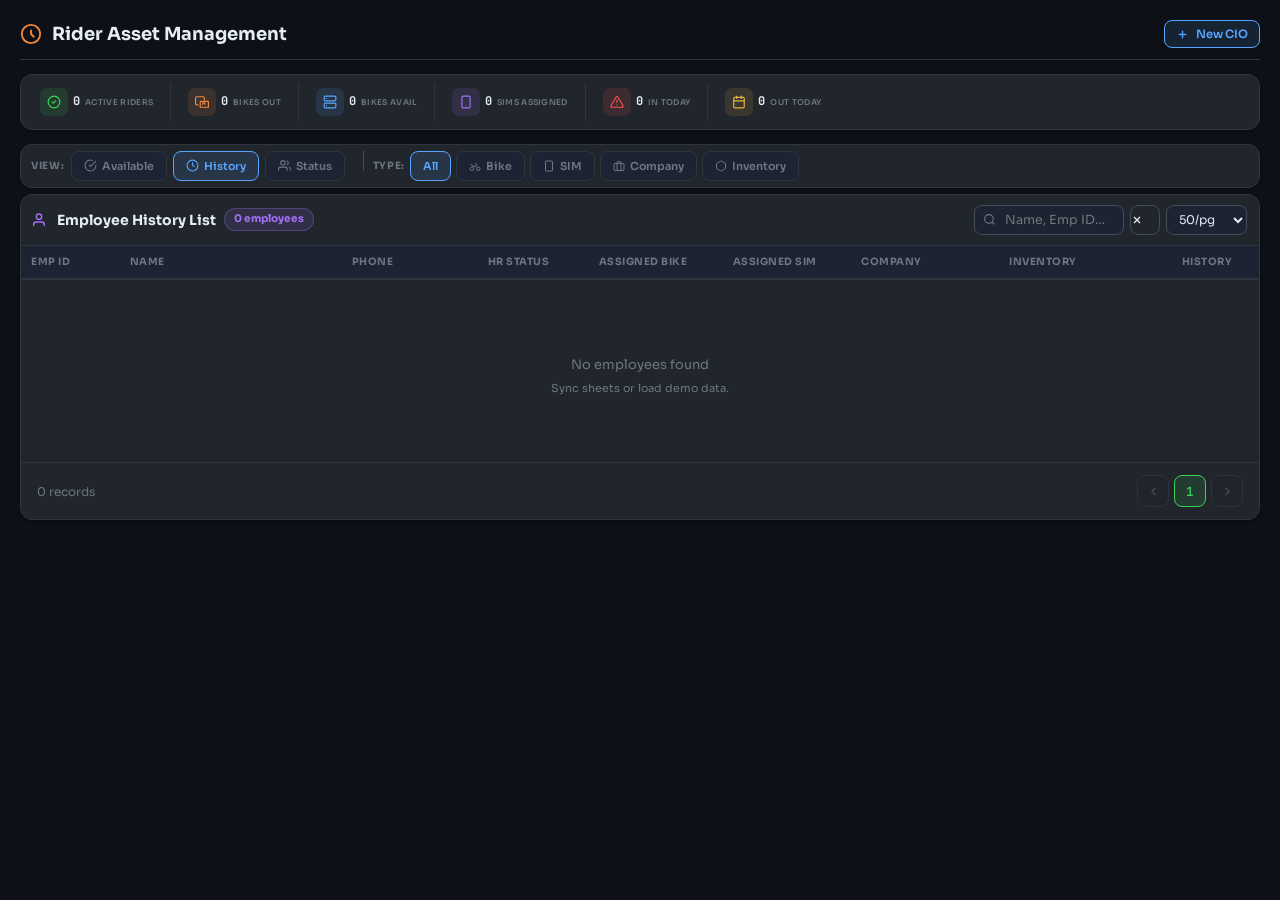
<file: penReq.html>
<!DOCTYPE html>
<html lang="en">
<head>
<meta charset="UTF-8"/>
<meta name="viewport" content="width=device-width,initial-scale=1.0"/>
<title>Rider Asset Management</title>
<link rel="preconnect" href="https://fonts.googleapis.com"/>
<link href="https://fonts.googleapis.com/css2?family=Sora:wght@300;400;500;600;700&family=JetBrains+Mono:wght@400;500&display=swap" rel="stylesheet"/>
<script src="https://effimalik.github.io/Testing/shared/dataLayer.js" defer></script>

  
<style>
*,*::before,*::after{box-sizing:border-box;margin:0;padding:0;}
:root,[data-theme="dark"]{
  --bg:#0d1117;--bg2:#161b22;--bg3:#1c2333;
  --surface:#21262d;--surface2:#2d333b;
  --border:#30363d;--border2:#444c56;
  --text:#e6edf3;--text2:#8b949e;--text3:#6e7681;
  --accent:#58a6ff;--accent-dim:rgba(88,166,255,.12);
  --teal:#39d353;--teal-dim:rgba(57,211,83,.12);
  --amber:#e3b341;--amber-dim:rgba(227,179,65,.12);
  --red:#f85149;--red-dim:rgba(248,81,73,.12);
  --purple:#a371f7;--purple-dim:rgba(163,113,247,.12);
  --orange:#f0883e;--orange-dim:rgba(240,136,62,.12);
  --radius:8px;--radius-lg:12px;--radius-xl:16px;
  --font:'Sora',sans-serif;--mono:'JetBrains Mono',monospace;
  --shadow:0 1px 3px rgba(0,0,0,.4);--shadow-md:0 4px 16px rgba(0,0,0,.5);--shadow-lg:0 8px 32px rgba(0,0,0,.6);
  --card-shadow:0 2px 8px rgba(0,0,0,.45);
}
[data-theme="light"]{
  --bg:#f0f2f5;--bg2:#fff;--bg3:#e8ecf0;
  --surface:#fff;--surface2:#e2e7ed;
  --border:#c8d0d9;--border2:#9aa5b1;
  --text:#0d1117;--text2:#3d454f;--text3:#5a6370;
  --accent:#0550ae;--accent-dim:rgba(5,80,174,.12);
  --teal:#116329;--teal-dim:rgba(17,99,41,.13);
  --amber:#7d4e00;--amber-dim:rgba(125,78,0,.13);
  --red:#a8111b;--red-dim:rgba(168,17,27,.11);
  --purple:#6639c8;--purple-dim:rgba(102,57,200,.13);
  --orange:#953800;--orange-dim:rgba(149,56,0,.13);
  --shadow:0 1px 3px rgba(0,0,0,.10);--shadow-md:0 4px 16px rgba(0,0,0,.12);--shadow-lg:0 8px 32px rgba(0,0,0,.15);
  --card-shadow:0 2px 8px rgba(0,0,0,.10);
}
html,body{min-height:100%;font-family:var(--font);background:var(--bg);color:var(--text);font-size:14px;line-height:1.6;-webkit-font-smoothing:antialiased;overflow-x:hidden;max-width:100%;}
.page{min-height:100vh;padding:20px 20px 60px;}

/* SECTION HEADER */
.section-header{margin-bottom:8px;}
.section-header-top{display:flex;align-items:center;justify-content:space-between;gap:12px;flex-wrap:nowrap;overflow-x:auto;scrollbar-width:none;}
.section-header-top::-webkit-scrollbar{display:none;}
.section-title-group h2{font-size:18px;font-weight:700;color:var(--text);display:flex;align-items:center;gap:10px;white-space:nowrap;}
.section-sep{height:1px;background:var(--border);margin:10px 0 14px;}
.section-desc{font-size:12px;color:var(--text3);margin-top:3px;display:flex;align-items:center;gap:6px;white-space:nowrap;}
.section-actions{display:flex;gap:8px;flex-wrap:nowrap;align-items:center;flex-shrink:0;}

/* SVG ICON */
.ico{display:inline-flex;align-items:center;justify-content:center;flex-shrink:0;}
.ico svg{display:block;}

/* TOP BAR / SUMMARY CARDS — same style as .filter-panel */
.top-bar{display:block;margin-bottom:14px;}
.summary-cards{background:var(--surface);border:1px solid var(--border);border-radius:var(--radius-lg);padding:8px 12px;box-shadow:var(--shadow);display:flex;align-items:center;gap:8px;flex-wrap:nowrap;overflow-x:auto;scrollbar-width:none;}
.summary-cards::-webkit-scrollbar{display:none;}
.summary-card{display:flex;align-items:center;gap:7px;flex-shrink:0;cursor:default;padding:4px 6px;border-radius:var(--radius);transition:background .15s;}
.summary-card:hover{background:var(--surface2);}
.summary-card-icon{width:28px;height:28px;border-radius:7px;display:flex;align-items:center;justify-content:center;flex-shrink:0;}
.summary-card-icon svg{width:14px;height:14px;}
.summary-card-icon.purple{background:var(--purple-dim);color:var(--purple);}
.summary-card-icon.teal{background:var(--teal-dim);color:var(--teal);}
.summary-card-icon.amber{background:var(--amber-dim);color:var(--amber);}
.summary-card-icon.accent{background:var(--accent-dim);color:var(--accent);}
.summary-card-icon.red{background:var(--red-dim);color:var(--red);}
.summary-card-icon.orange{background:var(--orange-dim);color:var(--orange);}
.summary-card-body{min-width:0;display:flex;align-items:baseline;gap:5px;}
.summary-card-value{font-size:13px;font-weight:700;font-family:var(--mono);color:var(--text);line-height:1.1;white-space:nowrap;}
.summary-card-label{font-size:10px;color:var(--text3);font-weight:600;text-transform:uppercase;letter-spacing:.04em;white-space:nowrap;}
.summary-card-divider{width:1px;background:var(--border);align-self:stretch;margin:0 2px;flex-shrink:0;}

/* TABS — same visual style as .summary-cards / top-bar, vertical-scroll container */
.tabs-row{background:var(--surface);border:1px solid var(--border);border-radius:var(--radius-lg);padding:8px 12px;box-shadow:var(--shadow);display:flex;align-items:center;gap:6px;flex-wrap:nowrap;overflow-x:auto;scrollbar-width:none;margin-bottom:14px;}
.tabs-row::-webkit-scrollbar{display:none;}
.tab-btn{display:inline-flex;align-items:center;gap:7px;padding:8px 16px;border-radius:var(--radius);border:1px solid var(--border);background:var(--surface2);color:var(--text2);cursor:pointer;font-size:12.5px;font-family:var(--font);font-weight:600;transition:all .18s;white-space:nowrap;flex-shrink:0;}
.tab-btn:hover{background:var(--surface2);color:var(--text);}
.tab-btn.active{background:var(--accent-dim);border-color:var(--accent);color:var(--accent);}
.tab-btn.active svg{stroke:var(--accent);}
.tab-btn .tab-label{display:inline;}

/* FILTER PANEL */
.filter-panel{background:var(--surface);border:1px solid var(--border);border-radius:var(--radius-lg);padding:8px 12px;box-shadow:var(--shadow);display:flex;align-items:center;gap:8px;flex-wrap:nowrap;overflow-x:auto;scrollbar-width:none;margin-bottom:14px;}
.filter-panel::-webkit-scrollbar{display:none;}
.filter-field{display:flex;align-items:center;gap:5px;flex-shrink:0;}
.filter-label{font-size:10.5px;font-weight:700;color:var(--text3);text-transform:uppercase;letter-spacing:.06em;display:flex;align-items:center;gap:4px;white-space:nowrap;}
.filter-input{padding:6px 8px;border-radius:var(--radius);border:1px solid var(--border2);background:var(--bg3);color:var(--text);font-family:var(--font);font-size:12px;outline:none;transition:border-color .15s,box-shadow .15s;width:130px;}
.filter-input:focus{border-color:var(--teal);box-shadow:0 0 0 3px var(--teal-dim);}
.filter-select{padding:6px 8px;border-radius:var(--radius);border:1px solid var(--border2);background:var(--bg3);color:var(--text);font-family:var(--font);font-size:12px;outline:none;width:120px;}
.filter-select:focus{border-color:var(--teal);box-shadow:0 0 0 3px var(--teal-dim);}
.filter-divider{width:1px;background:var(--border);align-self:stretch;margin:0 2px;}
.cache-info{font-size:11px;color:var(--text3);display:flex;align-items:center;gap:5px;white-space:nowrap;}
.cache-dot{width:7px;height:7px;border-radius:50%;background:var(--teal);display:inline-block;}
.cache-dot.stale{background:var(--amber);}

/* BUTTONS */
.tb-btn{display:inline-flex;align-items:center;gap:7px;padding:8px 15px;border-radius:var(--radius);border:1px solid var(--border2);background:var(--surface);color:var(--text);cursor:pointer;font-size:12.5px;font-family:var(--font);font-weight:600;transition:all .18s;white-space:nowrap;}
.tb-btn:hover{background:var(--surface2);}
.tb-btn.success{background:var(--teal-dim);border-color:var(--teal);color:var(--teal);}
.tb-btn.success:hover{background:var(--teal);color:#fff;}
.tb-btn.primary{background:var(--accent-dim);border-color:var(--accent);color:var(--accent);}
.tb-btn.primary:hover{background:var(--accent);color:#fff;}
.tb-btn.danger{background:var(--red-dim);border-color:var(--red);color:var(--red);}
.tb-btn.danger:hover{background:var(--red);color:#fff;}
.tb-btn.amber{background:var(--amber-dim);border-color:var(--amber);color:var(--amber);}
.tb-btn.amber:hover{background:var(--amber);color:#000;}
.tb-btn:disabled{opacity:.4;cursor:not-allowed;pointer-events:none;}
.tb-btn.icon-only{padding:8px;}
.tb-btn.sm{padding:6px 11px;font-size:11.5px;}

/* DATA TABLE CARD */
.data-table-card{background:var(--surface);border:1px solid var(--border);border-radius:var(--radius-lg);box-shadow:var(--shadow);overflow:hidden;margin-bottom:16px;}
.data-table-header{display:flex;align-items:center;justify-content:space-between;padding:12px 16px;border-bottom:1px solid var(--border);gap:10px;flex-wrap:nowrap;overflow-x:auto;scrollbar-width:none;}
.data-table-header::-webkit-scrollbar{display:none;}
.data-table-title{font-size:14px;font-weight:700;color:var(--text);display:flex;align-items:center;gap:8px;white-space:nowrap;flex-shrink:0;}
.data-table-toolbar{display:flex;gap:8px;align-items:center;flex-wrap:nowrap;flex-shrink:0;}
.data-table-wrap{overflow-x:auto;overflow-y:auto;width:100%;max-height:480px;}
.data-table-wrap::-webkit-scrollbar{width:6px;height:6px;}
.data-table-wrap::-webkit-scrollbar-track{background:var(--bg3);}
.data-table-wrap::-webkit-scrollbar-thumb{background:var(--border2);border-radius:3px;}
.data-table-wrap::-webkit-scrollbar-thumb:hover{background:var(--text3);}
.data-table{width:100%;border-collapse:collapse;font-size:clamp(9px,1.1vw,12.5px);}
.data-table thead th{position:sticky;top:0;z-index:2;background:var(--bg3);text-align:left;font-size:clamp(8px,0.9vw,10px);font-weight:700;color:var(--text3);text-transform:uppercase;letter-spacing:.05em;padding:clamp(5px,0.8vw,8px) clamp(4px,0.8vw,10px);border-bottom:2px solid var(--border);white-space:nowrap;}
.data-table td{padding:clamp(5px,0.8vw,9px) clamp(4px,0.8vw,10px);border-bottom:1px solid var(--border);color:var(--text);vertical-align:middle;}
.data-table tr:last-child td{border-bottom:none;}
.data-table tbody tr{transition:background .12s;}
.data-table tbody tr:hover td{background:rgba(255,255,255,.03);}

/* BADGES */
.badge{display:inline-flex;align-items:center;gap:4px;padding:2px 9px;border-radius:20px;font-size:10.5px;font-weight:700;white-space:nowrap;}
.badge.green{background:var(--teal-dim);color:var(--teal);border:1px solid rgba(57,211,83,.3);}
.badge.amber{background:var(--amber-dim);color:var(--amber);border:1px solid rgba(227,179,65,.3);}
.badge.red{background:var(--red-dim);color:var(--red);border:1px solid rgba(248,81,73,.3);}
.badge.blue{background:var(--accent-dim);color:var(--accent);border:1px solid rgba(88,166,255,.3);}
.badge.gray{background:rgba(110,118,129,.18);color:#8b949e;border:1px solid rgba(110,118,129,.3);}
.badge.purple{background:var(--purple-dim);color:var(--purple);border:1px solid rgba(163,113,247,.3);}
.badge.orange{background:var(--orange-dim);color:var(--orange);border:1px solid rgba(240,136,62,.3);}

/* PAGINATION */
.pagination-bar{display:flex;align-items:center;justify-content:space-between;padding:12px 16px;border-top:1px solid var(--border);flex-wrap:wrap;gap:10px;background:var(--surface);}
.pagination-info{font-size:12px;color:var(--text3);}
.pagination-controls{display:flex;align-items:center;gap:5px;}
.page-btn{display:inline-flex;align-items:center;justify-content:center;min-width:32px;height:32px;padding:0 6px;border-radius:var(--radius);border:1px solid var(--border2);background:var(--surface);color:var(--text2);cursor:pointer;font-size:12.5px;font-family:var(--mono);font-weight:600;transition:all .15s;}
.page-btn:hover:not([disabled]):not(.active){background:var(--surface2);}
.page-btn.active{background:var(--teal-dim);border-color:var(--teal);color:var(--teal);}
.page-btn[disabled]{opacity:.35;cursor:not-allowed;}
.page-btn.ellipsis{border:none;background:none;cursor:default;color:var(--text3);}
.rpp-select{padding:5px 8px;border-radius:var(--radius);border:1px solid var(--border2);background:var(--bg3);color:var(--text);font-family:var(--font);font-size:12px;outline:none;}
.rpp-label{font-size:12px;color:var(--text3);}
.pagination-right{display:flex;align-items:center;gap:8px;}

/* DETAIL MODAL */
.modal-backdrop{display:none;position:fixed;inset:0;background:rgba(0,0,0,.65);backdrop-filter:blur(4px);z-index:400;align-items:center;justify-content:center;padding:16px;}
.modal-backdrop.open{display:flex;}
.modal{background:var(--bg2);border:1px solid var(--border2);border-radius:var(--radius-xl);box-shadow:var(--shadow-lg);width:100%;max-width:580px;max-height:90vh;display:flex;flex-direction:column;overflow:hidden;}
#modal-cio{align-items:flex-start;padding:16px;}
#modal-cio .modal{height:calc(100vh - 32px);max-height:calc(100vh - 32px);}
.modal-header{display:flex;align-items:center;justify-content:space-between;padding:16px 20px;border-bottom:1px solid var(--border);flex-shrink:0;}
.modal-header h2{font-size:15px;font-weight:700;color:var(--text);display:flex;align-items:center;gap:8px;}
.modal-body{padding:18px 20px;overflow-y:auto;flex:1;}
.modal-footer{display:flex;align-items:center;justify-content:flex-end;gap:8px;padding:12px 20px;border-top:1px solid var(--border);flex-shrink:0;}
.detail-grid{display:grid;grid-template-columns:repeat(2,1fr);gap:10px;}
.detail-row{background:var(--bg3);border:1px solid var(--border);border-radius:var(--radius);padding:10px 13px;}
.detail-row.full{grid-column:1/-1;}
.detail-label{font-size:10px;font-weight:700;text-transform:uppercase;letter-spacing:.07em;color:var(--text3);margin-bottom:3px;display:flex;align-items:center;gap:4px;}
.detail-value{font-size:13px;color:var(--text);font-weight:500;}
.detail-value.mono{font-family:var(--mono);font-size:12px;}
.detail-value.purple{color:var(--purple);font-weight:700;}
.detail-value.teal{color:var(--teal);font-weight:700;}
.detail-value.accent{color:var(--accent);font-weight:700;}
.detail-value.amber{color:var(--amber);font-weight:700;}
.detail-value.red{color:var(--red);font-weight:700;}
.detail-value.orange{color:var(--orange);font-weight:700;}

/* FORM */
.form-group{display:flex;flex-direction:column;gap:4px;margin-bottom:14px;}
.form-label{font-size:10.5px;font-weight:700;color:var(--text3);text-transform:uppercase;letter-spacing:.06em;}
.form-input,.form-select{padding:8px 12px;border-radius:var(--radius);border:1px solid var(--border2);background:var(--bg3);color:var(--text);font-family:var(--font);font-size:13px;outline:none;transition:border-color .15s,box-shadow .15s;width:100%;}
.form-input:focus,.form-select:focus{border-color:var(--accent);box-shadow:0 0 0 3px var(--accent-dim);}
.form-select option{background:var(--bg2);}
.form-hint{font-size:11px;color:var(--text3);}

/* TOAST */
.toast{position:fixed;bottom:24px;right:24px;background:var(--surface2);border:1px solid var(--border2);border-radius:var(--radius-lg);box-shadow:var(--shadow-lg);padding:11px 16px;display:flex;align-items:center;gap:10px;font-size:12.5px;font-weight:600;color:var(--text);transform:translateY(80px);opacity:0;transition:all .3s cubic-bezier(.34,1.56,.64,1);z-index:9999;max-width:340px;pointer-events:none;}
.toast.show{transform:translateY(0);opacity:1;}
.toast-icon-wrap{flex-shrink:0;}
.toast.warn .toast-icon-wrap{color:var(--amber);}
.toast.error .toast-icon-wrap{color:var(--red);}

/* SCROLL TOP */
#scroll-top{position:fixed;bottom:70px;right:22px;width:36px;height:36px;border-radius:50%;background:var(--surface);border:1px solid var(--border2);color:var(--text2);cursor:pointer;display:flex;align-items:center;justify-content:center;opacity:0;pointer-events:none;transition:opacity .25s;box-shadow:var(--shadow-md);z-index:100;}
#scroll-top.show{opacity:1;pointer-events:auto;}
#scroll-top:hover{background:var(--surface2);}

/* ITEM-TYPE FILTER PILLS (matching allEmp style) */
.hr-filter-btn{display:inline-flex;align-items:center;gap:5px;padding:5px 12px;border-radius:20px;border:1.5px solid var(--border2);background:var(--surface);color:var(--text2);font-family:var(--font);font-size:11px;font-weight:600;cursor:pointer;transition:all .18s;white-space:nowrap;}
.hr-filter-btn:hover{background:var(--surface2);color:var(--text);}
.hr-filter-btn.active{background:var(--surface2);color:var(--text);border-color:var(--border2);box-shadow:0 0 0 2px var(--accent);}
.hr-filter-btn svg{flex-shrink:0;line-height:1;}

/* ASSET PANEL SPLIT LAYOUT */
.asset-section-label{display:flex;align-items:center;gap:8px;padding:10px 0 6px;font-size:11px;font-weight:700;text-transform:uppercase;letter-spacing:.07em;color:var(--text3);}
.asset-section-label .asl-line{flex:1;height:1px;background:var(--border);}
.asset-section-label.available{color:var(--teal);}
.asset-section-label.assigned{color:var(--orange);}
.asset-section-label.history{color:var(--accent);}
.asset-grid{display:grid;grid-template-columns:repeat(auto-fill,minmax(220px,1fr));gap:8px;margin-bottom:14px;}
.asset-card{background:var(--surface);border:1px solid var(--border);border-radius:var(--radius-lg);padding:12px 14px;display:flex;flex-direction:column;gap:6px;transition:border-color .15s,box-shadow .15s;}
.asset-card:hover{border-color:var(--border2);box-shadow:var(--card-shadow);}
.asset-card.available{border-left:3px solid var(--teal);}
.asset-card.assigned{border-left:3px solid var(--orange);}
.asset-card-header{display:flex;align-items:center;justify-content:space-between;gap:8px;}
.asset-card-id{font-family:var(--mono);font-size:13px;font-weight:700;color:var(--text);}
.asset-card-meta{font-size:11px;color:var(--text3);display:flex;flex-direction:column;gap:2px;}
.asset-card-meta span{display:flex;align-items:center;gap:4px;}
.asset-card-rider{display:flex;align-items:center;gap:7px;background:var(--bg3);border-radius:var(--radius);padding:6px 8px;margin-top:2px;}
.asset-card-rider .cs-main{font-size:11.5px;}
.asset-card-rider .cs-sub{font-size:10px;}
.asset-empty{text-align:center;padding:24px 16px;color:var(--text3);font-size:12px;background:var(--bg3);border:1px dashed var(--border2);border-radius:var(--radius-lg);margin-bottom:12px;}
.asset-empty svg{display:block;margin:0 auto 8px;opacity:.3;}
/* ANIMATIONS */
@keyframes pulse-spin{from{transform:rotate(0deg)}to{transform:rotate(360deg)}}
.pulse{animation:pulse-spin .7s linear infinite;display:inline-flex;}
@keyframes fadeSlideIn{from{opacity:0;transform:translateY(-4px)}to{opacity:1;transform:translateY(0)}}
.fade-in{animation:fadeSlideIn .22s ease-out;}
@keyframes shimmer{0%{background-position:100% 0}100%{background-position:-100% 0}}
.skel-row td{padding:9px 10px;border-bottom:1px solid var(--border);}
.skel-cell{height:12px;border-radius:4px;background:linear-gradient(90deg,var(--surface2) 25%,var(--surface) 50%,var(--surface2) 75%);background-size:400% 100%;animation:shimmer 1.4s ease infinite;}

/* EMPTY STATE */
.empty-state{text-align:center;padding:56px 20px;color:var(--text3);}
.empty-state p{font-size:13px;margin-top:10px;}
.empty-state small{font-size:11px;color:var(--text3);display:block;margin-top:4px;}

/* SEARCH */
.search-wrap{position:relative;display:flex;align-items:center;}
.search-wrap .search-ico{position:absolute;left:9px;pointer-events:none;color:var(--text3);}
.search-input{padding:7px 10px 7px 30px;border-radius:var(--radius);border:1px solid var(--border2);background:var(--bg3);color:var(--text);font-family:var(--font);font-size:12.5px;outline:none;transition:border-color .15s,box-shadow .15s;width:210px;}
.search-input:focus{border-color:var(--teal);box-shadow:0 0 0 3px var(--teal-dim);}

/* CONFIG SECTION */
.config-card{background:var(--surface);border:1px solid var(--border);border-radius:var(--radius-lg);padding:20px;box-shadow:var(--shadow);margin-bottom:16px;}
.config-card h3{font-size:14px;font-weight:700;margin-bottom:14px;display:flex;align-items:center;gap:8px;}
.config-grid{display:grid;grid-template-columns:repeat(auto-fit,minmax(260px,1fr));gap:14px;}
.config-tip{background:var(--accent-dim);border:1px solid var(--accent);border-radius:var(--radius);padding:10px 14px;font-size:12px;color:var(--accent);margin-top:10px;line-height:1.7;}
.config-tip code{font-family:var(--mono);background:rgba(88,166,255,.18);padding:1px 5px;border-radius:4px;}

/* MONO */
.mono{font-family:var(--mono);}
.cs{display:flex;flex-direction:column;gap:1px;}
.cs-main{font-size:clamp(9px,1.1vw,12px);font-weight:600;font-family:var(--mono);color:var(--text);}
.cs-sub{font-size:clamp(8px,0.9vw,10px);color:var(--text3);font-family:var(--mono);}

/* LOG items */
.log-item{display:flex;gap:10px;padding:10px 0;border-bottom:1px solid var(--border);align-items:flex-start;}
.log-item:last-child{border-bottom:none;}
.log-dot{width:8px;height:8px;border-radius:50%;margin-top:6px;flex-shrink:0;}
.log-dot.out{background:var(--teal);}
.log-dot.in{background:var(--red);}
.log-dot.swap{background:var(--accent);}
.log-dot.info{background:var(--amber);}
.log-body{flex:1;}
.log-msg{font-size:12.5px;color:var(--text);}
.log-time{font-size:11px;color:var(--text3);font-family:var(--mono);}

/* RIDER INFO PANEL inside modal */
.rider-info-panel{background:var(--bg3);border:1px solid var(--border);border-radius:var(--radius);padding:12px 14px;margin-bottom:14px;display:none;}
.rider-info-panel.visible{display:block;}
.rider-info-grid{display:grid;grid-template-columns:repeat(3,1fr);gap:8px;margin-top:8px;}
.ri-cell{display:flex;flex-direction:column;gap:2px;}
.ri-label{font-size:9.5px;font-weight:700;text-transform:uppercase;letter-spacing:.07em;color:var(--text3);}
.ri-value{font-size:12px;font-weight:600;color:var(--text);font-family:var(--mono);}
.ri-value.has-asset{color:var(--orange);}
.ri-value.no-asset{color:var(--text3);font-style:italic;}
.ri-value.company{color:var(--accent);}

/* SWAP SECTION */
.swap-section{display:none;background:var(--amber-dim);border:1px solid var(--amber);border-radius:var(--radius);padding:11px 14px;margin-top:6px;}
.swap-section.visible{display:block;}
.swap-section-title{font-size:10.5px;font-weight:700;color:var(--amber);text-transform:uppercase;letter-spacing:.06em;margin-bottom:8px;display:flex;align-items:center;gap:5px;}

/* ASSET HISTORY PANEL */
.asset-history-card{background:var(--surface);border:1px solid var(--border);border-radius:var(--radius-lg);padding:0;overflow:hidden;margin-top:10px;}
.asset-history-header{padding:10px 14px;border-bottom:1px solid var(--border);font-size:12px;font-weight:700;color:var(--text);display:flex;align-items:center;gap:7px;}
.asset-history-body{padding:4px 0;}
.ah-row{display:flex;align-items:center;gap:10px;padding:8px 14px;border-bottom:1px solid var(--border);font-size:11.5px;}
.ah-row:last-child{border-bottom:none;}
.ah-dot{width:7px;height:7px;border-radius:50%;flex-shrink:0;}
.ah-dot.out{background:var(--teal);}
.ah-dot.in{background:var(--red);}
.ah-ref{font-family:var(--mono);font-size:10.5px;color:var(--text3);min-width:120px;}
.ah-name{flex:1;font-weight:600;}
.ah-ts{font-family:var(--mono);font-size:10px;color:var(--text3);}

/* ASSET TYPE CARD SELECTOR */
.asset-type-grid{display:grid;grid-template-columns:repeat(3,1fr);gap:8px;margin-bottom:4px;}
.asset-type-card{background:var(--bg3);border:2px solid var(--border);border-radius:var(--radius);padding:10px 8px;cursor:pointer;text-align:center;transition:all .18s;user-select:none;}
.asset-type-card:hover{border-color:var(--border2);background:var(--surface);}
.asset-type-card.selected{border-color:var(--accent);background:var(--accent-dim);}
.asset-type-card.selected .atc-label{color:var(--accent);}
.asset-type-card .atc-icon{font-size:20px;margin-bottom:3px;}
.asset-type-card .atc-label{font-size:11px;font-weight:700;color:var(--text2);text-transform:uppercase;letter-spacing:.05em;}
.asset-type-card .atc-count{font-size:10px;color:var(--text3);margin-top:1px;}

/* ASSIGNED ITEM TAG (locked) */
.assigned-item-row{display:flex;align-items:center;justify-content:space-between;background:var(--bg3);border:1px solid var(--border2);border-radius:var(--radius);padding:8px 12px;margin-bottom:6px;}
.assigned-item-row.locked{opacity:.55;cursor:not-allowed;}
.assigned-item-row .ai-left{display:flex;align-items:center;gap:8px;}
.assigned-item-row .ai-id{font-family:var(--mono);font-size:12px;font-weight:700;color:var(--text);}
.assigned-item-row .ai-meta{font-size:11px;color:var(--text3);}
.lock-icon{color:var(--amber);flex-shrink:0;}

/* CHECKIN ITEM ROWS */
.checkin-item-row{display:flex;align-items:center;justify-content:space-between;background:var(--bg3);border:1px solid var(--border);border-radius:var(--radius);padding:9px 12px;margin-bottom:6px;}
.checkin-item-row .ci-info{display:flex;flex-direction:column;gap:2px;}
.checkin-item-row .ci-id{font-family:var(--mono);font-size:12.5px;font-weight:700;color:var(--text);}
.checkin-item-row .ci-meta{font-size:11px;color:var(--text3);}

/* CHECKOUT ITEM ROW */
.checkout-row{display:flex;align-items:center;gap:8px;margin-bottom:8px;}
.checkout-row .co-type-tag{font-size:11px;font-weight:700;color:var(--text2);background:var(--surface2);border:1px solid var(--border2);border-radius:var(--radius);padding:5px 10px;min-width:70px;text-align:center;}
.checkout-row .co-select{flex:1;}

/* SWAP HIGHLIGHT */
.swap-current-asset{background:var(--amber-dim);border:1px solid var(--amber);border-radius:var(--radius);padding:9px 12px;margin-bottom:8px;display:flex;align-items:center;gap:10px;}
.swap-current-asset .sca-type{font-size:10px;font-weight:700;text-transform:uppercase;color:var(--amber);letter-spacing:.06em;}
.swap-current-asset .sca-id{font-family:var(--mono);font-size:13px;font-weight:700;color:var(--text);}
.swap-arrow{text-align:center;font-size:18px;color:var(--accent);margin:6px 0;}

/* MULTI-CHECKOUT container */
.multi-checkout-list{display:flex;flex-direction:column;gap:6px;margin-bottom:8px;}
.multi-item-row{display:flex;gap:8px;align-items:center;background:var(--bg3);border:1px solid var(--border);border-radius:var(--radius);padding:7px 10px;}
.multi-item-row .mit-type{font-size:10.5px;font-weight:700;color:var(--accent);min-width:58px;}
.multi-item-row .mit-id{font-family:var(--mono);font-size:12px;font-weight:600;flex:1;color:var(--text);}
.multi-item-row .mit-remove{color:var(--red);cursor:pointer;background:none;border:none;padding:2px 4px;font-size:13px;line-height:1;}

/* CONFIRM DIALOG inside modal */
.confirm-box{background:var(--red-dim);border:1px solid var(--red);border-radius:var(--radius);padding:12px 14px;margin-top:10px;}
.confirm-box-title{font-size:11px;font-weight:700;color:var(--red);text-transform:uppercase;letter-spacing:.06em;margin-bottom:6px;}
.confirm-box-msg{font-size:12.5px;color:var(--text);margin-bottom:10px;}

/* LOG ROW GRID */
.log-row-grid{display:grid;grid-template-columns:repeat(auto-fill,minmax(100px,1fr));gap:6px;margin-top:6px;}
.log-cell{background:var(--bg3);border:1px solid var(--border);border-radius:6px;padding:5px 8px;}
.log-cell-label{font-size:9px;font-weight:700;text-transform:uppercase;letter-spacing:.06em;color:var(--text3);}
.log-cell-value{font-size:11px;font-weight:600;font-family:var(--mono);color:var(--text);margin-top:1px;overflow:hidden;text-overflow:ellipsis;white-space:nowrap;}
.log-cell-value.asset{color:var(--orange);}
.log-cell-value.yes{color:var(--teal);}
.log-cell-value.no{color:var(--text3);}

/* SEARCHABLE DROPDOWN */
.sd-wrap{position:relative;width:100%;}
.sd-trigger{display:flex;align-items:center;justify-content:space-between;padding:8px 12px;border-radius:var(--radius);border:1px solid var(--border2);background:var(--bg3);color:var(--text);font-family:var(--font);font-size:13px;cursor:pointer;gap:6px;min-height:38px;transition:border-color .15s,box-shadow .15s;width:100%;text-align:left;}
.sd-trigger:focus{border-color:var(--accent);box-shadow:0 0 0 3px var(--accent-dim);outline:none;}
.sd-trigger-text{flex:1;overflow:hidden;text-overflow:ellipsis;white-space:nowrap;color:var(--text);}
.sd-trigger-text.placeholder{color:var(--text3);}
.sd-chevron{flex-shrink:0;transition:transform .2s;color:var(--text3);}
.sd-dropdown{display:none;position:absolute;top:calc(100% + 4px);left:0;right:0;background:var(--bg2);border:1px solid var(--border2);border-radius:var(--radius-lg);box-shadow:var(--shadow-lg);z-index:9999;max-height:260px;overflow:hidden;flex-direction:column;}
.sd-dropdown.open{display:flex;}
.sd-search-wrap{padding:8px 10px;border-bottom:1px solid var(--border);flex-shrink:0;}
.sd-search{width:100%;padding:6px 10px;border-radius:var(--radius);border:1px solid var(--border2);background:var(--bg3);color:var(--text);font-family:var(--font);font-size:12.5px;outline:none;}
.sd-search:focus{border-color:var(--teal);}
.sd-list{overflow-y:auto;flex:1;}
.sd-option{padding:8px 12px;font-size:12.5px;color:var(--text);cursor:pointer;transition:background .1s;white-space:nowrap;overflow:hidden;text-overflow:ellipsis;}
.sd-option:hover,.sd-option.focused{background:var(--surface2);}
.sd-option.selected{background:var(--accent-dim);color:var(--accent);font-weight:600;}
.sd-option.empty{color:var(--text3);cursor:default;font-style:italic;}

/* COMPACT TOOLBAR ROW (tabs + history buttons in ONE line) */
.toolbar-combined{background:var(--surface);border:1px solid var(--border);border-radius:var(--radius-lg);padding:6px 10px;box-shadow:var(--shadow);display:flex;align-items:center;gap:6px;flex-wrap:nowrap;overflow-x:auto;scrollbar-width:none;margin-bottom:8px;}
.toolbar-combined::-webkit-scrollbar{display:none;}
.toolbar-divider-v{width:1px;background:var(--border2);align-self:stretch;margin:0 4px;flex-shrink:0;}
.tab-btn2{display:inline-flex;align-items:center;gap:5px;padding:6px 12px;height:30px;border-radius:var(--radius);border:1px solid var(--border);background:var(--bg3);color:var(--text3);cursor:pointer;font-size:11px;font-family:var(--font);font-weight:600;transition:all .15s;white-space:nowrap;flex-shrink:0;}
.tab-btn2:hover{background:var(--surface2);color:var(--text);}
.tab-btn2.active{background:var(--accent-dim);border-color:var(--accent);color:var(--accent);}
.tab-btn2.active svg{stroke:var(--accent);}
.hist-btn2{display:inline-flex;align-items:center;gap:4px;padding:6px 12px;height:30px;border-radius:var(--radius);border:1px solid var(--border);background:var(--bg3);color:var(--text3);cursor:pointer;font-size:11px;font-family:var(--font);font-weight:600;transition:all .15s;white-space:nowrap;flex-shrink:0;}
.hist-btn2:hover{background:var(--surface2);color:var(--text);}
.hist-btn2.primary{background:var(--teal-dim);border-color:var(--teal);color:var(--teal);}
/* SEARCH ROW */
.search-filter-row{background:var(--surface);border:1px solid var(--border);border-radius:var(--radius-lg);padding:6px 10px;box-shadow:var(--shadow);display:flex;align-items:center;gap:8px;flex-wrap:nowrap;overflow-x:auto;scrollbar-width:none;margin-bottom:12px;}
.search-filter-row::-webkit-scrollbar{display:none;}

/* ASSET TYPE BUTTON DISABLED STATE */
.asset-type-btn{display:inline-flex;align-items:center;gap:5px;padding:6px 12px;border-radius:var(--radius);border:1px solid var(--border2);background:var(--bg3);color:var(--text2);cursor:pointer;font-size:11.5px;font-family:var(--font);font-weight:600;transition:all .15s;white-space:nowrap;justify-content:center;}
.asset-type-btn:hover:not(.disabled-asset){background:var(--surface2);color:var(--text);}
.asset-type-btn.selected{background:var(--teal-dim);border-color:var(--teal);color:var(--teal);}
.asset-type-btn.disabled-asset{opacity:.4;cursor:not-allowed;background:var(--bg3);border-color:var(--border);color:var(--text3);position:relative;}
.asset-type-btn.disabled-asset::after{content:'assigned';position:absolute;top:-8px;right:-2px;font-size:8px;background:var(--amber);color:#000;border-radius:4px;padding:1px 4px;font-weight:700;text-transform:uppercase;letter-spacing:.03em;}

/* COLUMN width helpers */
.w40{min-width:40px;}
.w80{min-width:80px;}
.w100{min-width:100px;}
.w120{min-width:120px;}
.w140{min-width:140px;}
.w160{min-width:160px;}

/* Action row in table */
.action-row{display:flex;gap:6px;align-items:center;flex-wrap:wrap;}

/* Avatar initials */
.avatar-sm{width:28px;height:28px;border-radius:50%;display:inline-flex;align-items:center;justify-content:center;font-weight:700;font-size:10px;color:#fff;flex-shrink:0;font-family:var(--font);}

@media(max-width:900px){
  .summary-cards{gap:6px;}
  .summary-card{padding:6px 8px;gap:6px;}
  .filter-input,.filter-select{width:110px;}
  .search-input{width:140px;}
}
@media(max-width:600px){
  #cio-card-grid{grid-template-columns:1fr!important;}
}
  .summary-card{padding:5px 7px;gap:5px;min-width:76px;}
  .summary-card-value{font-size:12px;}
  .summary-card-label{font-size:8px;}
  .filter-panel{padding:6px 8px;gap:6px;}
  .filter-input{width:100px;}
  .filter-select{width:90px;}
  .search-input{width:120px;}
  .data-table{font-size:11px;}
  .tab-btn{padding:8px 10px;gap:0;}
  .tab-label{display:none;}
  .modal{border-radius:var(--radius-lg);}
  .section-actions{gap:5px;}
  .tb-btn{padding:7px 11px;font-size:11.5px;}
  .data-table-header{padding:10px 12px;}
}
@media(max-width:420px){
  .summary-card{min-width:64px;}
  .summary-card-label{display:none;}
  .filter-input,.filter-select,.search-input{width:80px;}
}
</style>
</head>
<body>
<div class="page" id="main-page">

  <!-- SECTION HEADER -->
  <div class="section-header">
    <div class="section-header-top">
      <div class="section-title-group">
        <h2>
          <svg xmlns="http://www.w3.org/2000/svg" width="22" height="22" viewBox="0 0 24 24" fill="none" stroke="var(--orange)" stroke-width="2" stroke-linecap="round" stroke-linejoin="round"><circle cx="12" cy="12" r="10"/><path d="M12 8v4l3 3"/></svg>
          Rider Asset Management
        </h2>
      </div>
      <div class="section-actions">
        <button class="tb-btn primary sm" onclick="openNewCheckinModal()">
          <svg xmlns="http://www.w3.org/2000/svg" width="13" height="13" viewBox="0 0 24 24" fill="none" stroke="currentColor" stroke-width="2.5"><line x1="12" y1="5" x2="12" y2="19"/><line x1="5" y1="12" x2="19" y2="12"/></svg>
          New CIO
        </button>
      </div>
    </div>
    <div class="section-sep"></div>
  </div>

  <!-- CONFIG VIEW — Data is served from IndexedDB (ap2_fleet_cache), populated by dataLayer.js -->
  <div id="view-config" style="display:none;">
    <div class="config-card">
      <h3>
        <svg xmlns="http://www.w3.org/2000/svg" width="16" height="16" viewBox="0 0 24 24" fill="none" stroke="var(--accent)" stroke-width="2" stroke-linecap="round" stroke-linejoin="round"><ellipse cx="12" cy="5" rx="9" ry="3"/><path d="M21 12c0 1.66-4 3-9 3s-9-1.34-9-3"/><path d="M3 5v14c0 1.66 4 3 9 3s9-1.34 9-3V5"/></svg>
        Cache Status — ap2_fleet_cache
      </h3>
      <div class="config-tip" style="margin-bottom:16px;">
        All data is served from <strong>IndexedDB</strong> (<code>ap2_fleet_cache</code>) populated by <code>dataLayer.js</code>.<br>
        No API configuration is required here. The following datasets are used:
        <br><br>
        <code>ap2_cioLog</code> — Full check-in/out history<br>
        <code>ap2_cioView</code> — Combined Bike / SIM / Company history (primary source)<br>
        <code>ap2_master</code> — Master sheet / most-recent record per rider<br>
        <code>ap2_bike</code> — Active bike fleet<br>
        <code>ap2_employee</code> — Active rider/employee list<br>
        <code>ap2_sim</code> — SIM inventory
      </div>
      <div style="display:flex;gap:10px;margin-top:16px;flex-wrap:wrap;">
        <button class="tb-btn primary" onclick="syncAll();switchView('main');">
          <svg xmlns="http://www.w3.org/2000/svg" width="15" height="15" viewBox="0 0 24 24" fill="none" stroke="currentColor" stroke-width="2"><polyline points="23 4 23 10 17 10"/><polyline points="1 20 1 14 7 14"/><path d="M3.51 9a9 9 0 0 1 14.85-3.36L23 10M1 14l4.64 4.36A9 9 0 0 0 20.49 15"/></svg>
          Re-render from Cache
        </button>
        <button class="tb-btn" onclick="switchView('main');">
          <svg xmlns="http://www.w3.org/2000/svg" width="15" height="15" viewBox="0 0 24 24" fill="none" stroke="currentColor" stroke-width="2"><polyline points="15 18 9 12 15 6"/></svg>
          Back to Dashboard
        </button>
      </div>
    </div>
  </div>

  <!-- MAIN VIEW -->
  <div id="view-main">

    <!-- SUMMARY CARDS -->
    <div class="top-bar" id="summary-bar">
      <div class="summary-cards">
        <div class="summary-card">
          <div class="summary-card-icon teal"><svg xmlns="http://www.w3.org/2000/svg" width="20" height="20" viewBox="0 0 24 24" fill="none" stroke="currentColor" stroke-width="2" stroke-linecap="round" stroke-linejoin="round"><circle cx="12" cy="12" r="10"/><path d="m9 12 2 2 4-4"/></svg></div>
          <div class="summary-card-body">
            <div class="summary-card-value" id="card-riders">0</div>
            <div class="summary-card-label">Active Riders</div>
          </div>
        </div>
        <div class="summary-card-divider"></div>
        <div class="summary-card">
          <div class="summary-card-icon orange"><svg xmlns="http://www.w3.org/2000/svg" width="20" height="20" viewBox="0 0 24 24" fill="none" stroke="currentColor" stroke-width="2" stroke-linecap="round" stroke-linejoin="round"><path d="M5 17H3a2 2 0 0 1-2-2V5a2 2 0 0 1 2-2h11a2 2 0 0 1 2 2v3"/><rect x="9" y="11" width="14" height="10" rx="1"/><path d="M13 16v-1a2 2 0 1 1 4 0v1"/></svg></div>
          <div class="summary-card-body">
            <div class="summary-card-value" id="card-bikes-assigned">0</div>
            <div class="summary-card-label">Bikes Out</div>
          </div>
        </div>
        <div class="summary-card-divider"></div>
        <div class="summary-card">
          <div class="summary-card-icon accent"><svg xmlns="http://www.w3.org/2000/svg" width="20" height="20" viewBox="0 0 24 24" fill="none" stroke="currentColor" stroke-width="2" stroke-linecap="round" stroke-linejoin="round"><rect x="2" y="2" width="20" height="8" rx="2" ry="2"/><rect x="2" y="14" width="20" height="8" rx="2" ry="2"/><line x1="6" y1="6" x2="6.01" y2="6"/><line x1="6" y1="18" x2="6.01" y2="18"/></svg></div>
          <div class="summary-card-body">
            <div class="summary-card-value" id="card-bikes-avail">0</div>
            <div class="summary-card-label">Bikes Avail</div>
          </div>
        </div>
        <div class="summary-card-divider"></div>
        <div class="summary-card">
          <div class="summary-card-icon purple"><svg xmlns="http://www.w3.org/2000/svg" width="20" height="20" viewBox="0 0 24 24" fill="none" stroke="currentColor" stroke-width="2" stroke-linecap="round" stroke-linejoin="round"><rect x="5" y="2" width="14" height="20" rx="2"/><line x1="12" y1="18" x2="12.01" y2="18"/></svg></div>
          <div class="summary-card-body">
            <div class="summary-card-value" id="card-sims-assigned">0</div>
            <div class="summary-card-label">SIMs Assigned</div>
          </div>
        </div>
        <div class="summary-card-divider"></div>
        <div class="summary-card">
          <div class="summary-card-icon red"><svg xmlns="http://www.w3.org/2000/svg" width="20" height="20" viewBox="0 0 24 24" fill="none" stroke="currentColor" stroke-width="2" stroke-linecap="round" stroke-linejoin="round"><path d="M10.29 3.86L1.82 18a2 2 0 0 0 1.71 3h16.94a2 2 0 0 0 1.71-3L13.71 3.86a2 2 0 0 0-3.42 0z"/><line x1="12" y1="9" x2="12" y2="13"/><line x1="12" y1="17" x2="12.01" y2="17"/></svg></div>
          <div class="summary-card-body">
            <div class="summary-card-value" id="card-checkins-today">0</div>
            <div class="summary-card-label">In Today</div>
          </div>
        </div>
        <div class="summary-card-divider"></div>
        <div class="summary-card">
          <div class="summary-card-icon amber"><svg xmlns="http://www.w3.org/2000/svg" width="20" height="20" viewBox="0 0 24 24" fill="none" stroke="currentColor" stroke-width="2" stroke-linecap="round" stroke-linejoin="round"><rect x="3" y="4" width="18" height="18" rx="2"/><line x1="16" y1="2" x2="16" y2="6"/><line x1="8" y1="2" x2="8" y2="6"/><line x1="3" y1="10" x2="21" y2="10"/></svg></div>
          <div class="summary-card-body">
            <div class="summary-card-value" id="card-checkouts-today">0</div>
            <div class="summary-card-label">Out Today</div>
          </div>
        </div>
      </div>
    </div>

    <!-- ROW 1: View Buttons -->
    <div class="toolbar-combined" style="margin-bottom:6px;">
      <span style="font-size:10px;font-weight:700;color:var(--text3);text-transform:uppercase;letter-spacing:.07em;white-space:nowrap;flex-shrink:0;">View:</span>
      <button id="av-view-available" class="tab-btn2" onclick="setAssetView('available')">
        <svg xmlns="http://www.w3.org/2000/svg" width="13" height="13" viewBox="0 0 24 24" fill="none" stroke="currentColor" stroke-width="2"><path d="M22 11.08V12a10 10 0 1 1-5.93-9.14"/><polyline points="22 4 12 14.01 9 11.01"/></svg>
        Available
      </button>
      <button id="av-view-history" class="tab-btn2 active" onclick="setAssetView('history')">
        <svg xmlns="http://www.w3.org/2000/svg" width="13" height="13" viewBox="0 0 24 24" fill="none" stroke="currentColor" stroke-width="2"><circle cx="12" cy="12" r="10"/><polyline points="12 6 12 12 16 14"/></svg>
        History
      </button>
      <button id="av-view-status" class="tab-btn2" onclick="setAssetView('status')">
        <svg xmlns="http://www.w3.org/2000/svg" width="13" height="13" viewBox="0 0 24 24" fill="none" stroke="currentColor" stroke-width="2"><path d="M17 21v-2a4 4 0 0 0-4-4H5a4 4 0 0 0-4 4v2"/><circle cx="9" cy="7" r="4"/><path d="M23 21v-2a4 4 0 0 0-3-3.87"/><path d="M16 3.13a4 4 0 0 1 0 7.75"/></svg>
        Status
      </button>

      <!-- Type pills — hidden for Status view -->
      <div id="type-pills-wrap" style="display:flex;align-items:center;gap:5px;margin-left:8px;">
        <div class="toolbar-divider-v" style="height:20px;margin-right:4px;"></div>
        <span style="font-size:10px;font-weight:700;color:var(--text3);text-transform:uppercase;letter-spacing:.07em;white-space:nowrap;flex-shrink:0;">Type:</span>
        <button id="cio-item-all"       class="tab-btn2 active"  onclick="setViewType('all')">All</button>
        <button id="cio-item-bike"      class="tab-btn2"         onclick="setViewType('bike')">
          <svg xmlns="http://www.w3.org/2000/svg" width="12" height="12" viewBox="0 0 24 24" fill="none" stroke="currentColor" stroke-width="2"><circle cx="5.5" cy="17.5" r="3.5"/><circle cx="18.5" cy="17.5" r="3.5"/><path d="M15 6a1 1 0 0 0-1 1v6h-6l-3.5-5H4"/></svg>
          Bike
        </button>
        <button id="cio-item-sim"       class="tab-btn2"         onclick="setViewType('sim')">
          <svg xmlns="http://www.w3.org/2000/svg" width="12" height="12" viewBox="0 0 24 24" fill="none" stroke="currentColor" stroke-width="2"><rect x="5" y="2" width="14" height="20" rx="2"/><line x1="12" y1="18" x2="12.01" y2="18"/></svg>
          SIM
        </button>
        <button id="cio-item-company"   class="tab-btn2"         onclick="setViewType('company')" id-avail-hide="true">
          <svg xmlns="http://www.w3.org/2000/svg" width="12" height="12" viewBox="0 0 24 24" fill="none" stroke="currentColor" stroke-width="2"><rect x="2" y="7" width="20" height="14" rx="2"/><path d="M16 21V5a2 2 0 0 0-2-2h-4a2 2 0 0 0-2 2v16"/></svg>
          Company
        </button>
        <button id="cio-item-inventory" class="tab-btn2"         onclick="setViewType('inventory')" id-avail-hide="true">
          <svg xmlns="http://www.w3.org/2000/svg" width="12" height="12" viewBox="0 0 24 24" fill="none" stroke="currentColor" stroke-width="2"><path d="M21 16V8a2 2 0 0 0-1-1.73l-7-4a2 2 0 0 0-2 0l-7 4A2 2 0 0 0 3 8v8a2 2 0 0 0 1 1.73l7 4a2 2 0 0 0 2 0l7-4A2 2 0 0 0 21 16z"/></svg>
          Inventory
        </button>
      </div>
    </div>

    <!-- CHECK IN/OUT TAB -->
    <div id="tab-panel-checkinout">
      <select id="cio-action" style="display:none;" onchange="applyCheckinFilter()"><option value=""></option></select>

      <!-- ══ HISTORY VIEW ══ -->
      <div id="cio-view-history-panel">
        <div class="data-table-card">
          <div class="data-table-header" style="flex-wrap:wrap;gap:8px;">
            <div class="data-table-title">
              <svg xmlns="http://www.w3.org/2000/svg" width="16" height="16" viewBox="0 0 24 24" fill="none" stroke="var(--purple)" stroke-width="2"><path d="M17 21v-2a4 4 0 0 0-4-4H5a4 4 0 0 0-4 4v2"/><circle cx="9" cy="7" r="4"/></svg>
              Employee History List
              <span class="badge purple" id="cio-count-badge">0 records</span>
            </div>
            <div style="display:flex;align-items:center;gap:6px;margin-left:auto;flex-shrink:0;flex-wrap:nowrap;">
              <div class="search-wrap">
                <svg class="search-ico" xmlns="http://www.w3.org/2000/svg" width="13" height="13" viewBox="0 0 24 24" fill="none" stroke="currentColor" stroke-width="2"><circle cx="11" cy="11" r="8"/><line x1="21" y1="21" x2="16.65" y2="16.65"/></svg>
                <input class="search-input" id="cio-search" type="text" placeholder="Name, Emp ID…" oninput="applyCheckinFilter()" style="width:150px;height:30px;"/>
              </div>
              <button class="tb-btn sm icon-only" onclick="clearCheckinFilter()" title="Clear" style="height:30px;width:30px;padding:0;">
                <svg xmlns="http://www.w3.org/2000/svg" width="12" height="12" viewBox="0 0 24 24" fill="none" stroke="currentColor" stroke-width="2.5"><line x1="18" y1="6" x2="6" y2="18"/><line x1="6" y1="6" x2="18" y2="18"/></svg>
              </button>
              <select class="rpp-select" id="cio-rpp" onchange="cioRppChange()" style="height:30px;">
                <option value="20">20/pg</option>
                <option value="50" selected>50/pg</option>
                <option value="100">100/pg</option>
              </select>
            </div>
          </div>
          <div class="data-table-wrap">
            <table class="data-table">
              <thead>
                <tr>
                  <th style="width:80px;">Emp ID</th>
                  <th style="width:180px;">Name</th>
                  <th style="width:110px;">Phone</th>
                  <th style="width:90px;">HR Status</th>
                  <th style="width:100px;">Assigned Bike</th>
                  <th style="width:100px;">Assigned SIM</th>
                  <th style="width:120px;">Company</th>
                  <th style="width:140px;">Inventory</th>
                  <th style="width:70px;">History</th>
                </tr>
              </thead>
              <tbody id="cio-card-grid"></tbody>
            </table>
          </div>
          <div class="pagination-bar">
            <div class="pagination-info" id="cio-page-info">— records</div>
            <div class="pagination-controls" id="cio-page-ctrl"></div>
          </div>
        </div>
      </div>

      <!-- ══ INLINE HISTORY MODAL (Employee CIO History) ══ -->
      <div class="modal-backdrop" id="modal-emp-history">
        <div class="modal" style="max-width:720px;">
          <div class="modal-header">
            <h2 style="display:flex;align-items:center;gap:8px;">
              <svg xmlns="http://www.w3.org/2000/svg" width="16" height="16" viewBox="0 0 24 24" fill="none" stroke="var(--accent)" stroke-width="2"><circle cx="12" cy="12" r="10"/><polyline points="12 6 12 12 16 14"/></svg>
              <span id="emp-hist-modal-title">Employee History</span>
            </h2>
            <button class="tb-btn icon-only sm" onclick="closeModal('modal-emp-history')">
              <svg xmlns="http://www.w3.org/2000/svg" width="16" height="16" viewBox="0 0 24 24" fill="none" stroke="currentColor" stroke-width="2"><line x1="18" y1="6" x2="6" y2="18"/><line x1="6" y1="6" x2="18" y2="18"/></svg>
            </button>
          </div>
          <div class="modal-body">
            <!-- Employee info strip -->
            <div style="background:var(--bg3);border:1px solid var(--border);border-radius:var(--radius-lg);padding:10px 14px;margin-bottom:14px;display:flex;align-items:center;gap:12px;" id="emp-hist-strip">
              <div id="emp-hist-avatar" class="avatar-sm" style="width:38px;height:38px;font-size:14px;"></div>
              <div>
                <div style="font-weight:700;font-size:14px;color:var(--text);" id="emp-hist-name">—</div>
                <div style="font-size:11px;color:var(--text3);font-family:var(--mono);" id="emp-hist-id">—</div>
              </div>
            </div>
            <!-- History tabs -->
            <div style="display:flex;gap:6px;margin-bottom:12px;" id="emp-hist-tabs">
              <button class="tab-btn active" id="ehtab-company" onclick="switchEmpHistTab('company')">
                <svg xmlns="http://www.w3.org/2000/svg" width="12" height="12" viewBox="0 0 24 24" fill="none" stroke="currentColor" stroke-width="2"><path d="M3 9l9-7 9 7v11a2 2 0 0 1-2 2H5a2 2 0 0 1-2-2z"/></svg>
                Company / Route
              </button>
              <button class="tab-btn" id="ehtab-bike" onclick="switchEmpHistTab('bike')">
                <svg xmlns="http://www.w3.org/2000/svg" width="12" height="12" viewBox="0 0 24 24" fill="none" stroke="currentColor" stroke-width="2"><circle cx="5.5" cy="17.5" r="3.5"/><circle cx="18.5" cy="17.5" r="3.5"/></svg>
                Bike History
              </button>
              <button class="tab-btn" id="ehtab-sim" onclick="switchEmpHistTab('sim')">
                <svg xmlns="http://www.w3.org/2000/svg" width="12" height="12" viewBox="0 0 24 24" fill="none" stroke="currentColor" stroke-width="2"><rect x="5" y="2" width="14" height="20" rx="2"/></svg>
                SIM History
              </button>
            </div>
            <!-- History table -->
            <div style="overflow-x:auto;max-height:380px;border:1px solid var(--border);border-radius:var(--radius);">
              <table class="data-table" id="emp-hist-table">
                <thead id="emp-hist-thead">
                  <tr>
                    <th style="width:50px;">#</th>
                    <th>Item</th>
                    <th>Check Out</th>
                    <th>Check In</th>
                    <th style="width:70px;">Detail</th>
                  </tr>
                </thead>
                <tbody id="emp-hist-tbody">
                  <tr><td colspan="5" style="text-align:center;padding:24px;color:var(--text3);">Loading…</td></tr>
                </tbody>
              </table>
            </div>
          </div>
          <div class="modal-footer">
            <button class="tb-btn sm" onclick="closeModal('modal-emp-history')">Close</button>
          </div>
        </div>
      </div>

      <!-- ══ AVAILABLE VIEW ══ -->
      <div id="av-panel-available" style="display:none;">
        <div class="data-table-card">
          <div class="data-table-header" style="flex-wrap:wrap;gap:8px;">
            <div class="data-table-title">
              <svg xmlns="http://www.w3.org/2000/svg" width="16" height="16" viewBox="0 0 24 24" fill="none" stroke="var(--teal)" stroke-width="2"><path d="M22 11.08V12a10 10 0 1 1-5.93-9.14"/><polyline points="22 4 12 14.01 9 11.01"/></svg>
              Available Assets
              <span class="badge green" id="av-avail-count">0</span>
            </div>
            <div style="display:flex;align-items:center;gap:6px;margin-left:auto;flex-shrink:0;">
              <div class="search-wrap">
                <svg class="search-ico" xmlns="http://www.w3.org/2000/svg" width="13" height="13" viewBox="0 0 24 24" fill="none" stroke="currentColor" stroke-width="2"><circle cx="11" cy="11" r="8"/><line x1="21" y1="21" x2="16.65" y2="16.65"/></svg>
                <input class="search-input" id="asset-search" type="text" placeholder="Search…" oninput="applyAssetSearch()" style="width:140px;height:30px;"/>
              </div>
              <button class="tb-btn sm icon-only" onclick="clearAssetSearch()" title="Clear" style="height:30px;width:30px;padding:0;">
                <svg xmlns="http://www.w3.org/2000/svg" width="12" height="12" viewBox="0 0 24 24" fill="none" stroke="currentColor" stroke-width="2.5"><line x1="18" y1="6" x2="6" y2="18"/><line x1="6" y1="6" x2="18" y2="18"/></svg>
              </button>
            </div>
          </div>
          <!-- 2-per-row available table -->
          <div style="overflow-y:auto;max-height:520px;">
            <table class="data-table" id="av-avail-table">
              <thead>
                <tr id="av-avail-thead">
                  <th class="w160">Asset ID</th>
                  <th class="w160">Details</th>
                  <th class="w120">Status</th>
                </tr>
              </thead>
              <tbody id="av-avail-grid"></tbody>
            </table>
          </div>
          <div class="pagination-bar">
            <div class="pagination-info" id="av-avail-info">0 items</div>
            <div class="pagination-controls" id="av-avail-ctrl"></div>
            <div class="pagination-right">
              <select class="rpp-select" id="av-avail-rpp" onchange="avAvailRppChange()" style="height:30px;">
                <option value="20">20/pg</option>
                <option value="50" selected>50/pg</option>
                <option value="100">100/pg</option>
              </select>
            </div>
          </div>
        </div>
      </div>

      <!-- ══ STATUS VIEW ══ -->
      <div id="av-panel-status" style="display:none;">
        <div class="data-table-card">
          <div class="data-table-header" style="flex-wrap:wrap;gap:8px;">
            <div class="data-table-title">
              <svg xmlns="http://www.w3.org/2000/svg" width="16" height="16" viewBox="0 0 24 24" fill="none" stroke="var(--purple)" stroke-width="2"><path d="M17 21v-2a4 4 0 0 0-4-4H5a4 4 0 0 0-4 4v2"/><circle cx="9" cy="7" r="4"/></svg>
              Rider Holding Status
              <span class="badge purple" id="av-status-badge">0 riders</span>
            </div>
            <div style="display:flex;align-items:center;gap:6px;margin-left:auto;flex-shrink:0;">
              <div class="search-wrap">
                <svg class="search-ico" xmlns="http://www.w3.org/2000/svg" width="13" height="13" viewBox="0 0 24 24" fill="none" stroke="currentColor" stroke-width="2"><circle cx="11" cy="11" r="8"/><line x1="21" y1="21" x2="16.65" y2="16.65"/></svg>
                <input class="search-input" id="status-search" type="text" placeholder="Rider, Bike, SIM…" oninput="applyStatusSearch()" style="width:160px;height:30px;"/>
              </div>
              <button class="tb-btn sm icon-only" onclick="clearStatusSearch()" title="Clear" style="height:30px;width:30px;padding:0;">
                <svg xmlns="http://www.w3.org/2000/svg" width="12" height="12" viewBox="0 0 24 24" fill="none" stroke="currentColor" stroke-width="2.5"><line x1="18" y1="6" x2="6" y2="18"/><line x1="6" y1="6" x2="18" y2="18"/></svg>
              </button>
              <select class="rpp-select" id="av-status-rpp" onchange="avStatusRppChange()" style="height:30px;">
                <option value="20">20/pg</option>
                <option value="50" selected>50/pg</option>
                <option value="100">100/pg</option>
              </select>
            </div>
          </div>
          <div class="data-table-wrap">
            <table class="data-table">
              <thead>
                <tr>
                  <th class="w160">Rider</th>
                  <th class="w120">Bike</th>
                  <th class="w120">SIM</th>
                  <th class="w120">Company</th>
                  <th class="w120">Inventory</th>
                </tr>
              </thead>
              <tbody id="av-status-tbody"></tbody>
            </table>
          </div>
          <div class="pagination-bar">
            <div class="pagination-info" id="av-status-info">0 riders</div>
            <div class="pagination-controls" id="av-status-ctrl"></div>
          </div>
        </div>
      </div>

      <!-- keep old IDs alive — hidden -->
      <div style="display:none;">
        <div id="bike-avail-grid"></div><div id="bike-assigned-grid"></div><tbody id="bike-tbody"></tbody>
        <span id="bike-avail-badge"></span><span id="bike-assigned-badge"></span><span id="bike-hist-badge"></span>
        <span id="bike-page-info"></span><div id="bike-page-ctrl"></div>
        <div id="sim-avail-grid"></div><div id="sim-assigned-grid"></div><tbody id="sim-tbody"></tbody>
        <span id="sim-avail-badge"></span><span id="sim-assigned-badge"></span><span id="sim-hist-badge"></span>
        <span id="sim-page-info"></span><div id="sim-page-ctrl"></div>
        <div id="inv-avail-grid"></div><div id="inv-assigned-grid"></div><tbody id="inv-tbody"></tbody>
        <span id="inv-avail-badge"></span><span id="inv-assigned-badge"></span><span id="inv-hist-badge"></span>
        <span id="inv-page-info"></span><div id="inv-page-ctrl"></div>
        <div id="av-avail-label"></div>
        <span id="av-hist-badge"></span><div id="av-hist-title"></div><tbody id="av-hist-tbody"></tbody>
        <div id="av-panel-history" style="display:none;"></div>
        <div id="av-hist-info"></div><div id="av-hist-ctrl"></div>
      </div>
    </div>

    <!-- ASSETS TAB (hidden — content moved to CIO panel) -->
    <div id="tab-panel-bikes" style="display:none;">
      <div style="display:none;">
        <button id="asset-sub-bike"></button><button id="asset-sub-sim"></button>
        <button id="asset-sub-company"></button><button id="asset-sub-inventory"></button>
      </div>
    </div>

    <!-- EMPLOYEES TAB -->
    <div id="tab-panel-employees" style="display:none;">
      <div class="filter-panel">
        <div class="filter-field">
          <div class="search-wrap">
            <svg class="search-ico" xmlns="http://www.w3.org/2000/svg" width="13" height="13" viewBox="0 0 24 24" fill="none" stroke="currentColor" stroke-width="2"><circle cx="11" cy="11" r="8"/><line x1="21" y1="21" x2="16.65" y2="16.65"/></svg>
            <input class="search-input" id="emp-search" type="text" placeholder="EID, Name, EID No., phone…" oninput="applyEmpFilter()"/>
          </div>
        </div>
        <div class="filter-divider"></div>
        <select class="filter-select" id="emp-status" onchange="applyEmpFilter()" title="Status">
          <option value="">All Status</option>
          <option value="Active">Active</option>
          <option value="Inactive">Inactive</option>
        </select>
        <button class="tb-btn sm icon-only" onclick="clearEmpFilter()" title="Clear filters">
          <svg xmlns="http://www.w3.org/2000/svg" width="13" height="13" viewBox="0 0 24 24" fill="none" stroke="currentColor" stroke-width="2.5"><line x1="18" y1="6" x2="6" y2="18"/><line x1="6" y1="6" x2="18" y2="18"/></svg>
        </button>
      </div>

      <div class="data-table-card">
        <div class="data-table-header">
          <div class="data-table-title">
            <svg xmlns="http://www.w3.org/2000/svg" width="16" height="16" viewBox="0 0 24 24" fill="none" stroke="var(--purple)" stroke-width="2"><path d="M17 21v-2a4 4 0 0 0-4-4H5a4 4 0 0 0-4 4v2"/><circle cx="9" cy="7" r="4"/><path d="M23 21v-2a4 4 0 0 0-3-3.87"/><path d="M16 3.13a4 4 0 0 1 0 7.75"/></svg>
            Rider / Employee List
            <span class="badge purple" id="emp-count-badge">0 riders</span>
          </div>
        </div>
        <div class="data-table-wrap">
          <table class="data-table">
            <thead>
              <tr>
                <th class="w80">Emp ID</th>
                <th class="w160">Name / EID No.</th>
                <th class="w100">Phone</th>
                <th class="w80">HR Status</th>
                <th class="w80">Bike</th>
                <th class="w80">SIM</th>
                <th class="w60">View</th>
              </tr>
            </thead>
            <tbody id="emp-tbody"></tbody>
          </table>
        </div>
        <div class="pagination-bar">
          <div class="pagination-info" id="emp-page-info">— riders</div>
          <div class="pagination-controls" id="emp-page-ctrl"></div>
        </div>
      </div>
    </div>



  </div><!-- /view-main -->

</div><!-- /page -->

<!-- ── CHECK IN/OUT MODAL (ENHANCED) ── -->
<div class="modal-backdrop" id="modal-cio">
  <div class="modal" style="max-width:560px;">
    <div class="modal-header">
      <h2 id="cio-modal-title">
        <svg xmlns="http://www.w3.org/2000/svg" width="16" height="16" viewBox="0 0 24 24" fill="none" stroke="var(--accent)" stroke-width="2"><path d="M9 21H5a2 2 0 0 1-2-2V5a2 2 0 0 1 2-2h4"/><polyline points="16 17 21 12 16 7"/><line x1="21" y1="12" x2="9" y2="12"/></svg>
        New Asset Check In / Out
      </h2>
      <button class="tb-btn icon-only sm" onclick="closeModal('modal-cio')">
        <svg xmlns="http://www.w3.org/2000/svg" width="16" height="16" viewBox="0 0 24 24" fill="none" stroke="currentColor" stroke-width="2"><line x1="18" y1="6" x2="6" y2="18"/><line x1="6" y1="6" x2="18" y2="18"/></svg>
      </button>
    </div>
    <div class="modal-body" id="cio-modal-body">

      <!-- STEP 1: Rider + Action -->
      <div style="display:grid;grid-template-columns:1fr 1fr;gap:10px;margin-bottom:10px;">
        <div class="form-group" style="margin-bottom:0;">
          <label class="form-label">Rider *</label>
          <!-- Searchable rider dropdown -->
          <div class="sd-wrap" id="sd-rider-wrap">
            <button type="button" class="sd-trigger" id="sd-rider-trigger" onclick="sdToggle('rider')">
              <span class="sd-trigger-text placeholder" id="sd-rider-label">— Select Rider —</span>
              <svg class="sd-chevron" id="sd-rider-chevron" xmlns="http://www.w3.org/2000/svg" width="13" height="13" viewBox="0 0 24 24" fill="none" stroke="currentColor" stroke-width="2.5"><polyline points="6 9 12 15 18 9"/></svg>
            </button>
            <div class="sd-dropdown" id="sd-rider-dropdown">
              <div class="sd-search-wrap">
                <input class="sd-search" id="sd-rider-search" type="text" placeholder="Search rider…" oninput="sdFilter('rider')" autocomplete="off"/>
              </div>
              <div class="sd-list" id="sd-rider-list"></div>
            </div>
          </div>
          <!-- hidden value holder -->
          <input type="hidden" id="cio-rider-select" value=""/>
        </div>
        <div class="form-group" style="margin-bottom:0;">
          <label class="form-label">Action *</label>
          <select class="form-select" id="cio-action-select" onchange="onActionChanged()">
            <option value="Check Out">Check Out</option>
            <option value="Check In">Check In</option>
            <option value="Swap">Swap</option>
          </select>
        </div>
      </div>

      <!-- Rider info panel -->
      <div class="rider-info-panel" id="rider-info-panel">
        <div style="font-size:10.5px;font-weight:700;color:var(--accent);text-transform:uppercase;letter-spacing:.07em;display:flex;align-items:center;gap:5px;">
          <svg xmlns="http://www.w3.org/2000/svg" width="11" height="11" viewBox="0 0 24 24" fill="none" stroke="currentColor" stroke-width="2.5"><circle cx="12" cy="12" r="10"/><line x1="12" y1="16" x2="12" y2="12"/><line x1="12" y1="8" x2="12.01" y2="8"/></svg>
          Rider Details — ap2_cioView
        </div>
        <div class="rider-info-grid">
          <div class="ri-cell"><span class="ri-label">Emp ID</span><span class="ri-value" id="ri-rider-id">—</span></div>
          <div class="ri-cell"><span class="ri-label">Bike ID</span><span class="ri-value" id="ri-bike">—</span></div>
          <div class="ri-cell"><span class="ri-label">SIM ID</span><span class="ri-value" id="ri-sim">—</span></div>
          <div class="ri-cell"><span class="ri-label">Company ID</span><span class="ri-value" id="ri-company">—</span></div>
          <div class="ri-cell"><span class="ri-label">Inventory</span><span class="ri-value" id="ri-inventory">—</span></div>
          <div class="ri-cell"><span class="ri-label">Status</span><span class="ri-value" id="ri-master-status">—</span></div>
        </div>
      </div>

      <!-- ── CHECK OUT SECTION ── -->
      <div id="section-checkout" style="display:none;">
        <div style="font-size:11px;font-weight:700;color:var(--teal);text-transform:uppercase;letter-spacing:.06em;margin-bottom:8px;display:flex;align-items:center;gap:6px;">
          <svg xmlns="http://www.w3.org/2000/svg" width="12" height="12" viewBox="0 0 24 24" fill="none" stroke="currentColor" stroke-width="2.5"><polyline points="9 18 15 12 9 6"/></svg>
          Select Items to Check Out
        </div>
        <!-- Left: item type buttons, Right: available items dropdown -->
        <div style="display:flex;gap:10px;align-items:flex-start;">
          <!-- Type selector -->
          <div style="display:flex;flex-direction:column;gap:5px;min-width:96px;">
            <button class="asset-type-btn" id="co-type-Bike" onclick="selectCoType('Bike')">
              <svg xmlns="http://www.w3.org/2000/svg" width="13" height="13" viewBox="0 0 24 24" fill="none" stroke="currentColor" stroke-width="2"><circle cx="5.5" cy="17.5" r="3.5"/><circle cx="18.5" cy="17.5" r="3.5"/><path d="M15 6a1 1 0 0 0-1 1v6H8l-3.5-5H4a1 1 0 0 0 0 2h.5l3.5 5H14a1 1 0 0 0 1-1V7a1 1 0 0 0-1-1z"/></svg>
              Bike
            </button>
            <button class="asset-type-btn" id="co-type-SIM" onclick="selectCoType('SIM')">
              <svg xmlns="http://www.w3.org/2000/svg" width="13" height="13" viewBox="0 0 24 24" fill="none" stroke="currentColor" stroke-width="2"><rect x="5" y="2" width="14" height="20" rx="2"/><line x1="12" y1="18" x2="12.01" y2="18"/></svg>
              SIM
            </button>
            <button class="asset-type-btn" id="co-type-Company" onclick="selectCoType('Company')">
              <svg xmlns="http://www.w3.org/2000/svg" width="13" height="13" viewBox="0 0 24 24" fill="none" stroke="currentColor" stroke-width="2"><path d="M3 9l9-7 9 7v11a2 2 0 0 1-2 2H5a2 2 0 0 1-2-2z"/></svg>
              Company
            </button>
            <button class="asset-type-btn" id="co-type-Inventory" onclick="selectCoType('Inventory')">
              <svg xmlns="http://www.w3.org/2000/svg" width="13" height="13" viewBox="0 0 24 24" fill="none" stroke="currentColor" stroke-width="2"><path d="M21 16V8a2 2 0 0 0-1-1.73l-7-4a2 2 0 0 0-2 0l-7 4A2 2 0 0 0 3 8v8a2 2 0 0 0 1 1.73l7 4a2 2 0 0 0 2 0l7-4A2 2 0 0 0 21 16z"/></svg>
              Inventory
            </button>
            <!-- Company panel (inline, shown when Company type selected) -->
            <div id="co-company-inline" style="display:none;margin-top:6px;">
              <div style="font-size:10px;font-weight:700;color:var(--text3);text-transform:uppercase;letter-spacing:.06em;margin-bottom:4px;">Select Company</div>
              <select class="form-select" id="co-company-select" style="font-size:12px;padding:5px 8px;">
                <option value="">— Pick Company —</option>
                <option value="Noon">Noon</option>
                <option value="Talabat">Talabat</option>
                <option value="Deliveroo">Deliveroo</option>
                <option value="NawNaw">NawNaw</option>
              </select>
              <button class="tb-btn sm success" onclick="addCompanyItem()" style="width:100%;margin-top:5px;">
                <svg xmlns="http://www.w3.org/2000/svg" width="12" height="12" viewBox="0 0 24 24" fill="none" stroke="currentColor" stroke-width="2.5"><line x1="12" y1="5" x2="12" y2="19"/><line x1="5" y1="12" x2="19" y2="12"/></svg>
                Add Company
              </button>
            </div>
            <!-- Inventory panel (inline, shown when Inventory type selected) -->
            <div id="co-inventory-inline" style="display:none;margin-top:6px;">
              <div style="font-size:10px;font-weight:700;color:var(--text3);text-transform:uppercase;letter-spacing:.06em;margin-bottom:4px;">Select Inventory</div>
              <div style="display:flex;flex-direction:column;gap:4px;background:var(--bg3);border:1px solid var(--border2);border-radius:var(--radius);padding:7px 9px;">
                <label style="display:flex;align-items:center;gap:6px;font-size:12px;color:var(--text);cursor:pointer;">
                  <input type="checkbox" id="inv-helmet" value="Helmet" style="accent-color:var(--teal);width:13px;height:13px;"> Helmet
                </label>
                <label style="display:flex;align-items:center;gap:6px;font-size:12px;color:var(--text);cursor:pointer;">
                  <input type="checkbox" id="inv-thermalbox" value="ThermalBox" style="accent-color:var(--teal);width:13px;height:13px;"> ThermalBox
                </label>
                <label style="display:flex;align-items:center;gap:6px;font-size:12px;color:var(--text);cursor:pointer;">
                  <input type="checkbox" id="inv-uniform" value="Uniform" style="accent-color:var(--teal);width:13px;height:13px;"> Uniform
                </label>
              </div>
              <button class="tb-btn sm success" onclick="addInventoryItems()" style="width:100%;margin-top:5px;">
                <svg xmlns="http://www.w3.org/2000/svg" width="12" height="12" viewBox="0 0 24 24" fill="none" stroke="currentColor" stroke-width="2.5"><line x1="12" y1="5" x2="12" y2="19"/><line x1="5" y1="12" x2="19" y2="12"/></svg>
                Add Inventory
              </button>
            </div>
          </div>
          <!-- Available items for selected type -->
          <div style="flex:1;min-width:0;">
            <div id="co-items-panel" style="display:none;">
              <div id="co-type-label" style="font-size:10.5px;font-weight:700;color:var(--text3);text-transform:uppercase;letter-spacing:.06em;margin-bottom:5px;"></div>
              <!-- Searchable asset dropdown -->
              <div class="sd-wrap" id="sd-coitem-wrap" style="margin-bottom:6px;">
                <button type="button" class="sd-trigger" id="sd-coitem-trigger" onclick="sdToggle('coitem')">
                  <span class="sd-trigger-text placeholder" id="sd-coitem-label">— Select Available Item —</span>
                  <svg class="sd-chevron" id="sd-coitem-chevron" xmlns="http://www.w3.org/2000/svg" width="13" height="13" viewBox="0 0 24 24" fill="none" stroke="currentColor" stroke-width="2.5"><polyline points="6 9 12 15 18 9"/></svg>
                </button>
                <div class="sd-dropdown" id="sd-coitem-dropdown">
                  <div class="sd-search-wrap">
                    <input class="sd-search" id="sd-coitem-search" type="text" placeholder="Search…" oninput="sdFilter('coitem')" autocomplete="off"/>
                  </div>
                  <div class="sd-list" id="sd-coitem-list"></div>
                </div>
              </div>
              <input type="hidden" id="co-item-select" value=""/>
              <button class="tb-btn sm success" onclick="addCoItem()" style="width:100%;">
                <svg xmlns="http://www.w3.org/2000/svg" width="12" height="12" viewBox="0 0 24 24" fill="none" stroke="currentColor" stroke-width="2.5"><line x1="12" y1="5" x2="12" y2="19"/><line x1="5" y1="12" x2="19" y2="12"/></svg>
                Add Item
              </button>
            </div>
            <div id="co-items-empty" style="font-size:12px;color:var(--text3);padding:10px 0;">← Select an item type</div>
          </div>
        </div>
        <!-- Selected items list -->
        <div id="co-selected-list" style="margin-top:10px;display:none;">
          <div style="font-size:10.5px;font-weight:700;color:var(--text3);text-transform:uppercase;letter-spacing:.06em;margin-bottom:5px;">Items to Check Out</div>
          <div id="co-selected-items" class="multi-checkout-list"></div>
        </div>
        <!-- Already assigned warning -->
        <div id="co-locked-notice" style="display:none;margin-top:6px;">
          <div style="font-size:11px;color:var(--amber);display:flex;align-items:center;gap:6px;background:var(--amber-dim);border:1px solid var(--amber);border-radius:var(--radius);padding:7px 10px;">
            <svg xmlns="http://www.w3.org/2000/svg" width="13" height="13" viewBox="0 0 24 24" fill="none" stroke="currentColor" stroke-width="2"><rect x="3" y="11" width="18" height="11" rx="2"/><path d="M7 11V7a5 5 0 0 1 10 0v4"/></svg>
            <span id="co-locked-msg">Some items are already assigned and cannot be selected.</span>
          </div>
        </div>
      </div>

      <!-- ── CHECK IN SECTION ── -->
      <div id="section-checkin" style="display:none;">
        <div style="font-size:11px;font-weight:700;color:var(--red);text-transform:uppercase;letter-spacing:.06em;margin-bottom:8px;display:flex;align-items:center;gap:6px;">
          <svg xmlns="http://www.w3.org/2000/svg" width="12" height="12" viewBox="0 0 24 24" fill="none" stroke="currentColor" stroke-width="2.5"><polyline points="15 18 9 12 15 6"/></svg>
          Items Assigned to Rider
        </div>
        <div id="checkin-items-list"></div>
        <!-- Confirm box for check-in -->
        <div id="checkin-confirm-box" class="confirm-box" style="display:none;">
          <div class="confirm-box-title">⚠ Confirm Check In</div>
          <div class="confirm-box-msg" id="checkin-confirm-msg">Are you sure you want to check in this item?</div>
          <div style="display:flex;gap:8px;">
            <button class="tb-btn sm danger" onclick="confirmCheckinItem()">
              <svg xmlns="http://www.w3.org/2000/svg" width="12" height="12" viewBox="0 0 24 24" fill="none" stroke="currentColor" stroke-width="2.5"><polyline points="20 6 9 17 4 12"/></svg>
              Yes, Check In
            </button>
            <button class="tb-btn sm" onclick="cancelCheckinConfirm()">Cancel</button>
          </div>
        </div>
      </div>

      <!-- ── SWAP SECTION ── -->
      <div id="section-swap" style="display:none;">
        <div style="font-size:11px;font-weight:700;color:var(--amber);text-transform:uppercase;letter-spacing:.06em;margin-bottom:8px;display:flex;align-items:center;gap:6px;">
          <svg xmlns="http://www.w3.org/2000/svg" width="12" height="12" viewBox="0 0 24 24" fill="none" stroke="currentColor" stroke-width="2.5"><polyline points="17 1 21 5 17 9"/><path d="M3 11V9a4 4 0 0 1 4-4h14"/><polyline points="7 23 3 19 7 15"/><path d="M21 13v2a4 4 0 0 1-4 4H3"/></svg>
          Swap Asset
        </div>
        <!-- Assigned items for swap -->
        <div style="font-size:10.5px;color:var(--text3);margin-bottom:5px;font-weight:700;text-transform:uppercase;letter-spacing:.05em;">Select item to return:</div>
        <div id="swap-assigned-list"></div>
        <!-- Current selection + new asset -->
        <div id="swap-new-section" style="display:none;margin-top:10px;">
          <div class="swap-current-asset" id="swap-current-display">
            <div>
              <div class="sca-type" id="swap-current-type">—</div>
              <div class="sca-id" id="swap-current-id">—</div>
            </div>
            <div style="margin-left:auto;">
              <span class="badge amber">Returning</span>
            </div>
          </div>
          <div class="swap-arrow">↓ Replace with ↓</div>
          <div style="font-size:10.5px;color:var(--text3);margin-bottom:5px;font-weight:700;text-transform:uppercase;letter-spacing:.05em;">Select replacement (available only):</div>
          <!-- Searchable swap replacement dropdown -->
          <div class="sd-wrap" id="sd-swapnew-wrap" style="margin-bottom:4px;">
            <button type="button" class="sd-trigger" id="sd-swapnew-trigger" onclick="sdToggle('swapnew')">
              <span class="sd-trigger-text placeholder" id="sd-swapnew-label">— Select Replacement —</span>
              <svg class="sd-chevron" id="sd-swapnew-chevron" xmlns="http://www.w3.org/2000/svg" width="13" height="13" viewBox="0 0 24 24" fill="none" stroke="currentColor" stroke-width="2.5"><polyline points="6 9 12 15 18 9"/></svg>
            </button>
            <div class="sd-dropdown" id="sd-swapnew-dropdown">
              <div class="sd-search-wrap">
                <input class="sd-search" id="sd-swapnew-search" type="text" placeholder="Search…" oninput="sdFilter('swapnew')" autocomplete="off"/>
              </div>
              <div class="sd-list" id="sd-swapnew-list"></div>
            </div>
          </div>
          <input type="hidden" id="swap-new-select" value=""/>
        </div>
      </div>

      <!-- Common fields -->
      <div style="display:grid;grid-template-columns:1fr 1fr;gap:10px;margin-top:12px;">
        <div class="form-group" style="margin-bottom:0;">
          <label class="form-label">Condition</label>
          <select class="form-select" id="cio-condition-select">
            <option value="Good">Good</option>
            <option value="Fair">Fair</option>
            <option value="Damaged">Damaged</option>
            <option value="Needs Repair">Needs Repair</option>
          </select>
        </div>
        <div class="form-group" style="margin-bottom:0;">
          <label class="form-label">Checked By</label>
          <input class="form-input" id="cio-checkedby" type="text" placeholder="Admin name"/>
        </div>
        <div class="form-group" style="grid-column:1/-1;margin-bottom:0;">
          <label class="form-label">Notes</label>
          <input class="form-input" id="cio-notes" type="text" placeholder="Optional notes…"/>
        </div>
      </div>
    </div>
    <div class="modal-footer">
      <button class="tb-btn" onclick="closeModal('modal-cio')">Cancel</button>
      <button class="tb-btn primary" id="cio-submit-btn" onclick="submitCheckin()">
        <svg xmlns="http://www.w3.org/2000/svg" width="14" height="14" viewBox="0 0 24 24" fill="none" stroke="currentColor" stroke-width="2.5"><polyline points="20 6 9 17 4 12"/></svg>
        Submit Check Out
      </button>
    </div>
  </div>
</div>
<!-- Hidden iframe for Google Form submission -->
<iframe name="cio-form-target" id="cio-form-target" style="display:none;" aria-hidden="true"></iframe>
<iframe name="cio-form-target2" id="cio-form-target2" style="display:none;" aria-hidden="true"></iframe>

<!-- ── DETAIL MODAL ── -->
<div class="modal-backdrop" id="modal-detail">
  <div class="modal">
    <div class="modal-header">
      <h2 id="detail-modal-title">Record Detail</h2>
      <button class="tb-btn icon-only sm" onclick="closeModal('modal-detail')">
        <svg xmlns="http://www.w3.org/2000/svg" width="16" height="16" viewBox="0 0 24 24" fill="none" stroke="currentColor" stroke-width="2"><line x1="18" y1="6" x2="6" y2="18"/><line x1="6" y1="6" x2="18" y2="18"/></svg>
      </button>
    </div>
    <div class="modal-body" id="modal-detail-body"></div>
    <div class="modal-footer">
      <button class="tb-btn" onclick="closeModal('modal-detail')">Close</button>
    </div>
  </div>
</div>

<!-- ── ADD BIKE MODAL ── -->
<div class="modal-backdrop" id="modal-add-bike">
  <div class="modal" style="max-width:440px;">
    <div class="modal-header">
      <h2>Add / Update Bike</h2>
      <button class="tb-btn icon-only sm" onclick="closeModal('modal-add-bike')">
        <svg xmlns="http://www.w3.org/2000/svg" width="16" height="16" viewBox="0 0 24 24" fill="none" stroke="currentColor" stroke-width="2"><line x1="18" y1="6" x2="6" y2="18"/><line x1="6" y1="6" x2="18" y2="18"/></svg>
      </button>
    </div>
    <div class="modal-body">
      <div style="display:grid;grid-template-columns:1fr 1fr;gap:12px;">
        <div class="form-group">
          <label class="form-label">Bike ID *</label>
          <input class="form-input" id="bike-id-input" type="text" placeholder="BIKE-301"/>
        </div>
        <div class="form-group">
          <label class="form-label">Model *</label>
          <input class="form-input" id="bike-model-input" type="text" placeholder="Yamaha NMAX 155"/>
        </div>
        <div class="form-group">
          <label class="form-label">Plate No</label>
          <input class="form-input" id="bike-plate-input" type="text" placeholder="RAK 12345"/>
        </div>
        <div class="form-group">
          <label class="form-label">Year</label>
          <input class="form-input" id="bike-year-input" type="number" placeholder="2024" min="2015" max="2030"/>
        </div>
        <div class="form-group">
          <label class="form-label">Color</label>
          <input class="form-input" id="bike-color-input" type="text" placeholder="Blue"/>
        </div>
        <div class="form-group">
          <label class="form-label">Status</label>
          <select class="form-select" id="bike-status-input">
            <option value="Available">Available</option>
            <option value="Maintenance">Maintenance</option>
          </select>
        </div>
        <div class="form-group" style="grid-column:1/-1;">
          <label class="form-label">Notes</label>
          <input class="form-input" id="bike-notes-input" type="text" placeholder="Optional…"/>
        </div>
      </div>
    </div>
    <div class="modal-footer">
      <button class="tb-btn" onclick="closeModal('modal-add-bike')">Cancel</button>
      <button class="tb-btn primary" onclick="submitAddBike()">
        <svg xmlns="http://www.w3.org/2000/svg" width="14" height="14" viewBox="0 0 24 24" fill="none" stroke="currentColor" stroke-width="2.5"><polyline points="20 6 9 17 4 12"/></svg>
        Save Bike
      </button>
    </div>
  </div>
</div>

<!-- TOAST -->
<div class="toast" id="toast">
  <div class="toast-icon-wrap" id="toast-icon"></div>
  <span id="toast-msg"></span>
</div>

<!-- SCROLL TOP -->
<button id="scroll-top" onclick="scrollToTop()" aria-label="Scroll to top">
  <svg xmlns="http://www.w3.org/2000/svg" width="16" height="16" viewBox="0 0 24 24" fill="none" stroke="currentColor" stroke-width="2.5"><polyline points="18 15 12 9 6 15"/></svg>
</button>

<script>
// ─────────────────────────────────────────────────────────────────
// STATE
// ─────────────────────────────────────────────────────────────────

// ── IndexedDB helpers (ap2_fleet_cache) ─────────────────────────
// Shared with allEmp.html — same DB name, store, and helper pattern.
let _idbConn = null;
function _getDB(){
  if (_idbConn) return Promise.resolve(_idbConn);
  return new Promise((res,rej)=>{
    const req=indexedDB.open('ap2_fleet_cache');
    req.onsuccess=e=>{_idbConn=e.target.result;res(_idbConn);};
    req.onerror=e=>rej(e.target.error);
  });
}
async function _idbGet(key){
  const db=await _getDB();
  return new Promise((res,rej)=>{
    const req=db.transaction('datasets','readonly').objectStore('datasets').get(key);
    req.onsuccess=e=>res(e.target.result??null);
    req.onerror=e=>rej(e.target.error);
  });
}
async function _idbSet(key,value){
  const db=await _getDB();
  return new Promise((res,rej)=>{
    const tx=db.transaction('datasets','readwrite');
    const req=tx.objectStore('datasets').put(value,key);
    req.onsuccess=()=>res();
    req.onerror=e=>rej(e.target.error);
  });
}
async function _idbDel(key){
  const db=await _getDB();
  return new Promise((res,rej)=>{
    const tx=db.transaction('datasets','readwrite');
    const req=tx.objectStore('datasets').delete(key);
    req.onsuccess=()=>res();
    req.onerror=e=>rej(e.target.error);
  });
}

// Per-dataset IDB cache keys — all populated by dataLayer.js, read-only here.
// ap2_cioView  : primary source for CIO history and current assignments
// ap2_cioLog   : full raw check-in/out log
// ap2_master   : master sheet (most-recent record per rider, legacy fallback)
// ap2_bike     : active bike fleet
// ap2_employee : active rider/employee list
// ap2_sim      : SIM inventory
const IDB_KEYS={
  cio:     'ap2_cioLog',
  cioView: 'ap2_cioView',
  master:  'ap2_master',
  bikes:   'ap2_bike',
  emp:     'ap2_employee',
  sims:    'ap2_sim'
};


let state={
  checkinout:[],   // all records from CheckInOut sheet
  bikes:[],        // all bikes
  employees:[],    // all employees/riders
  sims:[],         // all SIMs
  log:[],          // local activity log
  masterMap:{}     // empId → {bike,sim,company,inventory,status} from ap2_cioView
};

// Filtered/paginated
let ciFiltered=[],ciPage=1,ciRpp=50;
let bikeFiltered=[],bikePage=1,bikeRpp=25;
let empFiltered=[],empPage=1,empRpp=25;

// Item-type filter for CIO table (ap2_cioLog) — 'all'|'bike'|'sim'|'company'|'inventory'
let _cioItemFilter='all';

// Virtual-scroll threshold: when a filtered set is at or below this size,
// render every row directly in one page (no pagination needed). Larger
// sets fall back to the normal renderPagination()-driven paging.
const VS_ROWS=200;

const today=new Date().toISOString().slice(0,10);



// ─────────────────────────────────────────────────────────────────
// CACHE — IndexedDB read-only helpers
// ap2_cioView (and other ap2_* keys) are written by the background
// sync layer (dataLayer.js). This page only READS them — never writes.
// ─────────────────────────────────────────────────────────────────
async function _readIDB(idbKey){
  try{
    const rec=await _idbGet(idbKey);
    if(!rec||!Array.isArray(rec.data)||!rec.data.length) return null;
    return rec.data;
  }catch(e){return null;}
}
async function clearAllCache(){
  await Promise.allSettled(Object.values(IDB_KEYS).map(k=>_idbDel(k)));
}

// ─────────────────────────────────────────────────────────────────
// SYNC
// ─────────────────────────────────────────────────────────────────


function s(v){ return String(v||'').trim(); }

// Raw array → object mappers for each endpoint
function parseEmployee(arr){
  // Skip header row (first element is literally "Emp ID")
  if(String(arr[0]||'').trim()==='Emp ID') return null;
  // Column layout (0-based):
  // [0]=Emp ID, [1]=Name, [2]=EID Number, [3]=DOB, [4]=UAE Mobile,
  // [5]=Emergency Mobile, [6]=Reference, [7]=Timestamp,
  // [8]=HR_Status, [9]=Checkout_Exception,
  // [10]=EID Expiry, [11]=License Expiry, [12]=Labour Expiry, [13]=Insurance Expiry
  const hrStatus = s(arr[8]);
  return {
    EmpID: s(arr[0]), EID: s(arr[0]),
    Name: s(arr[1]),
    EIDNumber: s(arr[2]),
    DOB: s(arr[3]),
    Phone: s(arr[4]),
    EmergencyPhone: s(arr[5]),
    Reference: s(arr[6]),
    HR_Status: hrStatus,
    Status: (hrStatus === 'Active' || hrStatus === 'ExpActive') ? 'Active' : 'Inactive',
    EIDExpiry: s(arr[10]),
    LicenseExpiry: s(arr[11]),
    LabourExpiry: s(arr[12]),
    InsuranceExpiry: s(arr[13]),
    // ap2_cioView assignment data — populated after loadMasterAssignments()
    _hasBike: false, _hasSim: false, _hasCompany: false, _hasInventory: false,
    _raw: arr
  };
}

function parseBike(arr){
  // Bike sheet columns: [0]=Timestamp, [1]=Bike ID, [2]=Plate Number, [3]=Chassis Number,
  // [4]=Make, [5]=Model, [6]=Emirate, [7]=Mulkiya Expiry, [8]=Passing Expiry,
  // [9]=Insurance Expiry, [10]=Status
  const status=s(arr[10]);
  return {
    BikeID:s(arr[1]),
    PlateNo:s(arr[2]),
    ChassisNo:s(arr[3]),
    Make:s(arr[4]),
    Model:s(arr[5])||s(arr[4])||s(arr[1]),
    Emirate:s(arr[6]),
    MulkiyaExpiry:s(arr[7]),
    PassingExpiry:s(arr[8]),
    InsuranceExpiry:s(arr[9]),
    Status:(status==='Active'||status==='ExpActive')?'Available':'Inactive',
    AssignedTo:'', Notes:'', _raw:arr
  };
}

function parseSim(arr){
  // Sim sheet columns: [0]=Timestamp, [1]=Sim ID, [2]=Sim Number, [3]=Company, [4]=Status
  return {
    SimID:s(arr[1]), ID:s(arr[1]),
    Number:s(arr[2]),
    Network:s(arr[3]),
    Status:s(arr[4]),
    AssignedTo:'', _raw:arr
  };
}

function parseCioRow(row){
  // cioLog header: Timestamp | Ref ID | Emp ID | Action | Asset Type | Asset ID
  if(Array.isArray(row)){
    return {
      Timestamp:s(row[0]), RefID:s(row[1]),
      RiderName:'', EmpID:s(row[2]), EID:s(row[2]),
      RiderID:'', Company:'',
      AssetType:s(row[4]), AssetID:s(row[5]),
      Action:s(row[3]), Condition:'',
      Notes:'', CheckedBy:''
    };
  }
  // Object form — normalise key names
  return {
    Timestamp:s(row.Timestamp||row.timestamp||row.Date||''),
    RefID:s(row['Ref ID']||row.RefID||row.refId||row.ref_id||''),
    RiderName:s(row.RiderName||row.Name||row.name||''),
    EmpID:s(row['Emp ID']||row.EmpID||row.empId||row.EID||row.eid||''),
    EID:s(row['Emp ID']||row.EmpID||row.empId||row.EID||row.eid||''),
    RiderID:s(row.RiderID||row.riderId||''),
    Company:s(row.Company||row.company||''),
    AssetType:s(row['Asset Type']||row.AssetType||row.assetType||row.Type||''),
    AssetID:s(row['Asset ID']||row.AssetID||row.assetId||row.ID||''),
    Action:s(row.Action||row.action||''),
    Condition:s(row.Condition||row.condition||''),
    Notes:s(row.Notes||row.notes||''),
    CheckedBy:s(row.CheckedBy||row.checkedBy||'')
  };
}

// Normalise raw API response to an array of objects/arrays
function toRows(raw){ return Array.isArray(raw)?raw:(raw&&raw.data?raw.data:raw&&raw.values?raw.values:[]); }

// ─── MAIN SYNC ──────────────────────────────────────────────────
// syncAll() reads from IDB and re-renders. No API calls — dataLayer.js handles sync.
async function syncAll(){
  try{
    await Promise.allSettled([
      loadEmployees(),
      loadBikes(),
      loadSims(),
      loadCioLogFromIDB()   // primary: ap2_cioLog
    ]);
    applyEmployeeSimAssignments();
    await loadMasterAssignments();
  }catch(e){ console.warn('syncAll error:',e); }
  processAll();
  document.getElementById('cio-cache-info').innerHTML='<span class="cache-dot"></span>Synced just now';
}

// ── Background cache watcher — mirrors allEmp.html pattern ──────
// Debounce coalesces rapid ap-cache-updated events into one render.
(function(){
  let _debounce=null;
  async function _applyFromIDB(){
    try{
      await syncAll();
    }catch(e){ console.warn('[inOut] background refresh error:',e.message); }
  }
  function _debouncedApply(){
    if(_debounce) clearTimeout(_debounce);
    _debounce=setTimeout(_applyFromIDB,200);
  }
  // Listen for cache-updated from parent frame (dataLayer.js broadcasts this)
  window.addEventListener('ap-cache-updated',_debouncedApply);
  window.addEventListener('message',function(e){
    if(!e.data) return;
    if(e.data.type==='ap-cache-updated') _debouncedApply();
    if(e.data.type==='ap-theme'&&e.data.theme) document.documentElement.setAttribute('data-theme',e.data.theme);
  });
  // Poll every 30 s as fallback (matches allEmp.html pattern)
  setInterval(_applyFromIDB, 30000);
})();

// ─── LOAD HELPERS ───────────────────────────────────────────────
async function loadEmployees(){
  try{
    // Single source: ap2_employee in ap2_fleet_cache IDB
    const rows=await _readIDB(IDB_KEYS.emp);
    if(!rows||!rows.length){ console.info('[inOut] ap2_employee cache empty — awaiting sync'); return; }
    let parsed=[];
    if(rows.length&&Array.isArray(rows[0])){
      parsed=rows.filter(arr=>{
        const st=s(arr[8]);
        return st==='Active'||st==='ExpActive';
      }).map(parseEmployee).filter(Boolean);
    }else{
      parsed=rows.map(r=>({
        EmpID:s(r['Emp ID']||r.EmpID||r.empId||r.ID||''),
        EID:s(r['Emp ID']||r.EmpID||r.empId||r.ID||''),
        Name:s(r.Name||r.name||''),
        EIDNumber:s(r['EID Number']||r.EIDNumber||''),
        Phone:s(r['UAE Mobile No']||r.Phone||r.phone||''),
        HR_Status:s(r.HR_Status||r.hrStatus||''),
        Status:(s(r.HR_Status||r.Status||'Active')==='Active'||s(r.HR_Status||r.Status||'')==='ExpActive')?'Active':'Inactive',
        EIDExpiry:s(r['EID Expiry']||r.EIDExpiry||''),
        LicenseExpiry:s(r['License Expiry']||r.LicenseExpiry||''),
        LabourExpiry:s(r['Laboure Expiry']||r.LabourExpiry||''),
        InsuranceExpiry:s(r['Insurance Expiry']||r.InsuranceExpiry||''),
        _hasBike:false,_hasSim:false,_hasCompany:false,_hasInventory:false,
        _raw:r
      })).filter(e=>e.Status==='Active');
    }
    const seen=new Set();
    parsed=parsed.filter(e=>{
      const id=e.EmpID||e.EID;
      if(!id||seen.has(id))return false;
      seen.add(id);return true;
    });
    state.employees=parsed;
  }catch(e){ console.error('[loadEmployees]',e); }
}

async function loadBikes(){
  try{
    const rows=await _readIDB(IDB_KEYS.bikes);
    if(!rows||!rows.length){ console.info('[inOut] ap2_bike cache empty — awaiting sync'); return; }
    let parsed=[];
    if(rows.length&&Array.isArray(rows[0])){
      parsed=rows.filter(arr=>{ const st=s(arr[10]); return st==='Active'||st==='ExpActive'; }).map(parseBike);
    }else{
      parsed=rows.map(r=>({
        BikeID:s(r['Bike ID']||r.BikeID||r.bikeId||r.ID||''),
        PlateNo:s(r['Plate Number']||r.PlateNo||r.plateNo||r.Plate||''),
        ChassisNo:s(r['Chassis Number']||r.ChassisNo||''),
        Make:s(r.Make||r.make||''),
        Model:s(r.Model||r.model||r.Make||''),
        Emirate:s(r.Emirate||r.emirate||''),
        Status:'Available', AssignedTo:'', Notes:s(r.Notes||r.notes||''),
        _raw:r
      })).filter(b=>b.BikeID);
    }
    const seen=new Set();
    parsed=parsed.filter(b=>{ if(seen.has(b.BikeID))return false; seen.add(b.BikeID); return true; });
    state.bikes=parsed;
  }catch(e){ console.error('[loadBikes]',e); }
}

async function loadSims(){
  try{
    const rows=await _readIDB(IDB_KEYS.sims);
    if(!rows||!rows.length){ console.info('[inOut] ap2_sim cache empty — awaiting sync'); return; }
    let parsed=[];
    if(rows.length&&Array.isArray(rows[0])){
      parsed=rows.filter(arr=>{
        // Column layout differs: some caches have [0]=Timestamp,[1]=SimID,[2]=Num,[3]=Co,[4]=Status
        // others have [0]=SimID,[1]=Num,[2]=Co,[3]=Status — accept either
        const st=s(arr[4])||s(arr[3]);
        return !st||st==='Active'||st==='active'||st==='ExpActive';
      }).map(arr=>{
        // Detect layout by checking if arr[0] looks like a date/timestamp
        const hasTs=/^\d{4}[-\/]|\d{1,2}\/\d{1,2}\/\d{4}/.test(s(arr[0]));
        return hasTs
          ?{SimID:s(arr[1]),ID:s(arr[1]),Number:s(arr[2]),Network:s(arr[3]),Status:s(arr[4]),AssignedTo:'',_raw:arr}
          :{SimID:s(arr[0]),ID:s(arr[0]),Number:s(arr[1]),Network:s(arr[2]),Status:s(arr[3]),AssignedTo:'',_raw:arr};
      }).filter(r=>r.SimID);
    }else{
      parsed=rows.map(r=>({
        SimID:s(r['Sim ID']||r.SimID||r.simId||r.ID||''),
        ID:s(r['Sim ID']||r.SimID||r.simId||r.ID||''),
        Number:s(r['Sim Number']||r.Number||r.number||''),
        Network:s(r.Company||r.Network||r.network||r.Operator||''),
        Status:s(r.Status||r.status||''),
        AssignedTo:'', _raw:r
      })).filter(s=>s.SimID&&(s.Status==='Active'||!s.Status));
    }
    const seen=new Set();
    parsed=parsed.filter(s=>{ if(seen.has(s.SimID))return false; seen.add(s.SimID); return true; });
    state.sims=parsed;
  }catch(e){ console.error('[loadSims]',e); }
}

// ─── PRIMARY: Read CIO data from ap2_cioLog ─────────────────────
// ap2_cioLog is the full check-in/out log written by dataLayer.js.
// Item-type filtering (Bike/SIM/Company/Inventory) is done in applyCheckinFilter().
async function loadCioLogFromIDB(){
  try{
    const rows=await _readIDB(IDB_KEYS.cio);
    if(!rows||!rows.length){ console.info('[inOut] ap2_cioLog cache empty — awaiting sync'); return; }
    const allRows=toRows(rows).map(parseCioRow).filter(r=>r.RefID||r.EmpID);
    // Deduplicate by RefID
    const seen=new Set();
    const deduped=allRows.filter(r=>{
      if(!r.RefID) return true;
      if(seen.has(r.RefID)) return false;
      seen.add(r.RefID); return true;
    });
    deduped.sort((a,b)=>(b.Timestamp||'').localeCompare(a.Timestamp||''));
    // Enrich with rider names from employees
    deduped.forEach(r=>{
      if(!r.RiderName&&r.EmpID){
        const emp=(state.employees||[]).find(e=>(e.EmpID||e.EID)===r.EmpID);
        if(emp) r.RiderName=emp.Name||r.EmpID;
      }
    });
    state.checkinout=deduped;
    state.log=deduped.map(r=>{
      const action=(r.Action||'').toLowerCase();
      const type=action.includes('out')?'out':action.includes('swap')?'swap':'in';
      const msg=(action.includes('out')?'Check Out: ':action.includes('swap')?'Swap: ':'Check In: ')+
        (r.AssetType||'')+(r.AssetID?' '+r.AssetID:'')+
        (r.RiderName||r.EmpID?' \u2014 '+(r.RiderName||r.EmpID):'');
      return {type,msg,time:r.Timestamp||'',rec:r};
    });
  }catch(e){ console.error('[loadCioLogFromIDB]',e); }
}

// Derive current bike & SIM assignments per rider from ap2_cioLog
async function loadMasterAssignments(){
  try{
    const rows=await _readIDB(IDB_KEYS.cio);
    if(!rows||!rows.length){
      // View not ready yet — fall back to deriving from in-memory checkinout
      _deriveMasterFromLog();
      return;
    }
    // ap2_cioView has the most recent record per rider per asset type.
    // Treat any "Check Out" record without a corresponding "Check In" as currently assigned.
    const parsed=toRows(rows).map(parseCioRow).filter(r=>r.EmpID);
    // Build assignment maps from parsed view
    const bikeMap={};   // bikeID → empID
    const simMap={};    // simID → empID
    const empAssignMap={}; // empID → {bike,sim,company,inventory,status}

    // Group by empId to find latest state per asset type
    const byEmp={};
    parsed.forEach(r=>{
      const eid=r.EmpID;
      if(!eid) return;
      if(!byEmp[eid]) byEmp[eid]={};
      const at=(r.AssetType||'').toLowerCase();
      const isOut=(r.Action||'').toLowerCase().includes('out');
      const ts=r.Timestamp||'';
      // Track latest record per asset type (sorted desc so first seen is latest)
      if(!byEmp[eid][at]||ts>(byEmp[eid][at].ts||'')){
        byEmp[eid][at]={assetId:r.AssetID,isOut,ts};
      }
    });

    Object.entries(byEmp).forEach(([eid,types])=>{
      const bike=(types['bike']&&types['bike'].isOut)?types['bike'].assetId:'';
      const sim=(types['sim']&&types['sim'].isOut)?types['sim'].assetId:'';
      const company=(types['company']&&types['company'].isOut)?types['company'].assetId:'';
      const inventory=(types['inventory']&&types['inventory'].isOut)?types['inventory'].assetId:'';
      empAssignMap[eid]={bike,sim,company,inventory,status:''};
      if(bike) bikeMap[bike]=eid;
      if(sim) simMap[sim]=eid;
    });

    state.masterMap=empAssignMap;

    (state.bikes||[]).forEach(b=>{
      b.AssignedTo=bikeMap[b.BikeID]||'';
      b.Status=b.AssignedTo?'Assigned':'Available';
    });
    (state.sims||[]).forEach(sm=>{
      sm.AssignedTo=simMap[sm.SimID||sm.ID]||sm.AssignedTo||'';
    });
    (state.employees||[]).forEach(emp=>{
      const eid=emp.EmpID||emp.EID;
      const a=empAssignMap[eid]||{};
      emp._hasBike=!!(a.bike&&a.bike.trim());
      emp._hasSim=!!(a.sim&&a.sim.trim());
      emp._hasCompany=!!(a.company&&a.company.trim());
      emp._hasInventory=!!(a.inventory&&a.inventory.trim()&&a.inventory.toLowerCase()!=='no'&&a.inventory!=='0');
    });
  }catch(e){ console.error('[loadMasterAssignments]',e); }
}

// Fallback: derive current assignment state from in-memory checkinout log
function _deriveMasterFromLog(){
  const bikeMap={};
  const simMap={};
  (state.checkinout||[]).forEach(r=>{
    const eid=r.EmpID; const action=(r.Action||'').toLowerCase();
    const assetType=(r.AssetType||'').toLowerCase(); const assetId=r.AssetID;
    if(!assetId) return;
    const isOut=action.includes('out');
    if(assetType==='bike'){ if(isOut) bikeMap[assetId]=eid; else delete bikeMap[assetId]; }
    else if(assetType==='sim'){ if(isOut) simMap[assetId]=eid; else delete simMap[assetId]; }
  });
  (state.bikes||[]).forEach(b=>{
    b.AssignedTo=bikeMap[b.BikeID]||'';
    b.Status=b.AssignedTo?'Assigned':'Available';
  });
  (state.sims||[]).forEach(sm=>{ sm.AssignedTo=simMap[sm.SimID||sm.ID]||sm.AssignedTo||''; });
  (state.employees||[]).forEach(emp=>{
    const eid=emp.EmpID||emp.EID;
    emp._hasBike=!!(state.bikes||[]).find(b=>b.AssignedTo===eid);
    emp._hasSim=!!(state.sims||[]).find(sm=>sm.AssignedTo===eid);
    emp._hasCompany=false; emp._hasInventory=false;
  });
}

// Derive SIM assignments from the SIM column in each employee row
function applyEmployeeSimAssignments(){
  (state.employees||[]).filter(e=>e.SIM&&e.SIM.trim()).forEach(e=>{
    let sim=(state.sims||[]).find(s=>s.SimID===e.SIM||s.ID===e.SIM);
    if(sim){ sim.AssignedTo=sim.AssignedTo||e.EmpID; }
    else{
      state.sims=state.sims||[];
      state.sims.push({SimID:e.SIM,ID:e.SIM,Network:'',Number:e.SIM,AssignedTo:e.EmpID});
    }
  });
}

function processAll(){
  updateSummaryCards();
  applyCheckinFilter();
  applyBikeFilter();
  applyEmpFilter();
  applySimFilter();
  applyInvFilter();
}

// ─────────────────────────────────────────────────────────────────
// SUMMARY CARDS
// ─────────────────────────────────────────────────────────────────
function updateSummaryCards(){
  const activeRiders=(state.employees||[]).filter(e=>(e.Status||'').toLowerCase()==='active').length;
  const bikesAssigned=(state.bikes||[]).filter(b=>(b.Status||'').toLowerCase()==='assigned'||(b.AssignedTo||'').trim()!=='').length;
  const bikesAvail=(state.bikes||[]).filter(b=>(b.Status||'').toLowerCase()==='available'&&!(b.AssignedTo||'').trim()).length;

  // SIMs assigned
  const simsAssigned=(state.sims||[]).filter(s=>(s.AssignedTo||'').trim()!=='').length;

  // Today's check-ins/outs
  const todayRec=(state.checkinout||[]).filter(r=>(r.Timestamp||r.Date||'').startsWith(today));
  const todayIn=todayRec.filter(r=>(r.Action||'').includes('In')).length;
  const todayOut=todayRec.filter(r=>(r.Action||'').includes('Out')).length;

  document.getElementById('card-riders').textContent=activeRiders||state.employees.length;
  document.getElementById('card-bikes-assigned').textContent=bikesAssigned;
  document.getElementById('card-bikes-avail').textContent=bikesAvail;
  document.getElementById('card-sims-assigned').textContent=simsAssigned;
  document.getElementById('card-checkins-today').textContent=todayIn;
  document.getElementById('card-checkouts-today').textContent=todayOut;
}

// ─────────────────────────────────────────────────────────────────
// CHECK IN/OUT TABLE
// ─────────────────────────────────────────────────────────────────
function applyCheckinFilter(){
  const search=(document.getElementById('cio-search').value||'').toLowerCase().trim();
  // Filter employees for history table
  ciFiltered=(state.employees||[]).filter(e=>{
    if(search){
      const hay=((e.EmpID||e.EID||'')+(e.Name||'')+(e.Phone||'')+(e.EIDNumber||'')).toLowerCase();
      if(!hay.includes(search))return false;
    }
    return true;
  });
  ciPage=1;
  renderCheckinTable();
}

function setCioItemFilter(type){
  _cioItemFilter=type;
  ['all','bike','sim','company','inventory'].forEach(t=>{
    const btn=document.getElementById('cio-item-'+t);
    if(btn) btn.classList.toggle('active',t===type);
  });
  applyCheckinFilter();
}

function clearCheckinFilter(){
  const s=document.getElementById('cio-search');
  if(s) s.value='';
  const a=document.getElementById('cio-action');
  if(a) a.value='';
  const f=document.getElementById('cio-from');
  if(f) f.value='';
  const t=document.getElementById('cio-to');
  if(t) t.value='';
  setCioItemFilter('all');
}

function cioRppChange(){
  const v1=document.getElementById('cio-rpp').value;
  ciRpp=parseInt(v1)||50;
  document.getElementById('cio-rpp').value=ciRpp;
  ciPage=1;renderCheckinTable();
}

function renderCheckinTable(){
  const tbody=document.getElementById('cio-card-grid');
  document.getElementById('cio-count-badge').textContent=ciFiltered.length+' employees';
  if(!ciFiltered.length){
    tbody.innerHTML=`<tr><td colspan="9"><div class="empty-state"><p>No employees found</p><small>${(state.employees||[]).length?'Adjust filters.':'Sync sheets or load demo data.'}</small></div></td></tr>`;
    renderPagination('cio-page-ctrl','cio-page-info',0,ciPage,ciRpp,'ciGoToPage');
    return;
  }
  const start=(ciPage-1)*ciRpp;
  const page=ciFiltered.slice(start,start+ciRpp);
  tbody.innerHTML=page.map(e=>{
    const eid=e.EmpID||e.EID||'—';
    const master=(state.masterMap||{})[eid]||{};
    const bike=master.bike||(getAssignedBike(eid)||{}).BikeID||'';
    const sim=master.sim||((state.sims||[]).find(s=>s.AssignedTo===eid)||{}).SimID||'';
    const company=master.company||'';
    const inventory=master.inventory&&master.inventory.toLowerCase()!=='no'&&master.inventory!=='0'?master.inventory:'';
    const st=(e.Status||'Active');
    return `<tr class="fade-in">
      <td><span class="mono" style="font-size:11.5px;font-weight:700;">${esc(eid)}</span></td>
      <td>
        <div style="display:flex;align-items:center;gap:7px;">
          <div class="avatar-sm" style="background:${strColor(e.Name||'')};">${initials(e.Name||'?')}</div>
          <div class="cs"><span class="cs-main" style="font-size:12px;">${esc(e.Name||'—')}</span></div>
        </div>
      </td>
      <td><span class="mono" style="font-size:11px;color:var(--text2);">${esc(e.Phone||'—')}</span></td>
      <td><span class="badge ${st.toLowerCase()==='active'?'green':'gray'}" style="font-size:10px;">${esc(st)}</span></td>
      <td>${bike?`<span class="badge orange" style="font-size:10px;">${esc(bike)}</span>`:'<span style="color:var(--text3);font-size:11px;">—</span>'}</td>
      <td>${sim?`<span class="badge purple" style="font-size:10px;">${esc(sim)}</span>`:'<span style="color:var(--text3);font-size:11px;">—</span>'}</td>
      <td>${company?`<span class="badge blue" style="font-size:10px;">${esc(company)}</span>`:'<span style="color:var(--text3);font-size:11px;">—</span>'}</td>
      <td>${inventory?`<span class="badge amber" style="font-size:10px;">${esc(inventory)}</span>`:'<span style="color:var(--text3);font-size:11px;">—</span>'}</td>
      <td>
        <button class="tb-btn icon-only sm" onclick='openEmpHistoryModal(${JSON.stringify(JSON.stringify(e))})' title="View History">
          <svg xmlns="http://www.w3.org/2000/svg" width="13" height="13" viewBox="0 0 24 24" fill="none" stroke="currentColor" stroke-width="2"><circle cx="12" cy="12" r="10"/><polyline points="12 6 12 12 16 14"/></svg>
        </button>
      </td>
    </tr>`;
  }).join('');
  renderPagination('cio-page-ctrl','cio-page-info',ciFiltered.length,ciPage,ciRpp,'ciGoToPage');
}

function ciGoToPage(p){ciPage=p;renderCheckinTable();}

// ── Employee History Modal ──
let _empHistTab='company';
let _empHistEid='';

function openEmpHistoryModal(eStr){
  const e=typeof eStr==='string'?JSON.parse(eStr):eStr;
  const eid=e.EmpID||e.EID||'';
  _empHistEid=eid;
  // Set header
  document.getElementById('emp-hist-modal-title').textContent=(e.Name||eid)+' — History';
  const av=document.getElementById('emp-hist-avatar');
  av.style.background=strColor(e.Name||eid);
  av.textContent=initials(e.Name||'?');
  document.getElementById('emp-hist-name').textContent=e.Name||'—';
  document.getElementById('emp-hist-id').textContent='Emp ID: '+eid;
  // Switch to default tab
  switchEmpHistTab('company');
  document.getElementById('modal-emp-history').classList.add('open');
}

function switchEmpHistTab(tab){
  _empHistTab=tab;
  ['company','bike','sim'].forEach(t=>{
    const b=document.getElementById('ehtab-'+t);
    if(b) b.classList.toggle('active',t===tab);
  });
  renderEmpHistoryTable();
}

function renderEmpHistoryTable(){
  const tbody=document.getElementById('emp-hist-tbody');
  const thead=document.getElementById('emp-hist-thead');
  const eid=_empHistEid;
  const tab=_empHistTab;
  const assetTypeFilter=tab==='company'?'company':tab==='bike'?'bike':'sim';

  // Update header
  const col2Label=tab==='company'?'Company / Route':tab==='bike'?'Bike ID':'SIM ID';
  thead.innerHTML=`<tr>
    <th style="width:40px;">#</th>
    <th style="width:130px;">${col2Label}</th>
    <th>Check Out</th>
    <th>Check In</th>
    <th style="width:60px;">Detail</th>
  </tr>`;

  // Get records for this employee and type
  const records=(state.checkinout||[]).filter(r=>
    (r.EmpID||r.EID||'')===(eid)&&(r.AssetType||'').toLowerCase()===assetTypeFilter
  ).sort((a,b)=>(b.Timestamp||'').localeCompare(a.Timestamp||''));

  if(!records.length){
    tbody.innerHTML=`<tr><td colspan="5" style="text-align:center;padding:24px;color:var(--text3);font-size:12px;">No ${tab} history found for this employee.</td></tr>`;
    return;
  }

  // Pair checkouts with checkins
  const pairs=[];
  const byAsset={};
  records.forEach(r=>{
    const aid=r.AssetID||'';
    if(!byAsset[aid]) byAsset[aid]=[];
    byAsset[aid].push(r);
  });
  Object.entries(byAsset).forEach(([assetId,evts])=>{
    const sorted=evts.sort((a,b)=>(a.Timestamp||'').localeCompare(b.Timestamp||''));
    let pendingOut=null;
    sorted.forEach(r=>{
      const act=(r.Action||'').toLowerCase();
      if(act.includes('out')&&!act.includes('check in')){pendingOut=r;}
      else if(act.includes('in')&&pendingOut){pairs.push({out:pendingOut,in:r,assetId});pendingOut=null;}
    });
    if(pendingOut) pairs.push({out:pendingOut,in:null,assetId});
  });
  pairs.sort((a,b)=>{
    const ta=(a.out||a.in||{}).Timestamp||'';
    const tb=(b.out||b.in||{}).Timestamp||'';
    return tb.localeCompare(ta);
  });

  tbody.innerHTML=pairs.map((p,i)=>{
    const r=p.out||p.in;
    const outTs=p.out?(p.out.Timestamp||'').slice(0,16):'—';
    const inTs=p.in?(p.in.Timestamp||'').slice(0,16):'—';
    return `<tr class="fade-in">
      <td style="color:var(--text3);font-size:11px;">${i+1}</td>
      <td><span class="mono" style="font-size:12px;font-weight:600;">${esc(p.assetId||'—')}</span></td>
      <td>${p.out?`<span class="badge green" style="font-size:10px;margin-right:3px;">↗ Out</span><span class="mono" style="font-size:11px;">${outTs}</span>`:'<span style="color:var(--text3);">—</span>'}</td>
      <td>${p.in?`<span class="badge red" style="font-size:10px;margin-right:3px;">↙ In</span><span class="mono" style="font-size:11px;">${inTs}</span>`:'<span class="badge amber" style="font-size:10px;">Still Out</span>'}</td>
      <td>
        <button class="tb-btn icon-only sm" onclick='openCioDetail(${JSON.stringify(JSON.stringify(r))})' title="Detail">
          <svg xmlns="http://www.w3.org/2000/svg" width="12" height="12" viewBox="0 0 24 24" fill="none" stroke="currentColor" stroke-width="2"><path d="M1 12s4-8 11-8 11 8 11 8-4 8-11 8-11-8-11-8z"/><circle cx="12" cy="12" r="3"/></svg>
        </button>
      </td>
    </tr>`;
  }).join('');
}

function openCioDetail(rStr){
  const r=typeof rStr==='string'?JSON.parse(rStr):rStr;
  const isOut=(r.Action||'').includes('Out');
  document.getElementById('detail-modal-title').innerHTML=`${isOut?'↗ Check Out':'↙ Check In'} Detail — <span style="font-family:var(--mono);font-size:13px;">${esc(r.RefID||'')}</span>`;
  document.getElementById('modal-detail-body').innerHTML=`
    <div class="detail-grid">
      <div class="detail-row full"><div class="detail-label">Ref ID</div><div class="detail-value accent mono">${esc(r.RefID||'—')}</div></div>
      <div class="detail-row"><div class="detail-label">Rider Name</div><div class="detail-value">${esc(r.RiderName||r.Name||'—')}</div></div>
      <div class="detail-row"><div class="detail-label">EID</div><div class="detail-value mono">${esc(r.EID||r.EmpID||'—')}</div></div>
      <div class="detail-row"><div class="detail-label">Action</div><div class="detail-value ${isOut?'teal':'red'}">${esc(r.Action||'—')}</div></div>
      <div class="detail-row"><div class="detail-label">Asset Type</div><div class="detail-value">${esc(r.AssetType||'—')}</div></div>
      <div class="detail-row"><div class="detail-label">Asset ID</div><div class="detail-value mono orange">${esc(r.AssetID||'—')}</div></div>
      <div class="detail-row"><div class="detail-label">Condition</div><div class="detail-value">${esc(r.Condition||'—')}</div></div>
      <div class="detail-row"><div class="detail-label">Checked By</div><div class="detail-value">${esc(r.CheckedBy||'—')}</div></div>
      <div class="detail-row full"><div class="detail-label">Timestamp</div><div class="detail-value mono">${esc(r.Timestamp||'—')}</div></div>
      ${r.Notes?`<div class="detail-row full"><div class="detail-label">Notes</div><div class="detail-value">${esc(r.Notes)}</div></div>`:''}
    </div>`;
  document.getElementById('modal-detail').classList.add('open');
}
let _assetSubTab='bike';
let _assetSearch='';

// setAssetSubTab moved to renderAssetPanel block

function applyAssetSearch(){
  _assetSearch=(document.getElementById('asset-search').value||'').toLowerCase().trim();
  renderAssetPanel();
}
function clearAssetSearch(){
  document.getElementById('asset-search').value='';
  _assetSearch='';
  renderAssetPanel();
}

// Build paired checkout/checkin groups from CIO log for a given asset type
function buildAssetGroups(assetTypeLower){
  const records=(state.checkinout||[]).filter(r=>(r.AssetType||'').toLowerCase()===assetTypeLower);
  const sorted=[...records].sort((a,b)=>(b.Timestamp||'').localeCompare(a.Timestamp||''));
  // Group by assetId: collect all events, then pair checkout→checkin in sequence
  const byAsset={};
  sorted.forEach(r=>{
    const aid=r.AssetID||'';
    if(!byAsset[aid]) byAsset[aid]=[];
    byAsset[aid].push(r);
  });
  const pairs=[];
  Object.entries(byAsset).forEach(([assetId,events])=>{
    // events are sorted desc; reverse to process oldest→newest
    const asc=[...events].sort((a,b)=>(a.Timestamp||'').localeCompare(b.Timestamp||''));
    let pendingOut=null;
    asc.forEach(r=>{
      const action=(r.Action||'').toLowerCase();
      if(action.includes('out')&&!action.includes('in')){
        pendingOut=r;
      } else if(action.includes('in')&&!action.includes('out')){
        pairs.push({out:pendingOut, in:r, assetId});
        pendingOut=null;
      }
    });
    // If still has pending checkout → still assigned
    if(pendingOut) pairs.push({out:pendingOut, in:null, assetId});
  });
  // Sort: still-out first (no checkin), then by latest checkout timestamp desc
  pairs.sort((a,b)=>{
    if(!a.in&&b.in) return -1;
    if(a.in&&!b.in) return 1;
    const ta=(a.out||a.in||{}).Timestamp||'';
    const tb=(b.out||b.in||{}).Timestamp||'';
    return tb.localeCompare(ta);
  });
  return pairs;
}

// Render a single asset card (Available or Assigned section)
function renderAssetCard(cfg){
  // cfg: {id, meta1, meta2, isAssigned, rider, eid, outTs, refRec}
  const riderName=cfg.rider||'';
  const eid=cfg.eid||'';
  return `<div class="asset-card ${cfg.isAssigned?'assigned':'available'} fade-in">
    <div class="asset-card-header">
      <span class="asset-card-id">${esc(cfg.id)}</span>
      ${cfg.isAssigned
        ?`<span class="badge orange" style="font-size:10px;">Assigned</span>`
        :`<span class="badge green" style="font-size:10px;">Available</span>`}
    </div>
    <div class="asset-card-meta">
      ${cfg.meta1?`<span><svg xmlns="http://www.w3.org/2000/svg" width="10" height="10" viewBox="0 0 24 24" fill="none" stroke="currentColor" stroke-width="2"><circle cx="12" cy="12" r="10"/><line x1="12" y1="8" x2="12" y2="12"/><line x1="12" y1="16" x2="12.01" y2="16"/></svg>${esc(cfg.meta1)}</span>`:''}
      ${cfg.meta2?`<span><svg xmlns="http://www.w3.org/2000/svg" width="10" height="10" viewBox="0 0 24 24" fill="none" stroke="currentColor" stroke-width="2"><rect x="3" y="4" width="18" height="18" rx="2"/><line x1="16" y1="2" x2="16" y2="6"/><line x1="8" y1="2" x2="8" y2="6"/><line x1="3" y1="10" x2="21" y2="10"/></svg>${esc(cfg.meta2)}</span>`:''}
    </div>
    ${cfg.isAssigned&&riderName?`
    <div class="asset-card-rider">
      <div class="avatar-sm" style="background:${strColor(riderName)};width:22px;height:22px;font-size:9px;">${initials(riderName)}</div>
      <div class="cs">
        <span class="cs-main">${esc(riderName)}</span>
        <span class="cs-sub">${esc(eid)}${cfg.outTs?' · out '+esc(cfg.outTs.slice(0,16)):''}</span>
      </div>
    </div>`:''}
  </div>`;
}

// Render history table rows
function renderHistoryRows(pairs, tbodyId, search){
  const tbody=document.getElementById(tbodyId);
  let filtered=pairs;
  if(search){
    filtered=pairs.filter(p=>{
      const r=p.out||p.in;
      const hay=((r.EID||r.EmpID||'')+(r.RiderName||r.Name||'')+(r.AssetID||'')).toLowerCase();
      return hay.includes(search);
    });
  }
  if(!filtered.length){
    tbody.innerHTML=`<tr><td colspan="5"><div class="empty-state"><p>No history found</p><small>Adjust search or sync sheets.</small></div></td></tr>`;
    return 0;
  }
  tbody.innerHTML=filtered.map(p=>{
    const r=p.out||p.in;
    const riderName=r.RiderName||r.Name||'';
    const eid=r.EID||r.EmpID||'—';
    const outTs=p.out?(p.out.Timestamp||'').slice(0,16):'—';
    const inTs=p.in?(p.in.Timestamp||'').slice(0,16):'—';
    return `<tr class="fade-in">
      <td>
        <div style="display:flex;align-items:center;gap:7px;">
          ${riderName?`<div class="avatar-sm" style="background:${strColor(riderName)}">${initials(riderName)}</div>`:''}
          <div class="cs">
            <span class="cs-main" style="font-size:12px;">${esc(riderName||'—')}</span>
            <span class="cs-sub">${esc(eid)}</span>
          </div>
        </div>
      </td>
      <td><span class="mono cs-main">${esc(p.assetId||'—')}</span></td>
      <td>${p.out?`<span class="badge green" style="font-size:10px;margin-right:4px;">↗ Out</span><span class="mono cs-sub">${outTs}</span>`:'<span style="color:var(--text3);">—</span>'}</td>
      <td>${p.in?`<span class="badge red" style="font-size:10px;margin-right:4px;">↙ In</span><span class="mono cs-sub">${inTs}</span>`:'<span class="badge amber" style="font-size:10px;">Still Out</span>'}</td>
      <td>
        <button class="tb-btn icon-only sm" onclick='openCioDetail(${JSON.stringify(JSON.stringify(r))})' title="View details">
          <svg xmlns="http://www.w3.org/2000/svg" width="13" height="13" viewBox="0 0 24 24" fill="none" stroke="currentColor" stroke-width="2"><path d="M1 12s4-8 11-8 11 8 11 8-4 8-11 8-11-8-11-8z"/><circle cx="12" cy="12" r="3"/></svg>
        </button>
      </td>
    </tr>`;
  }).join('');
  return filtered.length;
}

function renderBikePanel(){
  const q=_assetSearch;
  const pairs=buildAssetGroups('bike');

  // --- AVAILABLE: bikes in fleet with no current checkout ---
  const availBikes=(state.bikes||[]).filter(b=>{
    const st=(b.Status||'').toLowerCase();
    if(st==='maintenance') return false;
    const isAssigned=!!(b.AssignedTo||'').trim();
    if(isAssigned) return false;
    if(q){
      const hay=((b.BikeID||'')+(b.PlateNo||'')+(b.Make||'')+(b.Model||'')).toLowerCase();
      if(!hay.includes(q)) return false;
    }
    return true;
  });
  const availEl=document.getElementById('bike-avail-grid');
  document.getElementById('bike-avail-badge').textContent=availBikes.length;
  if(availBikes.length){
    availEl.innerHTML=availBikes.map(b=>renderAssetCard({
      id:b.BikeID, meta1:(b.Make&&b.Model?b.Make+' '+b.Model:b.Model||b.Make||''), meta2:b.PlateNo||'',
      isAssigned:false, rider:'', eid:'', outTs:''
    })).join('');
  } else {
    availEl.innerHTML=`<div class="asset-empty"><svg xmlns="http://www.w3.org/2000/svg" width="32" height="32" viewBox="0 0 24 24" fill="none" stroke="currentColor" stroke-width="1.5"><circle cx="5.5" cy="17.5" r="3.5"/><circle cx="18.5" cy="17.5" r="3.5"/><path d="M15 6a1 1 0 0 0-1 1v6H8l-3.5-5H4"/></svg>No available bikes${q?' matching search':''}</div>`;
  }

  // --- ASSIGNED: bikes with current checkout (still out) ---
  const assignedPairs=pairs.filter(p=>p.out&&!p.in);
  const assignedEl=document.getElementById('bike-assigned-grid');
  document.getElementById('bike-assigned-badge').textContent=assignedPairs.length;
  const filteredAssigned=assignedPairs.filter(p=>{
    if(!q) return true;
    const r=p.out;
    const hay=((r.EID||r.EmpID||'')+(r.RiderName||r.Name||'')+(r.AssetID||'')).toLowerCase();
    return hay.includes(q);
  });
  if(filteredAssigned.length){
    assignedEl.innerHTML=filteredAssigned.map(p=>{
      const r=p.out;
      const b=(state.bikes||[]).find(x=>x.BikeID===p.assetId)||{};
      return renderAssetCard({
        id:p.assetId, meta1:(b.Make&&b.Model?b.Make+' '+b.Model:b.Model||b.Make||''), meta2:b.PlateNo||'',
        isAssigned:true, rider:r.RiderName||r.Name||'', eid:r.EID||r.EmpID||'', outTs:r.Timestamp||''
      });
    }).join('');
  } else {
    assignedEl.innerHTML=`<div class="asset-empty"><svg xmlns="http://www.w3.org/2000/svg" width="32" height="32" viewBox="0 0 24 24" fill="none" stroke="currentColor" stroke-width="1.5"><path d="M17 21v-2a4 4 0 0 0-4-4H5a4 4 0 0 0-4 4v2"/><circle cx="9" cy="7" r="4"/></svg>No bikes currently checked out${q?' matching search':''}</div>`;
  }

  // --- HISTORY ---
  const histCount=renderHistoryRows(pairs,'bike-tbody',q);
  document.getElementById('bike-hist-badge').textContent=histCount+' records';
  document.getElementById('bike-page-info').textContent=histCount?' '+histCount+' total':'0 records';
}

function renderSimPanel(){
  const q=_assetSearch;
  const pairs=buildAssetGroups('sim');

  // Available SIMs: in sim list with no assignedTo
  const availSims=(state.sims||[]).filter(s=>{
    if((s.AssignedTo||'').trim()) return false;
    if(q){
      const hay=((s.SimID||s.ID||'')+(s.Number||'')+(s.Network||'')).toLowerCase();
      if(!hay.includes(q)) return false;
    }
    return true;
  });
  const availEl=document.getElementById('sim-avail-grid');
  document.getElementById('sim-avail-badge').textContent=availSims.length;
  if(availSims.length){
    availEl.innerHTML=availSims.map(s=>renderAssetCard({
      id:s.SimID||s.ID, meta1:s.Number||'', meta2:s.Network||'',
      isAssigned:false, rider:'', eid:'', outTs:''
    })).join('');
  } else {
    availEl.innerHTML=`<div class="asset-empty"><svg xmlns="http://www.w3.org/2000/svg" width="32" height="32" viewBox="0 0 24 24" fill="none" stroke="currentColor" stroke-width="1.5"><rect x="5" y="2" width="14" height="20" rx="2"/><line x1="12" y1="18" x2="12.01" y2="18"/></svg>No available SIMs${q?' matching search':''}</div>`;
  }

  // Assigned SIMs (still out)
  const assignedPairs=pairs.filter(p=>p.out&&!p.in);
  const assignedEl=document.getElementById('sim-assigned-grid');
  document.getElementById('sim-assigned-badge').textContent=assignedPairs.length;
  const filteredAssigned=assignedPairs.filter(p=>{
    if(!q) return true;
    const r=p.out;
    const sm=(state.sims||[]).find(x=>(x.SimID||x.ID)===p.assetId)||{};
    const hay=((r.EID||r.EmpID||'')+(r.RiderName||r.Name||'')+(r.AssetID||'')+(sm.Number||'')+(sm.Network||'')).toLowerCase();
    return hay.includes(q);
  });
  if(filteredAssigned.length){
    assignedEl.innerHTML=filteredAssigned.map(p=>{
      const r=p.out;
      const sm=(state.sims||[]).find(x=>(x.SimID||x.ID)===p.assetId)||{};
      return renderAssetCard({
        id:p.assetId, meta1:sm.Number||'', meta2:sm.Network||'',
        isAssigned:true, rider:r.RiderName||r.Name||'', eid:r.EID||r.EmpID||'', outTs:r.Timestamp||''
      });
    }).join('');
  } else {
    assignedEl.innerHTML=`<div class="asset-empty"><svg xmlns="http://www.w3.org/2000/svg" width="32" height="32" viewBox="0 0 24 24" fill="none" stroke="currentColor" stroke-width="1.5"><path d="M17 21v-2a4 4 0 0 0-4-4H5a4 4 0 0 0-4 4v2"/><circle cx="9" cy="7" r="4"/></svg>No SIMs currently assigned${q?' matching search':''}</div>`;
  }

  const histCount=renderHistoryRows(pairs,'sim-tbody',q);
  document.getElementById('sim-hist-badge').textContent=histCount+' records';
  document.getElementById('sim-page-info').textContent=histCount?' '+histCount+' total':'0 records';
}

function renderInvPanel(){
  const q=_assetSearch;
  const pairs=buildAssetGroups('inventory');

  // Available: those whose latest event is Check In (returned)
  const latestByAsset={};
  (state.checkinout||[]).filter(r=>(r.AssetType||'').toLowerCase()==='inventory').forEach(r=>{
    const aid=r.AssetID||'';
    if(!latestByAsset[aid]||r.Timestamp>latestByAsset[aid].Timestamp) latestByAsset[aid]=r;
  });
  const availItems=Object.entries(latestByAsset).filter(([,r])=>{
    const a=(r.Action||'').toLowerCase();
    return a.includes('in')&&!a.includes('out');
  });
  const assignedItems=Object.entries(latestByAsset).filter(([,r])=>{
    const a=(r.Action||'').toLowerCase();
    return a.includes('out');
  });

  const availEl=document.getElementById('inv-avail-grid');
  const filteredAvail=availItems.filter(([id,r])=>{
    if(!q) return true;
    const hay=(id+(r.RiderName||r.Name||'')+(r.EID||r.EmpID||'')).toLowerCase();
    return hay.includes(q);
  });
  document.getElementById('inv-avail-badge').textContent=filteredAvail.length;
  if(filteredAvail.length){
    availEl.innerHTML=filteredAvail.map(([id,r])=>renderAssetCard({
      id, meta1:'Last returned: '+(r.Timestamp||'').slice(0,10), meta2:'',
      isAssigned:false, rider:'', eid:'', outTs:''
    })).join('');
  } else {
    availEl.innerHTML=`<div class="asset-empty"><svg xmlns="http://www.w3.org/2000/svg" width="32" height="32" viewBox="0 0 24 24" fill="none" stroke="currentColor" stroke-width="1.5"><path d="M21 16V8a2 2 0 0 0-1-1.73l-7-4a2 2 0 0 0-2 0l-7 4A2 2 0 0 0 3 8v8a2 2 0 0 0 1 1.73l7 4a2 2 0 0 0 2 0l7-4A2 2 0 0 0 21 16z"/></svg>No returned items${q?' matching search':''}</div>`;
  }

  const assignedEl=document.getElementById('inv-assigned-grid');
  const filteredAssigned=assignedItems.filter(([id,r])=>{
    if(!q) return true;
    const hay=(id+(r.RiderName||r.Name||'')+(r.EID||r.EmpID||'')).toLowerCase();
    return hay.includes(q);
  });
  document.getElementById('inv-assigned-badge').textContent=filteredAssigned.length;
  if(filteredAssigned.length){
    assignedEl.innerHTML=filteredAssigned.map(([id,r])=>renderAssetCard({
      id, meta1:'', meta2:'',
      isAssigned:true, rider:r.RiderName||r.Name||'', eid:r.EID||r.EmpID||'', outTs:r.Timestamp||''
    })).join('');
  } else {
    assignedEl.innerHTML=`<div class="asset-empty"><svg xmlns="http://www.w3.org/2000/svg" width="32" height="32" viewBox="0 0 24 24" fill="none" stroke="currentColor" stroke-width="1.5"><path d="M17 21v-2a4 4 0 0 0-4-4H5a4 4 0 0 0-4 4v2"/><circle cx="9" cy="7" r="4"/></svg>No inventory currently checked out${q?' matching search':''}</div>`;
  }

  const histCount=renderHistoryRows(pairs,'inv-tbody',q);
  document.getElementById('inv-hist-badge').textContent=histCount+' records';
  document.getElementById('inv-page-info').textContent=histCount?' '+histCount+' total':'0 records';
}

// ── View state
let _assetView='history';
let _viewType='all'; // 'all','bike','sim','company','inventory'
let _statusSearch='';
let _avAvailPage=1; let _avAvailRpp=50;
let _avStatusRppVal=50;

function setViewType(type){
  _viewType=type;
  // sync cio item filter for history view
  _cioItemFilter=(type==='all'?'all':type);
  ['all','bike','sim','company','inventory'].forEach(t=>{
    const b=document.getElementById('cio-item-'+t);
    if(b) b.classList.toggle('active',t===type);
  });
  // sync asset subtab
  setAssetSubTab(type==='all'?'bike':type);
  applyCheckinFilter();
  renderAssetPanel();
}

function setAssetView(view){
  _assetView=view;
  ['available','history','status'].forEach(v=>{
    const btn=document.getElementById('av-view-'+v);
    if(btn) btn.classList.toggle('active',v===view);
  });
  // Show/hide panels
  const panels={
    'history':'cio-view-history-panel',
    'available':'av-panel-available',
    'status':'av-panel-status'
  };
  Object.entries(panels).forEach(([v,id])=>{
    const el=document.getElementById(id);
    if(el) el.style.display=(v===view)?'':'none';
  });
  // Hide type pills for Status; show for Available (Bike/SIM only) and History (all)
  const typePills=document.getElementById('type-pills-wrap');
  if(typePills) typePills.style.display=(view==='status')?'none':'flex';
  // For Available view: only Bike and SIM pills; hide All/Company/Inventory
  const availOnlyHide=['cio-item-all','cio-item-company','cio-item-inventory'];
  availOnlyHide.forEach(id=>{
    const b=document.getElementById(id);
    if(b) b.style.display=(view==='available')?'none':'';
  });
  // If switching to Available and current sub-tab is not bike/sim, reset to bike
  if(view==='available'&&(_assetSubTab!=='bike'&&_assetSubTab!=='sim')){
    _assetSubTab='bike';
    ['bike','sim','company','inventory'].forEach(t=>{
      const b=document.getElementById('asset-sub-'+t);
      if(b) b.classList.toggle('active',t==='bike');
    });
    // Also highlight cio-item-bike pill
    ['bike','sim'].forEach(t=>{
      const b=document.getElementById('cio-item-'+t);
      if(b) b.classList.toggle('active',t==='bike');
    });
  }
  renderAssetPanel();
}

function renderAssetPanel(){
  if(_assetView==='available') renderAvailableView();
  else if(_assetView==='history') renderCheckinTable();
  else renderStatusView();
}

function applyStatusSearch(){
  _statusSearch=(document.getElementById('status-search').value||'').toLowerCase().trim();
  renderStatusView();
}
function clearStatusSearch(){
  document.getElementById('status-search').value='';
  _statusSearch='';
  renderStatusView();
}
function avAvailRppChange(){
  _avAvailRpp=parseInt(document.getElementById('av-avail-rpp').value)||50;
  _avAvailPage=1;
  renderAvailableView();
}
function avStatusRppChange(){
  _avStatusRppVal=parseInt(document.getElementById('av-status-rpp').value)||50;
  _avStatusPage=1;
  renderStatusView();
}

// ── AVAILABLE VIEW — unassigned items from the fleet lists ──
function renderAvailableView(){
  const q=_assetSearch;
  const type=_assetSubTab;
  let items=[];

  if(type==='bike'){
    items=(state.bikes||[]).filter(b=>{
      const st=(b.Status||'').toLowerCase();
      if(st==='maintenance') return false;
      if((b.AssignedTo||'').trim()) return false;
      if(q){
        const hay=((b.BikeID||'')+(b.PlateNo||'')+(b.Make||'')+(b.Model||'')+(b.Emirate||'')).toLowerCase();
        if(!hay.includes(q)) return false;
      }
      return true;
    }).map(b=>({
      id:b.BikeID,
      col1:b.PlateNo||'—',
      col2:((b.Make||'')+(b.Model&&b.Model!==b.Make?' '+b.Model:'')).trim()||'—',
      col3:b.Emirate||'—',
      col4:b.MulkiyaExpiry||'—',
      h1:'Plate No', h2:'Make / Model', h3:'Emirate', h4:'Mulkiya Expiry'
    }));
  }else if(type==='sim'){
    items=(state.sims||[]).filter(s=>{
      if((s.AssignedTo||'').trim()) return false;
      if(q){
        const hay=((s.SimID||s.ID||'')+(s.Number||'')+(s.Network||'')).toLowerCase();
        if(!hay.includes(q)) return false;
      }
      return true;
    }).map(s=>({
      id:s.SimID||s.ID,
      col1:s.Number&&s.Number!==(s.SimID||s.ID)?s.Number:'—',
      col2:s.Network||'—',
      col3:'', col4:'',
      h1:'SIM Number', h2:'Network / Operator', h3:'', h4:''
    }));
  }else{
    items=[];
  }

  // Update table headers dynamically
  const thead=document.getElementById('av-avail-thead');
  if(thead&&items.length){
    const sample=items[0];
    thead.innerHTML=`<tr>
      <th style="width:140px;">Asset ID</th>
      <th>${esc(sample.h1)}</th>
      <th>${esc(sample.h2)}</th>
      ${sample.h3?`<th>${esc(sample.h3)}</th>`:''}
      ${sample.h4?`<th>${esc(sample.h4)}</th>`:''}
      <th style="width:80px;">Status</th>
    </tr>`;
  } else if(thead){
    thead.innerHTML=`<tr><th>Asset ID</th><th>Details</th><th>Status</th></tr>`;
  }

  document.getElementById('av-avail-count').textContent=items.length;
  const tbody=document.getElementById('av-avail-grid');
  if(!items.length){
    const typeLabel={bike:'bikes',sim:'SIMs'}[type]||'items';
    tbody.innerHTML=`<tr><td colspan="6"><div class="empty-state"><p>No available ${typeLabel}${q?' matching search':''}</p></div></td></tr>`;
    renderPagination('av-avail-ctrl','av-avail-info',0,_avAvailPage,_avAvailRpp,'avAvailGoToPage');
    return;
  }

  // Paginate
  const total=items.length;
  const start=(_avAvailPage-1)*_avAvailRpp;
  const page=items.slice(start,start+_avAvailRpp);
  const hasMeta=!!(page[0]&&page[0].h3);

  tbody.innerHTML=page.map(it=>`<tr class="fade-in">
    <td><span class="mono cs-main" style="font-size:12px;font-weight:700;">${esc(it.id)}</span></td>
    <td><span style="font-size:12px;">${esc(it.col1)}</span></td>
    <td><span style="font-size:12px;">${esc(it.col2)}</span></td>
    ${it.h3?`<td><span style="font-size:12px;">${esc(it.col3)}</span></td>`:''}
    ${it.h4?`<td><span style="font-size:12px;font-family:var(--mono);">${esc(it.col4)}</span></td>`:''}
    <td><span class="badge green" style="font-size:10px;">Available</span></td>
  </tr>`).join('');
  renderPagination('av-avail-ctrl','av-avail-info',total,_avAvailPage,_avAvailRpp,'avAvailGoToPage');
}
function avAvailGoToPage(p){_avAvailPage=p;renderAvailableView();}
// keep old alias
function _avAvailGoToPage(p){_avAvailPage=p;renderAvailableView();}

// ── HISTORY VIEW — paired checkout/checkin rows per asset type ──
let _avHistPage=1; const _avHistRpp=50;
function renderHistoryView(){
  const q=_assetSearch;
  const type=_assetSubTab;
  const assetTypeLower=type==='company'?'company':type==='inventory'?'inventory':type; // bike/sim/company/inventory
  const pairs=buildAssetGroups(assetTypeLower);
  const filtered=q?pairs.filter(p=>{
    const r=p.out||p.in;
    const hay=((r.EID||r.EmpID||'')+(r.RiderName||r.Name||'')+(r.AssetID||'')).toLowerCase();
    return hay.includes(q);
  }):pairs;

  document.getElementById('av-hist-badge').textContent=filtered.length+' records';
  document.getElementById('av-hist-title').querySelector('.badge').textContent=filtered.length+' records';
  const tbody=document.getElementById('av-hist-tbody');
  if(!filtered.length){
    tbody.innerHTML=`<tr><td colspan="5"><div class="empty-state"><p>No history${q?' matching search':''}</p></div></td></tr>`;
    renderPagination('av-hist-ctrl','av-hist-info',0,1,_avHistRpp,'avHistGoToPage');
    return;
  }
  const start=(_avHistPage-1)*_avHistRpp;
  const page=filtered.slice(start,start+_avHistRpp);
  tbody.innerHTML=page.map(p=>{
    const r=p.out||p.in;
    const riderName=r.RiderName||r.Name||'';
    const eid=r.EID||r.EmpID||'—';
    const outTs=p.out?(p.out.Timestamp||'').slice(0,16):'—';
    const inTs=p.in?(p.in.Timestamp||'').slice(0,16):'—';
    return `<tr class="fade-in">
      <td>
        <div style="display:flex;align-items:center;gap:7px;">
          ${riderName?`<div class="avatar-sm" style="background:${strColor(riderName)}">${initials(riderName)}</div>`:''}
          <div class="cs"><span class="cs-main" style="font-size:12px;">${esc(riderName||'—')}</span><span class="cs-sub">${esc(eid)}</span></div>
        </div>
      </td>
      <td><span class="mono cs-main">${esc(p.assetId||'—')}</span></td>
      <td>${p.out?`<span class="badge green" style="font-size:10px;margin-right:4px;">↗ Out</span><span class="mono cs-sub">${outTs}</span>`:'<span style="color:var(--text3);">—</span>'}</td>
      <td>${p.in?`<span class="badge red" style="font-size:10px;margin-right:4px;">↙ In</span><span class="mono cs-sub">${inTs}</span>`:'<span class="badge amber" style="font-size:10px;">Still Out</span>'}</td>
      <td>
        <button class="tb-btn icon-only sm" onclick='openCioDetail(${JSON.stringify(JSON.stringify(r))})' title="Details">
          <svg xmlns="http://www.w3.org/2000/svg" width="13" height="13" viewBox="0 0 24 24" fill="none" stroke="currentColor" stroke-width="2"><path d="M1 12s4-8 11-8 11 8 11 8-4 8-11 8-11-8-11-8z"/><circle cx="12" cy="12" r="3"/></svg>
        </button>
      </td>
    </tr>`;
  }).join('');
  renderPagination('av-hist-ctrl','av-hist-info',filtered.length,_avHistPage,_avHistRpp,'avHistGoToPage');
}
function avHistGoToPage(p){_avHistPage=p;renderHistoryView();}

// ── STATUS VIEW — rider-wise current holdings (all 4 types) ──
let _avStatusPage=1; const _avStatusRpp=50;
function renderStatusView(){
  const q=_assetSearch;
  // Build a row per active employee showing their current assignments
  const rows=(state.employees||[]).filter(e=>(e.Status||'').toLowerCase()==='active').map(e=>{
    const eid=e.EmpID||e.EID;
    const master=(state.masterMap||{})[eid]||{};
    const bike=master.bike||((state.bikes||[]).find(b=>b.AssignedTo===eid)||{}).BikeID||'';
    const sim=master.sim||((state.sims||[]).find(s=>s.AssignedTo===eid)||({})).SimID||'';
    const company=master.company||'';
    const inventory=master.inventory&&master.inventory.toLowerCase()!=='no'&&master.inventory!=='0'?master.inventory:'';
    return {eid,name:e.Name||eid,bike,sim,company,inventory};
  });

  // Filter by type button (show only riders that have something in this type) + search
  const type=_assetSubTab;
  const filtered=rows.filter(r=>{
    if(type==='bike'&&!r.bike) return false;
    if(type==='sim'&&!r.sim) return false;
    if(type==='company'&&!r.company) return false;
    if(type==='inventory'&&!r.inventory) return false;
    if(q){
      const hay=(r.eid+r.name+r.bike+r.sim+r.company+r.inventory).toLowerCase();
      if(!hay.includes(q)) return false;
    }
    return true;
  });

  document.getElementById('av-status-badge').textContent=filtered.length+' riders';
  const tbody=document.getElementById('av-status-tbody');
  if(!filtered.length){
    tbody.innerHTML=`<tr><td colspan="5"><div class="empty-state"><p>No riders with ${type} assignment${q?' matching search':''}</p><small>Check the masterMap data or try a different type.</small></div></td></tr>`;
    renderPagination('av-status-ctrl','av-status-info',0,1,_avStatusRpp,'avStatusGoToPage');
    return;
  }
  const start=(_avStatusPage-1)*_avStatusRpp;
  const page=filtered.slice(start,start+_avStatusRpp);
  tbody.innerHTML=page.map(r=>`<tr class="fade-in">
    <td>
      <div style="display:flex;align-items:center;gap:7px;">
        <div class="avatar-sm" style="background:${strColor(r.name)}">${initials(r.name||'?')}</div>
        <div class="cs"><span class="cs-main" style="font-size:12px;">${esc(r.name)}</span><span class="cs-sub">${esc(r.eid)}</span></div>
      </div>
    </td>
    <td>${r.bike?`<span class="badge orange" style="font-size:10px;">${esc(r.bike)}</span>`:'<span style="color:var(--text3);font-size:11px;">—</span>'}</td>
    <td>${r.sim?`<span class="badge purple" style="font-size:10px;">${esc(r.sim)}</span>`:'<span style="color:var(--text3);font-size:11px;">—</span>'}</td>
    <td>${r.company?`<span class="badge blue" style="font-size:10px;">${esc(r.company)}</span>`:'<span style="color:var(--text3);font-size:11px;">—</span>'}</td>
    <td>${r.inventory?`<span class="badge amber" style="font-size:10px;">${esc(r.inventory)}</span>`:'<span style="color:var(--text3);font-size:11px;">—</span>'}</td>
  </tr>`).join('');
  renderPagination('av-status-ctrl','av-status-info',filtered.length,_avStatusPage,_avStatusRpp,'avStatusGoToPage');
}
function avStatusGoToPage(p){_avStatusPage=p;renderStatusView();}

// ── setAssetSubTab now resets pagination and re-renders ──
function setAssetSubTab(type){
  _assetSubTab=type;
  _avHistPage=1;_avStatusPage=1;
  ['bike','sim','company','inventory'].forEach(t=>{
    const btn=document.getElementById('asset-sub-'+t);
    if(btn) btn.classList.toggle('active',t===type);
  });
  renderAssetPanel();
}

// Keep aliases so processAll() still works
function applyBikeFilter(){ if(_assetSubTab==='bike') renderAssetPanel(); }
function applySimFilter(){  if(_assetSubTab==='sim')  renderAssetPanel(); }
function applyInvFilter(){  if(_assetSubTab==='inventory') renderAssetPanel(); }
function clearBikeFilter(){ clearAssetSearch(); }
function clearSimFilter(){  clearAssetSearch(); }
function clearInvFilter(){  clearAssetSearch(); }
function bikeGoToPage(p){ _avHistPage=p; renderHistoryView(); }



function openAddBikeModal(){
  ['bike-id-input','bike-model-input','bike-plate-input','bike-color-input','bike-notes-input'].forEach(id=>document.getElementById(id).value='');
  document.getElementById('bike-year-input').value='';
  document.getElementById('bike-status-input').value='Available';
  document.getElementById('modal-add-bike').classList.add('open');
}

function submitAddBike(){
  const bikeId=document.getElementById('bike-id-input').value.trim();
  const model=document.getElementById('bike-model-input').value.trim();
  if(!bikeId||!model){showToast('Bike ID and Model are required','warn');return;}
  const newBike={
    BikeID:bikeId,Model:model,
    PlateNo:document.getElementById('bike-plate-input').value.trim(),
    Year:document.getElementById('bike-year-input').value.trim(),
    Color:document.getElementById('bike-color-input').value.trim(),
    Status:document.getElementById('bike-status-input').value,
    AssignedTo:'',
    Notes:document.getElementById('bike-notes-input').value.trim()
  };
  // Check duplicate
  const existing=state.bikes.findIndex(b=>b.BikeID===bikeId);
  if(existing>=0) state.bikes[existing]=newBike;
  else state.bikes.push(newBike);
  addLog('info','Bike added/updated: '+bikeId+' — '+model);
  processAll();
  closeModal('modal-add-bike');
  showToast('Bike saved: '+bikeId,'ok');
}

// ─────────────────────────────────────────────────────────────────
// EMPLOYEES TABLE
// ─────────────────────────────────────────────────────────────────
function populateCompanyFilter(){
  const sel=document.getElementById('emp-company');
  const companies=[...new Set((state.employees||[]).map(e=>e.Company||'').filter(Boolean))].sort();
  sel.innerHTML='<option value="">All Companies</option>'+companies.map(c=>`<option value="${esc(c)}">${esc(c)}</option>`).join('');
}

function applyEmpFilter(){
  const search=(document.getElementById('emp-search').value||'').toLowerCase().trim();
  const statusF=(document.getElementById('emp-status').value||'').toLowerCase();
  empFiltered=(state.employees||[]).filter(e=>{
    if(statusF){
      const st=(e.Status||'').toLowerCase();
      const hrSt=(e.HR_Status||'').toLowerCase();
      if(!st.includes(statusF)&&!hrSt.includes(statusF))return false;
    }
    if(search){
      const hay=((e.EmpID||e.EID||'')+(e.Name||'')+(e.Phone||'')+(e.EIDNumber||'')+(e.HR_Status||'')+(e.Reference||'')).toLowerCase();
      if(!hay.includes(search))return false;
    }
    return true;
  });
  empPage=1;renderEmpTable();
}
function clearEmpFilter(){document.getElementById('emp-search').value='';document.getElementById('emp-status').value='';applyEmpFilter();}

function getAssignedBike(eid){
  return (state.bikes||[]).find(b=>(b.AssignedTo||'')===(eid||''));
}
function getAssignedSim(eid){
  return (state.sims||[]).find(s=>(s.AssignedTo||'')===(eid||''));
}
function getEmployeeName(eid){
  const e=(state.employees||[]).find(e=>(e.EmpID||e.EID)===eid);
  return e?e.Name:eid;
}

function renderEmpTable(){
  const tbody=document.getElementById('emp-tbody');
  document.getElementById('emp-count-badge').textContent=empFiltered.length+' riders';
  if(!empFiltered.length){
    tbody.innerHTML=`<tr><td colspan="7"><div class="empty-state"><p>No employees found</p><small>${state.employees.length?'Adjust filters.':'Sync sheets or load demo data.'}</small></div></td></tr>`;
    renderPagination('emp-page-ctrl','emp-page-info',empFiltered.length,empPage,empRpp,'empGoToPage');
    return;
  }
  const start=(empPage-1)*empRpp;
  const page=empFiltered.slice(start,start+empRpp);
  tbody.innerHTML=page.map(e=>{
    const st=(e.Status||'Active');
    const hrBadge=st.toLowerCase()==='active'?'<span class="badge green">Active</span>':'<span class="badge gray">Inactive</span>';
    const eid=e.EmpID||e.EID||'';
    const bike=getAssignedBike(eid)||(e._hasBike?{BikeID:'(assigned)'}:null);
    const sim=getAssignedSim(eid)||(e._hasSim?{SimID:'(assigned)'}:null);
    return `<tr class="fade-in">
      <td><span class="mono cs-main">${esc(eid||'—')}</span></td>
      <td>
        <div style="display:flex;align-items:center;gap:8px;">
          <div class="avatar-sm" style="background:${strColor(e.Name||'')}">${initials(e.Name||'?')}</div>
          <div class="cs">
            <span class="cs-main" style="font-size:12.5px;">${esc(e.Name||'—')}</span>
            <span class="cs-sub">${esc(e.EIDNumber||'—')}</span>
          </div>
        </div>
      </td>
      <td><span class="mono cs-sub" style="font-size:11px;">${esc(e.Phone||'—')}</span></td>
      <td>${hrBadge}</td>
      <td>${bike?`<span class="badge orange" style="font-size:10px;">${esc(bike.BikeID)}</span>`:'<span style="color:var(--text3);font-size:11px;">None</span>'}</td>
      <td>${sim?`<span class="badge purple" style="font-size:10px;">${esc(sim.SimID||sim.ID||'—')}</span>`:'<span style="color:var(--text3);font-size:11px;">None</span>'}</td>
      <td>
        <button class="tb-btn icon-only sm" onclick='openEmpDetail(${JSON.stringify(JSON.stringify(e))})' title="View details">
          <svg xmlns="http://www.w3.org/2000/svg" width="13" height="13" viewBox="0 0 24 24" fill="none" stroke="currentColor" stroke-width="2"><path d="M1 12s4-8 11-8 11 8 11 8-4 8-11 8-11-8-11-8z"/><circle cx="12" cy="12" r="3"/></svg>
        </button>
      </td>
    </tr>`;
  }).join('');
  renderPagination('emp-page-ctrl','emp-page-info',empFiltered.length,empPage,empRpp,'empGoToPage');
}

function empGoToPage(p){empPage=p;renderEmpTable();}

function openEmpDetail(eStr){
  const e=JSON.parse(eStr);
  const bike=getAssignedBike(e.EmpID||e.EID);
  const sim=getAssignedSim(e.EmpID||e.EID);
  const st=(e.Status||'Active').toLowerCase();
  document.getElementById('detail-modal-title').innerHTML='Rider Detail — <span style="font-family:var(--mono);">'+esc(e.EmpID||e.EID||'')+'</span>';
  document.getElementById('modal-detail-body').innerHTML=`
    <div class="detail-grid">
      <div class="detail-row"><div class="detail-label">Emp ID</div><div class="detail-value accent mono">${esc(e.EmpID||e.EID||'—')}</div></div>
      <div class="detail-row"><div class="detail-label">HR Status</div><div class="detail-value ${st==='active'?'teal':'red'}">${esc(e.HR_Status||e.Status||'—')}</div></div>
      <div class="detail-row"><div class="detail-label">Full Name</div><div class="detail-value">${esc(e.Name||'—')}</div></div>
      <div class="detail-row"><div class="detail-label">EID Number</div><div class="detail-value mono">${esc(e.EIDNumber||'—')}</div></div>
      <div class="detail-row"><div class="detail-label">Phone</div><div class="detail-value mono">${esc(e.Phone||'—')}</div></div>
      <div class="detail-row"><div class="detail-label">Emergency</div><div class="detail-value mono">${esc(e.EmergencyPhone||'—')}</div></div>
      <div class="detail-row"><div class="detail-label">EID Expiry</div><div class="detail-value">${esc(e.EIDExpiry||'—')}</div></div>
      <div class="detail-row"><div class="detail-label">License Expiry</div><div class="detail-value">${esc(e.LicenseExpiry||'—')}</div></div>
      <div class="detail-row"><div class="detail-label">Labour Expiry</div><div class="detail-value">${esc(e.LabourExpiry||'—')}</div></div>
      <div class="detail-row"><div class="detail-label">Insurance Expiry</div><div class="detail-value">${esc(e.InsuranceExpiry||'—')}</div></div>
      <div class="detail-row"><div class="detail-label">Assigned Bike</div><div class="detail-value orange">${bike?esc(bike.BikeID)+(bike.PlateNo?' · '+esc(bike.PlateNo):'')+(bike.Make?' · '+esc(bike.Make):''): (e._hasBike?'Assigned (sync for details)':'None')}</div></div>
      <div class="detail-row"><div class="detail-label">Assigned SIM</div><div class="detail-value purple">${sim?esc(sim.SimID||sim.ID||'—')+(sim.Number&&sim.Number!==(sim.SimID||sim.ID)?' · '+esc(sim.Number):'')+(sim.Network?' · '+esc(sim.Network):''): (e._hasSim?'Assigned (sync for details)':'None')}</div></div>
      <div class="detail-row"><div class="detail-label">Inventory</div><div class="detail-value ${e._hasInventory?'teal':''}">${e._hasInventory?'Yes':'None'}</div></div>
      <div class="detail-row"><div class="detail-label">Company</div><div class="detail-value ${e._hasCompany?'accent':''}">${e._hasCompany?'Assigned':'None'}</div></div>
    </div>
    ${bike?renderAssetHistoryHTML(bike.BikeID):''}
    ${sim?renderAssetHistoryHTML(sim.SimID||sim.ID):''}`;
  document.getElementById('modal-detail').classList.add('open');
}

// ─────────────────────────────────────────────────────────────────
// NEW CHECK IN/OUT MODAL
// ─────────────────────────────────────────────────────────────────
// ─────────────────────────────────────────────────────────────────
// GOOGLE FORM SUBMISSION VIA HIDDEN IFRAME
// ─────────────────────────────────────────────────────────────────
const GFORM_URL='https://docs.google.com/forms/d/e/1FAIpQLSeGxcDu2_cbjk4AcvVax1K18eOXvaol0U70LcSvRNeGPPbl_w/formResponse';
const GFORM_FIELDS={
  refId:'entry.2097781834',
  empId:'entry.1133572740',
  action:'entry.230434008',
  assetType:'entry.944248281', // sim / bike / inventory / RiderID
  assetDetail:'entry.1835291401' // sim number / bike number / inventory name / yes/no
};

function genRefId(){
  const n=new Date();
  return 'REF-'+n.getFullYear()+String(n.getMonth()+1).padStart(2,'0')+String(n.getDate()).padStart(2,'0')+
    'T'+String(n.getHours()).padStart(2,'0')+String(n.getMinutes()).padStart(2,'0')+
    String(n.getSeconds()).padStart(2,'0')+String(n.getMilliseconds()).padStart(3,'0');
}

function submitToGoogleForm(params, target){
  try{
    const f=document.createElement('form');
    f.method='POST';
    f.action=GFORM_URL;
    f.target=target||'cio-form-target';
    f.style.display='none';
    Object.entries(params).forEach(([k,v])=>{
      const i=document.createElement('input');
      i.type='hidden';i.name=k;i.value=v||'';
      f.appendChild(i);
    });
    document.body.appendChild(f);
    f.submit();
    setTimeout(()=>document.body.removeChild(f),2000);
  }catch(e){console.warn('GForm submit error:',e);}
}

function buildGFormPayload(rec){
  // Map record fields to form entries
  const assetTypeVal=rec.AssetType||'';
  const assetDetailVal=rec.AssetID||rec.Notes||'';
  return {
    [GFORM_FIELDS.refId]: rec.RefID||genRefId(),
    [GFORM_FIELDS.empId]: rec.EmpID||'',
    [GFORM_FIELDS.action]: rec.Action||'',
    [GFORM_FIELDS.assetType]: assetTypeVal,
    [GFORM_FIELDS.assetDetail]: assetDetailVal
  };
}

// ─────────────────────────────────────────────────────────────────
// LOAD HISTORY BY TYPE (toolbar button-driven)
// Both paths read from IDB — no direct API calls.
// ─────────────────────────────────────────────────────────────────
let _activeHistType='log';
async function loadHistoryType(type){
  _activeHistType=type;
  // Highlight active button
  ['log','cioView'].forEach(t=>{
    const btn=document.getElementById('hist-btn-'+t);
    if(btn) btn.classList.toggle('primary',t===type);
  });
  const loadingEl=document.getElementById('hist-loading');
  if(loadingEl) loadingEl.style.display='';
  try{
    // Both modes read ap2_cioLog; 'cioView' mode filters to Bike/SIM/Company/Inventory only
    const idbRows=await _readIDB(IDB_KEYS.cio);
    let rows=[];
    if(idbRows&&idbRows.length){
      rows=toRows(idbRows).map(parseCioRow).filter(r=>r.RefID||r.EmpID);
      if(type==='cioView'){
        // Filter to asset-related records only (exclude bare employee CIO entries)
        rows=rows.filter(r=>['bike','sim','company','inventory'].includes((r.AssetType||'').toLowerCase()));
      }
    }else{
      rows=[...(state.checkinout||[])];
    }
    const seen=new Set();
    const deduped=rows.filter(r=>{
      if(!r.RefID) return true;
      if(seen.has(r.RefID)) return false;
      seen.add(r.RefID); return true;
    });
    deduped.sort((a,b)=>(b.Timestamp||'').localeCompare(a.Timestamp||''));
    // Enrich with rider names
    deduped.forEach(r=>{
      if(!r.RiderName&&r.EmpID){
        const emp=(state.employees||[]).find(e=>(e.EmpID||e.EID)===r.EmpID);
        if(emp) r.RiderName=emp.Name||r.EmpID;
      }
    });
    state.checkinout=deduped;
    state.log=deduped.map(r=>{
      const action=(r.Action||'').toLowerCase();
      const logType=action.includes('out')?'out':action.includes('swap')?'swap':'in';
      const msg=(action.includes('out')?'Check Out: ':action.includes('swap')?'Swap: ':'Check In: ')+
        (r.AssetType||'')+(r.AssetID?' '+r.AssetID:'')+
        (r.RiderName||r.EmpID?' \u2014 '+(r.RiderName||r.EmpID):'');
      return {type:logType,msg,time:r.Timestamp||'',rec:r};
    });
    processAll();
    showToast('Loaded '+deduped.length+' records ('+(type==='log'?'All CIO Log':'Bike/SIM/Company History')+')','ok');
  }catch(e){
    console.error('[loadHistoryType]',e);
    showToast('Failed to load history','error');
  }
  if(loadingEl) loadingEl.style.display='none';
}

// ─────────────────────────────────────────────────────────────────
// SEARCHABLE DROPDOWN ENGINE
// ─────────────────────────────────────────────────────────────────
const _sdState={
  rider:{options:[],filtered:[],value:'',focusIdx:-1},
  coitem:{options:[],filtered:[],value:'',focusIdx:-1},
  swapnew:{options:[],filtered:[],value:'',focusIdx:-1}
};

function sdToggle(key){
  const dd=document.getElementById('sd-'+key+'-dropdown');
  const isOpen=dd.classList.contains('open');
  // Close all others
  Object.keys(_sdState).forEach(k=>{
    document.getElementById('sd-'+k+'-dropdown').classList.remove('open');
    const chev=document.getElementById('sd-'+k+'-chevron');
    if(chev) chev.style.transform='';
  });
  if(!isOpen){
    dd.classList.add('open');
    const chev=document.getElementById('sd-'+key+'-chevron');
    if(chev) chev.style.transform='rotate(180deg)';
    const search=document.getElementById('sd-'+key+'-search');
    if(search){search.value='';search.focus();}
    _sdState[key].filtered=[..._sdState[key].options];
    _sdState[key].focusIdx=-1;
    sdRenderList(key);
  }
}

function sdFilter(key){
  const q=(document.getElementById('sd-'+key+'-search').value||'').toLowerCase().trim();
  _sdState[key].filtered=q
    ?_sdState[key].options.filter(o=>(o.label||'').toLowerCase().includes(q))
    :[..._sdState[key].options];
  _sdState[key].focusIdx=-1;
  sdRenderList(key);
}

function sdRenderList(key){
  const list=document.getElementById('sd-'+key+'-list');
  const s=_sdState[key];
  if(!s.filtered.length){
    list.innerHTML='<div class="sd-option empty">No options found</div>';
    return;
  }
  list.innerHTML=s.filtered.map((o,i)=>`
    <div class="sd-option${o.value===s.value?' selected':''}${i===s.focusIdx?' focused':''}"
      data-value="${esc(o.value)}"
      data-label="${esc(o.label)}"
      onmousedown="sdSelectByIndex('${key}',${i})"
    >${esc(o.label)}</div>`).join('');
}
function sdSelectByIndex(key,i){
  const o=_sdState[key].filtered[i];
  if(!o) return;
  sdSelect(key, o.value, o.label);
}

function sdSelect(key,value,label){
  _sdState[key].value=value;
  const lbl=document.getElementById('sd-'+key+'-label');
  lbl.textContent=label;
  lbl.classList.toggle('placeholder',!value);
  document.getElementById('sd-'+key+'-dropdown').classList.remove('open');
  const chev=document.getElementById('sd-'+key+'-chevron');
  if(chev) chev.style.transform='';
  // Update hidden input
  const hidden=document.getElementById(key==='rider'?'cio-rider-select':key==='coitem'?'co-item-select':'swap-new-select');
  if(hidden) hidden.value=value;
  // Trigger callbacks
  if(key==='rider') onRiderSelected();
}

function sdSetOptions(key,options){
  // options = [{value, label}]
  _sdState[key].options=options;
  _sdState[key].filtered=[...options];
  // Reset selection
  _sdState[key].value='';
  _sdState[key].focusIdx=-1;
  const lbl=document.getElementById('sd-'+key+'-label');
  if(lbl){lbl.textContent=key==='rider'?'— Select Rider —':key==='coitem'?'— Select Available Item —':'— Select Replacement —';lbl.classList.add('placeholder');}
  const hidden=document.getElementById(key==='rider'?'cio-rider-select':key==='coitem'?'co-item-select':'swap-new-select');
  if(hidden) hidden.value='';
}

function sdSetValue(key,value,label){
  _sdState[key].value=value;
  const lbl=document.getElementById('sd-'+key+'-label');
  if(lbl){lbl.textContent=label||value||'';lbl.classList.toggle('placeholder',!value);}
  const hidden=document.getElementById(key==='rider'?'cio-rider-select':key==='coitem'?'co-item-select':'swap-new-select');
  if(hidden) hidden.value=value;
}

// Close dropdowns on outside click
document.addEventListener('mousedown',function(e){
  Object.keys(_sdState).forEach(k=>{
    const wrap=document.getElementById('sd-'+k+'-wrap');
    if(wrap&&!wrap.contains(e.target)){
      document.getElementById('sd-'+k+'-dropdown').classList.remove('open');
      const chev=document.getElementById('sd-'+k+'-chevron');
      if(chev) chev.style.transform='';
    }
  });
});

// ─────────────────────────────────────────────────────────────────
// NEW CHECK IN/OUT MODAL — enhanced with strict assignment rules
// ─────────────────────────────────────────────────────────────────

// State for multi-item checkout
let _coSelectedItems=[]; // [{type, id, meta}]
let _coCurrentType='';
let _checkinPending=null; // {type, id, assetObj}
let _swapSelectedOld=null; // {type, id}

function openNewCheckinModal(){
  // Populate searchable rider dropdown from Employee sheet (HR_Status=Active)
  // ALL active riders shown in dropdown — action section handles checkout restrictions
  const riderOptions=(state.employees||[])
    .filter(e=>(e.Status||'Active').toLowerCase()==='active')
    .map(e=>({
      value: e.EmpID||e.EID,
      label: (e.Name||(e.EmpID||e.EID)) + (e.EmpID?' ['+e.EmpID+']':'')
    }));
  sdSetOptions('rider',riderOptions);
  document.getElementById('rider-info-panel').classList.remove('visible');
  document.getElementById('cio-action-select').value='Check Out';
  document.getElementById('cio-notes').value='';
  document.getElementById('cio-checkedby').value='';
  document.getElementById('cio-condition-select').value='Good';
  _coSelectedItems=[];_coCurrentType='';_checkinPending=null;_swapSelectedOld=null;
  onActionChanged();
  document.getElementById('modal-cio').classList.add('open');
}

function onRiderSelected(){
  const eid=document.getElementById('cio-rider-select').value;
  const panel=document.getElementById('rider-info-panel');
  if(!eid){panel.classList.remove('visible');return;}
  const emp=(state.employees||[]).find(e=>(e.EmpID||e.EID)===eid);
  if(!emp){panel.classList.remove('visible');return;}

  // Pull from masterMap (derived from ap2_cioView — authoritative current assignments)
  const master=(state.masterMap||{})[eid]||{};
  const bike=getAssignedBike(eid);
  const sim=getAssignedSim(eid);

  // EmpID
  document.getElementById('ri-rider-id').textContent=eid||'—';

  // BikeID — from masterMap or live bike state
  const bikeEl=document.getElementById('ri-bike');
  const bikeVal=master.bike||(bike?bike.BikeID:'')||(emp._hasBike?'(assigned)':'');
  bikeEl.textContent=bikeVal||'None';
  bikeEl.className='ri-value '+(bikeVal?'has-asset':'no-asset');

  // SimID — from masterMap or live sim state
  const simEl=document.getElementById('ri-sim');
  const simVal=master.sim||(sim?(sim.SimID||sim.ID):'')||(emp._hasSim?'(assigned)':'');
  simEl.textContent=simVal||'None';
  simEl.className='ri-value '+(simVal?'has-asset':'no-asset');

  // CompanyID
  const compEl=document.getElementById('ri-company');
  const compVal=master.company||(emp._hasCompany?'Yes':'');
  compEl.textContent=compVal||'None';
  compEl.className='ri-value '+(compVal?'company':'no-asset');

  // Inventory
  const invEl=document.getElementById('ri-inventory');
  const invVal=master.inventory||(emp._hasInventory?'Yes':'');
  const hasInv=invVal&&invVal.toLowerCase()!=='no'&&invVal!=='0';
  invEl.textContent=hasInv?invVal:'None';
  invEl.className='ri-value '+(hasInv?'has-asset':'no-asset');

  // Status (from ap2_cioView)
  const stEl=document.getElementById('ri-master-status');
  const stVal=master.status||emp.HR_Status||'—';
  stEl.textContent=stVal;
  stEl.className='ri-value '+(stVal==='Active'||stVal==='ExpActive'?'company':'no-asset');

  panel.classList.add('visible');
  // Re-render the active section for this rider
  const action=document.getElementById('cio-action-select').value;
  renderActionSection(action, eid);
}

function onActionChanged(){
  const action=document.getElementById('cio-action-select').value;
  const eid=document.getElementById('cio-rider-select').value;
  _coSelectedItems=[];_coCurrentType='';_checkinPending=null;_swapSelectedOld=null;
  // Update submit button label
  const btn=document.getElementById('cio-submit-btn');
  if(action==='Check In'){
    btn.innerHTML=`<svg xmlns="http://www.w3.org/2000/svg" width="14" height="14" viewBox="0 0 24 24" fill="none" stroke="currentColor" stroke-width="2.5"><polyline points="20 6 9 17 4 12"/></svg> Confirm Check In`;
    btn.style.display='none'; // shown per-item for checkin
  }else if(action==='Swap'){
    btn.innerHTML=`<svg xmlns="http://www.w3.org/2000/svg" width="14" height="14" viewBox="0 0 24 24" fill="none" stroke="currentColor" stroke-width="2.5"><polyline points="17 1 21 5 17 9"/><path d="M3 11V9a4 4 0 0 1 4-4h14"/><polyline points="7 23 3 19 7 15"/><path d="M21 13v2a4 4 0 0 1-4 4H3"/></svg> Confirm Swap`;
    btn.style.display='';
  }else{
    btn.innerHTML=`<svg xmlns="http://www.w3.org/2000/svg" width="14" height="14" viewBox="0 0 24 24" fill="none" stroke="currentColor" stroke-width="2.5"><polyline points="20 6 9 17 4 12"/></svg> Submit Check Out`;
    btn.style.display='';
  }
  if(eid) renderActionSection(action, eid);
  else {
    ['section-checkout','section-checkin','section-swap'].forEach(id=>document.getElementById(id).style.display='none');
  }
}

function renderActionSection(action, eid){
  ['section-checkout','section-checkin','section-swap'].forEach(id=>document.getElementById(id).style.display='none');
  const btn=document.getElementById('cio-submit-btn');
  if(action==='Check Out'){
    document.getElementById('section-checkout').style.display='';
    btn.style.display='';
    renderCoSection(eid);
  }else if(action==='Check In'){
    document.getElementById('section-checkin').style.display='';
    btn.style.display='none';
    renderCiSection(eid);
  }else if(action==='Swap'){
    document.getElementById('section-swap').style.display='';
    btn.style.display='';
    renderSwapSection(eid);
  }
}

// ── CHECK OUT rendering ──
function selectCoType(type){
  // Don't allow clicking disabled buttons
  const btn=document.getElementById('co-type-'+type);
  if(btn&&btn.classList.contains('disabled-asset')){
    showToast(type+' already assigned to this rider. Use Swap or Check In first.','warn');
    return;
  }
  _coCurrentType=type;
  // Highlight selected button (using 'selected' class for asset-type-btn)
  ['Bike','SIM','Company','Inventory'].forEach(t=>{
    const b=document.getElementById('co-type-'+t);
    if(b&&!b.classList.contains('disabled-asset')) b.classList.toggle('selected', t===type);
  });
  // Show/hide inline Company/Inventory panels
  const compInline=document.getElementById('co-company-inline');
  const invInline=document.getElementById('co-inventory-inline');
  if(compInline) compInline.style.display=(type==='Company')?'':'none';
  if(invInline) invInline.style.display=(type==='Inventory')?'':'none';

  const eid=document.getElementById('cio-rider-select').value;
  if(type==='Company'||type==='Inventory'){
    // Hide generic dropdown panel for these types
    document.getElementById('co-items-panel').style.display='none';
    document.getElementById('co-items-empty').style.display='none';
  } else {
    renderCoItemsPanel(type, eid);
  }
}

// Add Company from dropdown
function addCompanyItem(){
  const sel=document.getElementById('co-company-select');
  const val=sel?sel.value:'';
  if(!val){showToast('Select a company first','warn');return;}
  if(_coSelectedItems.some(i=>i.type==='Company'&&i.id===val)){showToast('Company already added','warn');return;}
  _coSelectedItems.push({type:'Company',id:val,meta:''});
  renderCoSelectedList();
  if(sel) sel.value='';
  showToast('Company '+val+' added','ok');
}

// Add Inventory items from checkboxes (comma-separated)
function addInventoryItems(){
  const boxes=['inv-helmet','inv-thermalbox','inv-uniform'];
  const selected=boxes.map(id=>document.getElementById(id)).filter(cb=>cb&&cb.checked).map(cb=>cb.value);
  if(!selected.length){showToast('Select at least one inventory item','warn');return;}
  const invStr=selected.join(', ');
  // Remove any existing inventory entry and replace
  const existIdx=_coSelectedItems.findIndex(i=>i.type==='Inventory');
  if(existIdx>=0) _coSelectedItems.splice(existIdx,1);
  _coSelectedItems.push({type:'Inventory',id:invStr,meta:''});
  renderCoSelectedList();
  boxes.forEach(id=>{const cb=document.getElementById(id);if(cb)cb.checked=false;});
  showToast('Inventory: '+invStr+' added','ok');
}

function renderCoSection(eid){
  // Use masterMap (derived from ap2_cioView) as authoritative source for current assignments
  const master=(state.masterMap||{})[eid]||{};
  const emp=eid?(state.employees||[]).find(e=>(e.EmpID||e.EID)===eid):null;
  const assignedBike=eid?getAssignedBike(eid):null;
  const assignedSim=eid?getAssignedSim(eid):null;

  // Disable button if ap2_cioView data shows assignment OR live state confirms it
  const hasBike=!!(master.bike&&master.bike.trim())||(assignedBike!=null)||(emp&&emp._hasBike);
  const hasSim=!!(master.sim&&master.sim.trim())||(assignedSim!=null)||(emp&&emp._hasSim);
  const hasCompany=!!(master.company&&master.company.trim())||(emp&&emp._hasCompany);
  const hasInventory=!!(master.inventory&&master.inventory.trim()&&master.inventory.toLowerCase()!=='no'&&master.inventory!=='0')||(emp&&emp._hasInventory);

  // Set disabled state on type buttons
  const typeChecks={Bike:hasBike, SIM:hasSim, Company:hasCompany, Inventory:hasInventory};
  ['Bike','SIM','Company','Inventory'].forEach(t=>{
    const b=document.getElementById('co-type-'+t);
    if(!b) return;
    b.classList.remove('selected');
    if(typeChecks[t]){
      b.classList.add('disabled-asset');
      b.title=t+' already assigned to this rider';
    }else{
      b.classList.remove('disabled-asset');
      b.title='';
    }
  });

  document.getElementById('co-items-panel').style.display='none';
  document.getElementById('co-items-empty').style.display='';
  document.getElementById('co-locked-notice').style.display='none';
  renderCoSelectedList();
}

function renderCoItemsPanel(type, eid){
  const panel=document.getElementById('co-items-panel');
  const empty=document.getElementById('co-items-empty');
  const label=document.getElementById('co-type-label');
  panel.style.display='';
  empty.style.display='none';
  label.textContent=type+' — Available Items';
  let hasLocked=false;
  let options=[];

  if(type==='Bike'){
    const available=(state.bikes||[]).filter(b=>{
      const isAvail=(b.Status||'').toLowerCase()==='available'&&!(b.AssignedTo||'').trim();
      const alreadyInCart=_coSelectedItems.some(i=>i.type==='Bike'&&i.id===b.BikeID);
      return isAvail&&!alreadyInCart;
    });
    const locked=(state.bikes||[]).filter(b=>(b.AssignedTo||'').trim()&&(b.AssignedTo||'')!==eid);
    hasLocked=locked.length>0;
    options=available.map(b=>({
      value:b.BikeID,
      label:b.BikeID+(b.PlateNo?' · '+b.PlateNo:'')+(b.Make?' · '+b.Make:'')+(b.Model&&b.Model!==b.Make?' '+b.Model:'')
    }));
  }else if(type==='SIM'){
    // Show Sim Number · Network for easy identification
    const available=(state.sims||[]).filter(sm=>{
      const isAvail=!(sm.AssignedTo||'').trim();
      const alreadyInCart=_coSelectedItems.some(i=>i.type==='SIM'&&i.id===(sm.SimID||sm.ID));
      return isAvail&&!alreadyInCart;
    });
    const locked=(state.sims||[]).filter(sm=>(sm.AssignedTo||'').trim()&&(sm.AssignedTo||'')!==eid);
    hasLocked=locked.length>0;
    options=available.map(sm=>({
      value:sm.SimID||sm.ID,
      label:(sm.SimID||sm.ID)+(sm.Number&&sm.Number!==(sm.SimID||sm.ID)?' · '+sm.Number:'')+(sm.Network?' · '+sm.Network:'')
    }));
  }
  // Company and Inventory are handled by inline panels (co-company-inline / co-inventory-inline)

  sdSetOptions('coitem',options);

  document.getElementById('co-locked-notice').style.display=hasLocked?'':'none';
  if(hasLocked){
    document.getElementById('co-locked-msg').textContent=
      'Some '+type+'s are already assigned to other riders and are not shown.';
  }
}

function addCoItem(){
  const type=_coCurrentType;
  if(!type){showToast('Select an item type first','warn');return;}
  const sel=document.getElementById('co-item-select');
  const id=sel.value;
  if(!id){showToast('Select an item to add','warn');return;}
  if(id==='__manual__'){showToast('Enter item ID manually in Notes','warn');return;}
  // Validate: not already in cart
  if(_coSelectedItems.some(i=>i.type===type&&i.id===id)){
    showToast('Item already added','warn');return;
  }
  // Validate: not assigned to another rider
  if(type==='Bike'){
    const bike=(state.bikes||[]).find(b=>b.BikeID===id);
    if(bike&&(bike.AssignedTo||'').trim()){showToast('This bike is already assigned to '+bike.AssignedTo,'error');return;}
  }else if(type==='SIM'){
    const sim=(state.sims||[]).find(s=>(s.SimID||s.ID)===id);
    if(sim&&(sim.AssignedTo||'').trim()){showToast('This SIM is already assigned to '+sim.AssignedTo,'error');return;}
  }
  // Get meta label
  let meta='';
  if(type==='Bike'){const b=(state.bikes||[]).find(x=>x.BikeID===id);meta=b?b.Model:'';}
  if(type==='SIM'){const s=(state.sims||[]).find(x=>(x.SimID||x.ID)===id);meta=s?s.Network:'';}
  _coSelectedItems.push({type,id,meta});
  renderCoSelectedList();
  // Re-render items panel to remove picked item
  const eid=document.getElementById('cio-rider-select').value;
  renderCoItemsPanel(type, eid);
  sel.value='';
  showToast(type+' '+id+' added to checkout','ok');
}

function removeCoItem(idx){
  _coSelectedItems.splice(idx,1);
  const eid=document.getElementById('cio-rider-select').value;
  renderCoSelectedList();
  if(_coCurrentType) renderCoItemsPanel(_coCurrentType, eid);
}

function renderCoSelectedList(){
  const wrap=document.getElementById('co-selected-list');
  const list=document.getElementById('co-selected-items');
  if(!_coSelectedItems.length){wrap.style.display='none';return;}
  wrap.style.display='';
  list.innerHTML=_coSelectedItems.map((it,i)=>`
    <div class="multi-item-row">
      <span class="mit-type">${esc(it.type)}</span>
      <span class="mit-id">${esc(it.id)}${it.meta?' · '+esc(it.meta):''}</span>
      <button class="mit-remove" onclick="removeCoItem(${i})" title="Remove">✕</button>
    </div>`).join('');
}

// ── CHECK IN rendering ──
function renderCiSection(eid){
  const list=document.getElementById('checkin-items-list');
  document.getElementById('checkin-confirm-box').style.display='none';
  _checkinPending=null;
  // Get all items assigned to this rider — use masterMap (from ap2_cioView) as authoritative source
  const master=(state.masterMap||{})[eid]||{};
  const bike=getAssignedBike(eid);
  const sim=getAssignedSim(eid);
  const emp=(state.employees||[]).find(e=>(e.EmpID||e.EID)===eid);
  // Use masterMap values if available, else fall back to live state
  const bikeId=master.bike||(bike?bike.BikeID:'');
  const simId=master.sim||(sim?(sim.SimID||sim.ID):'');
  const companyId=master.company||'';
  const invVal=master.inventory||(emp&&emp.Inventory?emp.Inventory:'');
  const hasInv=invVal&&invVal.toLowerCase()!=='no'&&invVal!=='0';
  const hasCompany=companyId&&companyId.trim();
  const items=[];
  if(bikeId){const b=(state.bikes||[]).find(x=>x.BikeID===bikeId)||{BikeID:bikeId,Model:''};items.push({type:'Bike',id:bikeId,meta:b.Model||'',obj:b});}
  if(simId){const sm=(state.sims||[]).find(x=>(x.SimID||x.ID)===simId)||{SimID:simId,Network:''};items.push({type:'SIM',id:simId,meta:sm.Network||'',obj:sm});}
  if(hasCompany) items.push({type:'Company',id:companyId,meta:'',obj:null});
  if(hasInv) items.push({type:'Inventory',id:invVal,meta:'',obj:null});
  if(!items.length){
    list.innerHTML='<div style="text-align:center;padding:20px 0;color:var(--text3);font-size:13px;">No items currently assigned to this rider.</div>';
    return;
  }
  list.innerHTML=items.map((it,i)=>`
    <div class="checkin-item-row">
      <div class="ci-info">
        <span class="ci-id">${esc(it.type)}: ${esc(it.id)}</span>
        ${it.meta?`<span class="ci-meta">${esc(it.meta)}</span>`:''}
      </div>
      <button class="tb-btn sm danger" onclick="requestCheckinItem(${i})">
        <svg xmlns="http://www.w3.org/2000/svg" width="12" height="12" viewBox="0 0 24 24" fill="none" stroke="currentColor" stroke-width="2.5"><polyline points="20 6 9 17 4 12"/></svg>
        Check In
      </button>
    </div>`).join('');
  // Store items list for reference
  list._items=items;
}

function requestCheckinItem(idx){
  const list=document.getElementById('checkin-items-list');
  const items=list._items||[];
  if(!items[idx])return;
  _checkinPending=items[idx];
  const confirmBox=document.getElementById('checkin-confirm-box');
  document.getElementById('checkin-confirm-msg').textContent=
    'Check in '+_checkinPending.type+' '+_checkinPending.id+' from this rider? This will mark it as Available.';
  confirmBox.style.display='';
  confirmBox.scrollIntoView({behavior:'smooth',block:'nearest'});
}

function cancelCheckinConfirm(){
  _checkinPending=null;
  document.getElementById('checkin-confirm-box').style.display='none';
}

async function confirmCheckinItem(){
  if(!_checkinPending){showToast('No item selected','warn');return;}
  const eid=document.getElementById('cio-rider-select').value;
  const rider=(state.employees||[]).find(e=>(e.EmpID||e.EID)===eid);
  const condition=document.getElementById('cio-condition-select').value;
  const notes=document.getElementById('cio-notes').value.trim();
  const checkedBy=document.getElementById('cio-checkedby').value.trim()||'Admin';
  const now=new Date();
  const ts=now.toISOString().slice(0,16).replace('T',' ');
  const refId=genRefId();
  const rec={
    Timestamp:ts,RefID:refId,
    RiderName:rider?rider.Name:'Unknown',
    EmpID:eid,RiderID:rider?rider.RiderID||'':'',
    Company:rider?rider.Company||'':'',
    AssetType:_checkinPending.type,AssetID:_checkinPending.id,
    Action:'Check In',Condition:condition,Notes:notes,CheckedBy:checkedBy
  };
  // Update state
  if(_checkinPending.type==='Bike'&&_checkinPending.obj){
    _checkinPending.obj.AssignedTo='';_checkinPending.obj.Status='Available';
  }else if(_checkinPending.type==='SIM'&&_checkinPending.obj){
    _checkinPending.obj.AssignedTo='';
  }
  state.checkinout.unshift(rec);
  addLog('in','Check In: '+_checkinPending.type+' '+_checkinPending.id+' ← '+(rider?rider.Name:eid),rec);
  submitToGoogleForm(buildGFormPayload(rec));
  processAll();
  showToast('Checked in: '+_checkinPending.id,'ok');
  _checkinPending=null;
  document.getElementById('checkin-confirm-box').style.display='none';
  // Re-render rider info + checkin section
  onRiderSelected();
  renderCiSection(eid);
  // Update rider info
  const bikeEl=document.getElementById('ri-bike');
  const simEl=document.getElementById('ri-sim');
  const b2=getAssignedBike(eid);
  const s2=getAssignedSim(eid);
  bikeEl.textContent=b2?b2.BikeID:'None';bikeEl.className='ri-value '+(b2?'has-asset':'no-asset');
  simEl.textContent=s2?(s2.SimID||s2.ID):'None';simEl.className='ri-value '+(s2?'has-asset':'no-asset');
}

// ── SWAP rendering ──
function renderSwapSection(eid){
  const list=document.getElementById('swap-assigned-list');
  document.getElementById('swap-new-section').style.display='none';
  _swapSelectedOld=null;
  const bike=getAssignedBike(eid);
  const sim=getAssignedSim(eid);
  const items=[];
  if(bike) items.push({type:'Bike',id:bike.BikeID,meta:bike.Model||''});
  if(sim) items.push({type:'SIM',id:sim.SimID||sim.ID,meta:sim.Network||''});
  if(!items.length){
    list.innerHTML='<div style="text-align:center;padding:20px 0;color:var(--text3);font-size:13px;">No items assigned to this rider to swap.</div>';
    return;
  }
  list.innerHTML=items.map((it,i)=>`
    <div class="checkin-item-row" id="swap-item-row-${i}" style="cursor:pointer;border-color:var(--border);" onclick="selectSwapOld(${i})">
      <div class="ci-info">
        <span class="ci-id">${esc(it.type)}: ${esc(it.id)}</span>
        ${it.meta?`<span class="ci-meta">${esc(it.meta)}</span>`:''}
      </div>
      <span class="badge gray">Select</span>
    </div>`).join('');
  list._items=items;
}

function selectSwapOld(idx){
  const list=document.getElementById('swap-assigned-list');
  const items=list._items||[];
  if(!items[idx])return;
  _swapSelectedOld=items[idx];
  // Highlight selection
  items.forEach((_,i)=>{
    const row=document.getElementById('swap-item-row-'+i);
    if(row){
      row.style.borderColor=i===idx?'var(--amber)':'var(--border)';
      row.style.background=i===idx?'var(--amber-dim)':'';
      const badge=row.querySelector('.badge');
      if(badge){badge.className=i===idx?'badge amber':'badge gray';badge.textContent=i===idx?'Selected':'Select';}
    }
  });
  // Show new section
  document.getElementById('swap-current-type').textContent=_swapSelectedOld.type;
  document.getElementById('swap-current-id').textContent=_swapSelectedOld.id;
  // Populate searchable replacement dropdown (same type, available only)
  let replOptions=[];
  if(_swapSelectedOld.type==='Bike'){
    replOptions=(state.bikes||[]).filter(b=>(b.Status||'').toLowerCase()==='available'&&!(b.AssignedTo||'').trim()&&b.BikeID!==_swapSelectedOld.id)
      .map(b=>({value:b.BikeID,label:b.BikeID}));
  }else if(_swapSelectedOld.type==='SIM'){
    replOptions=(state.sims||[]).filter(s=>!(s.AssignedTo||'').trim()&&(s.SimID||s.ID)!==_swapSelectedOld.id)
      .map(s=>({value:s.SimID||s.ID,label:(s.Number||s.SimID||s.ID)+(s.Network?' · '+s.Network:'')}));
  }
  sdSetOptions('swapnew',replOptions);
  document.getElementById('swap-new-section').style.display='';
}

// ── SUBMIT ──
async function submitCheckin(){
  const action=document.getElementById('cio-action-select').value;
  const riderEid=document.getElementById('cio-rider-select').value;
  const condition=document.getElementById('cio-condition-select').value;
  const notes=document.getElementById('cio-notes').value.trim();
  const checkedBy=document.getElementById('cio-checkedby').value.trim()||'Admin';
  if(!riderEid){showToast('Please select a rider','warn');return;}
  const rider=(state.employees||[]).find(e=>(e.EmpID||e.EID)===riderEid);
  const now=new Date();
  const ts=now.toISOString().slice(0,16).replace('T',' ');
  const makeRef=()=>genRefId();

  // ── CHECK IN ── (handled per-item via confirmCheckinItem, but allow submit button fallback)
  if(action==='Check In'){
    showToast('Use the Check In button next to each item','warn');
    return;
  }

  // ── CHECK OUT ──
  if(action==='Check Out'){
    if(!_coSelectedItems.length){showToast('Add at least one item to check out','warn');return;}
    // Validate all items are still available
    for(const it of _coSelectedItems){
      if(it.type==='Bike'){
        const bike=(state.bikes||[]).find(b=>b.BikeID===it.id);
        if(bike&&(bike.AssignedTo||'').trim()){showToast(it.id+' is already assigned','error');return;}
      }else if(it.type==='SIM'){
        const sim=(state.sims||[]).find(s=>(s.SimID||s.ID)===it.id);
        if(sim&&(sim.AssignedTo||'').trim()){showToast(it.id+' is already assigned','error');return;}
      }
    }
    const records=[];
    for(const it of _coSelectedItems){
      const rec={
        Timestamp:ts,RefID:makeRef(),
        RiderName:rider?rider.Name:'Unknown',
        EmpID:riderEid,RiderID:rider?rider.RiderID||'':'',
        Company:rider?rider.Company||'':'',
        AssetType:it.type,AssetID:it.id,
        Action:'Check Out',Condition:condition,Notes:notes,CheckedBy:checkedBy
      };
      if(it.type==='Bike'){const b=state.bikes.find(x=>x.BikeID===it.id);if(b){b.AssignedTo=riderEid;b.Status='Assigned';}}
      else if(it.type==='SIM'){const s=(state.sims||[]).find(x=>(x.SimID||x.ID)===it.id);if(s) s.AssignedTo=riderEid;}
      state.checkinout.unshift(rec);
      addLog('out','Check Out: '+it.type+' '+it.id+' → '+(rider?rider.Name:riderEid),rec);
      submitToGoogleForm(buildGFormPayload(rec));
      records.push(rec);
    }
    processAll();closeModal('modal-cio');
    showToast('Checked out '+records.length+' item(s) to '+(rider?rider.Name:riderEid),'ok');
    return;
  }

  // ── SWAP ──
  if(action==='Swap'){
    if(!_swapSelectedOld){showToast('Select an item to return','warn');return;}
    const newId=document.getElementById('swap-new-select').value;
    if(!newId){showToast('Select a replacement item','warn');return;}
    const oldType=_swapSelectedOld.type;
    const oldId=_swapSelectedOld.id;

    // Validate: item to return must be checked out (assigned to this rider)
    if(oldType==='Bike'){
      const ob=state.bikes.find(b=>b.BikeID===oldId);
      if(!ob||(ob.AssignedTo||'').trim()!==riderEid){showToast(oldId+' is not currently checked out to this rider','error');return;}
    }else if(oldType==='SIM'){
      const os=(state.sims||[]).find(s=>(s.SimID||s.ID)===oldId);
      if(!os||(os.AssignedTo||'').trim()!==riderEid){showToast(oldId+' is not currently checked out to this rider','error');return;}
    }

    // Validate: replacement must be available (checked in, not assigned)
    if(oldType==='Bike'){
      const nb=state.bikes.find(b=>b.BikeID===newId);
      if(!nb||(nb.AssignedTo||'').trim()||(nb.Status||'').toLowerCase()!=='available'){showToast(newId+' is not available','error');return;}
    }else if(oldType==='SIM'){
      const ns=(state.sims||[]).find(s=>(s.SimID||s.ID)===newId);
      if(!ns||(ns.AssignedTo||'').trim()){showToast(newId+' is not available','error');return;}
    }

    const recIn={Timestamp:ts,RefID:makeRef(),RiderName:rider?rider.Name:'Unknown',EmpID:riderEid,
      RiderID:rider?rider.RiderID||'':'',Company:rider?rider.Company||'':'',
      AssetType:oldType,AssetID:oldId,Action:'Check In',Condition:condition,Notes:notes,CheckedBy:checkedBy};

    const recOut={Timestamp:ts,RefID:makeRef(),RiderName:rider?rider.Name:'Unknown',EmpID:riderEid,
      RiderID:rider?rider.RiderID||'':'',Company:rider?rider.Company||'':'',
      AssetType:oldType,AssetID:newId,Action:'Check Out',Condition:condition,Notes:notes,CheckedBy:checkedBy};

    if(oldType==='Bike'){
      const ob=state.bikes.find(b=>b.BikeID===oldId);if(ob){ob.AssignedTo='';ob.Status='Available';}
      const nb=state.bikes.find(b=>b.BikeID===newId);if(nb){nb.AssignedTo=riderEid;nb.Status='Assigned';}
    }else if(oldType==='SIM'){
      const os=(state.sims||[]).find(s=>(s.SimID||s.ID)===oldId);if(os) os.AssignedTo='';
      const ns=(state.sims||[]).find(s=>(s.SimID||s.ID)===newId);if(ns) ns.AssignedTo=riderEid;
    }

    // Check In first — wait for it to save before Check Out
    state.checkinout.unshift(recIn);
    submitToGoogleForm(buildGFormPayload(recIn), 'cio-form-target');
    await new Promise(r=>setTimeout(r,1500));
    // Check Out second
    state.checkinout.unshift(recOut);
    addLog('swap','Swap: '+oldId+' ↔ '+newId+' for '+(rider?rider.Name:riderEid),recIn);
    submitToGoogleForm(buildGFormPayload(recOut), 'cio-form-target2');

    processAll();closeModal('modal-cio');
    showToast('Swap done: '+oldId+' returned ↔ '+newId+' issued','ok');
    return;
  }
}




// ─────────────────────────────────────────────────────────────────
// ACTIVITY LOG (in-memory only — no UI tab)
// ─────────────────────────────────────────────────────────────────
function addLog(type,msg,rec){
  state.log.unshift({type,msg,time:new Date().toLocaleString('en-GB',{hour12:false}),rec:rec||null});
  if(state.log.length>200) state.log=state.log.slice(0,200);
}

// ─────────────────────────────────────────────────────────────────
// ASSET HISTORY — show check-in/out history for a bike or SIM
// ─────────────────────────────────────────────────────────────────
function getAssetHistory(assetId){
  return (state.checkinout||[]).filter(r=>r.AssetID===assetId||r.AssetID==assetId);
}

function renderAssetHistoryHTML(assetId){
  const hist=getAssetHistory(assetId);
  if(!hist.length)return '';
  return `<div class="asset-history-card">
    <div class="asset-history-header">
      <svg xmlns="http://www.w3.org/2000/svg" width="13" height="13" viewBox="0 0 24 24" fill="none" stroke="var(--accent)" stroke-width="2"><circle cx="12" cy="12" r="10"/><polyline points="12 6 12 12 16 14"/></svg>
      Asset History (${hist.length} records)
    </div>
    <div class="asset-history-body">
      ${hist.slice(0,10).map(r=>{
        const isOut=(r.Action||'').includes('Out');
        return `<div class="ah-row">
          <div class="ah-dot ${isOut?'out':'in'}"></div>
          <div class="ah-ref">${esc(r.RefID||'—')}</div>
          <div class="ah-name">${esc(r.RiderName||r.EmpID||'—')}</div>
          <span class="badge ${isOut?'green':'red'}" style="font-size:9.5px;">${esc(r.Action||'—')}</span>
          <div class="ah-ts">${esc((r.Timestamp||'').slice(0,16))}</div>
        </div>`;
      }).join('')}
      ${hist.length>10?`<div style="padding:6px 14px;font-size:10.5px;color:var(--text3);">+${hist.length-10} more records</div>`:''}
    </div>
  </div>`;
}


// ─────────────────────────────────────────────────────────────────
// PAGINATION
// ─────────────────────────────────────────────────────────────────
function renderPagination(ctrlId,infoId,total,current,rpp,goFn){
  const pages=Math.ceil(total/rpp)||1;
  const start=(current-1)*rpp+1;
  const end=Math.min(current*rpp,total);
  document.getElementById(infoId).textContent=total?`${start}–${end} of ${total}`:'0 records';
  const ctrl=document.getElementById(ctrlId);
  const btns=[];
  const chevL=`<svg xmlns="http://www.w3.org/2000/svg" width="13" height="13" viewBox="0 0 24 24" fill="none" stroke="currentColor" stroke-width="2.5" stroke-linecap="round" stroke-linejoin="round"><polyline points="15 18 9 12 15 6"/></svg>`;
  const chevR=`<svg xmlns="http://www.w3.org/2000/svg" width="13" height="13" viewBox="0 0 24 24" fill="none" stroke="currentColor" stroke-width="2.5" stroke-linecap="round" stroke-linejoin="round"><polyline points="9 18 15 12 9 6"/></svg>`;
  const add=(label,page,active,disabled,ellipsis)=>{
    if(ellipsis){btns.push(`<span class="page-btn ellipsis">…</span>`);return;}
    btns.push(`<button class="page-btn${active?' active':''}${disabled?' ':''}" ${disabled?'disabled':''} onclick="${disabled||active?'':goFn+'('+page+')'}">${label}</button>`);
  };
  add(chevL,current-1,false,current===1);
  add('1',1,current===1,false);
  if(current>4)add('…',0,false,false,true);
  for(let p=Math.max(2,current-2);p<=Math.min(pages-1,current+2);p++)add(p,p,p===current,false);
  if(current<pages-3)add('…',0,false,false,true);
  if(pages>1)add(pages,pages,current===pages,false);
  add(chevR,current+1,false,current===pages);
  ctrl.innerHTML=btns.join('');
}



// ─────────────────────────────────────────────────────────────────
// HELPERS
// ─────────────────────────────────────────────────────────────────
function getEmployeeName(eid){
  const e=(state.employees||[]).find(e=>e.EID===eid);
  return e?e.Name:eid;
}
function esc(s){return String(s||'').replace(/&/g,'&amp;').replace(/</g,'&lt;').replace(/>/g,'&gt;').replace(/"/g,'&quot;');}
function initials(name){return name.split(' ').map(p=>p[0]).join('').slice(0,2).toUpperCase();}
const COLORS=['#2ea043','#1f6feb','#a371f7','#f0883e','#f85149','#58a6ff','#e3b341','#39d353'];
function strColor(s){let h=0;for(let c of s)h=(h*31+c.charCodeAt(0))%COLORS.length;return COLORS[h];}

// ─────────────────────────────────────────────────────────────────
// TAB / VIEW SWITCHING
// ─────────────────────────────────────────────────────────────────
function switchTab(tab){
  ['checkinout','bikes','employees'].forEach(t=>{
    const panel=document.getElementById('tab-panel-'+t);
    const btn=document.getElementById('tab-'+t);
    if(panel) panel.style.display=t===tab?'block':'none';
    if(btn) btn.classList.toggle('active',t===tab);
  });
}

function switchView(view){
  ['main','config'].forEach(v=>{
    const el=document.getElementById('view-'+v);
    if(el) el.style.display=v===view?'block':'none';
  });
}


// ─────────────────────────────────────────────────────────────────
// MODALS
// ─────────────────────────────────────────────────────────────────
function closeModal(id){const el=document.getElementById(id);if(el)el.classList.remove('open');}
document.addEventListener('DOMContentLoaded',function(){
  ['modal-cio','modal-detail','modal-add-bike','modal-emp-history'].forEach(id=>{
    const el=document.getElementById(id);
    if(el) el.addEventListener('click',e=>{if(e.target===el)closeModal(id);});
  });
});

// ─────────────────────────────────────────────────────────────────
// TOAST
// ─────────────────────────────────────────────────────────────────
const TOAST_ICONS={
  ok:`<svg xmlns="http://www.w3.org/2000/svg" width="18" height="18" viewBox="0 0 24 24" fill="none" stroke="var(--teal)" stroke-width="2"><path d="M22 11.08V12a10 10 0 1 1-5.93-9.14"/><polyline points="22 4 12 14.01 9 11.01"/></svg>`,
  warn:`<svg xmlns="http://www.w3.org/2000/svg" width="18" height="18" viewBox="0 0 24 24" fill="none" stroke="var(--amber)" stroke-width="2"><path d="M10.29 3.86L1.82 18a2 2 0 0 0 1.71 3h16.94a2 2 0 0 0 1.71-3L13.71 3.86a2 2 0 0 0-3.42 0z"/><line x1="12" y1="9" x2="12" y2="13"/><line x1="12" y1="17" x2="12.01" y2="17"/></svg>`,
  error:`<svg xmlns="http://www.w3.org/2000/svg" width="18" height="18" viewBox="0 0 24 24" fill="none" stroke="var(--red)" stroke-width="2"><circle cx="12" cy="12" r="10"/><line x1="12" y1="8" x2="12" y2="12"/><line x1="12" y1="16" x2="12.01" y2="16"/></svg>`
};
let toastTimer;
function showToast(msg,type='ok'){
  const t=document.getElementById('toast');
  document.getElementById('toast-icon').innerHTML=TOAST_ICONS[type]||TOAST_ICONS.ok;
  document.getElementById('toast-msg').textContent=msg;
  t.className='toast'+(type!=='ok'?' '+type:'');
  requestAnimationFrame(()=>t.classList.add('show'));
  clearTimeout(toastTimer);
  toastTimer=setTimeout(()=>t.classList.remove('show'),3500);
}

// ─────────────────────────────────────────────────────────────────
// THEME
// ─────────────────────────────────────────────────────────────────
function applyTheme(t){
  document.documentElement.setAttribute('data-theme',t);
  document.getElementById('theme-label').textContent=t==='light'?'Dark':'Light';
  document.getElementById('theme-icon').innerHTML=t==='light'
    ?`<circle cx="12" cy="12" r="5"/><line x1="12" y1="1" x2="12" y2="3"/><line x1="12" y1="21" x2="12" y2="23"/><line x1="4.22" y1="4.22" x2="5.64" y2="5.64"/><line x1="18.36" y1="18.36" x2="19.78" y2="19.78"/><line x1="1" y1="12" x2="3" y2="12"/><line x1="21" y1="12" x2="23" y2="12"/><line x1="4.22" y1="19.78" x2="5.64" y2="18.36"/><line x1="18.36" y1="5.64" x2="19.78" y2="4.22"/>`
    :`<path d="M21 12.79A9 9 0 1 1 11.21 3 7 7 0 0 0 21 12.79z"/>`;
}

function toggleTheme(){
  const cur=document.documentElement.getAttribute('data-theme')||'dark';
  const next=cur==='dark'?'light':'dark';
  applyTheme(next);
  // Persist to sessionStorage only (not localStorage)
  try{sessionStorage.setItem('__ui_theme',next);}catch(e){}
}

// ─────────────────────────────────────────────────────────────────
// SCROLL TOP
// ─────────────────────────────────────────────────────────────────
window.addEventListener('scroll',()=>{document.getElementById('scroll-top').classList.toggle('show',window.scrollY>300);});
function scrollToTop(){window.scrollTo({top:0,behavior:'smooth'});}

// ─────────────────────────────────────────────────────────────────
// INIT
// ─────────────────────────────────────────────────────────────────
(function init(){
  // Theme — parent frame first, then sessionStorage fallback
  try{const p=window.parent?.document?.documentElement;if(p){applyTheme(p.getAttribute('data-theme')||'dark');new MutationObserver(()=>applyTheme(p.getAttribute('data-theme')||'dark')).observe(p,{attributes:true,attributeFilter:['data-theme']});}else{try{const t=sessionStorage.getItem('__ui_theme');if(t)applyTheme(t);}catch(e){}}}catch(e){}
  switchTab('checkinout');
  switchView('main');
  // syncAll reads all data from IDB and renders — no direct API calls.
  // Background API sync is handled by dataLayer.js which broadcasts ap-cache-updated.
  syncAll().catch(e=>console.warn('Init sync error:',e));
})();
</script>
</body>
</html>
</file>
